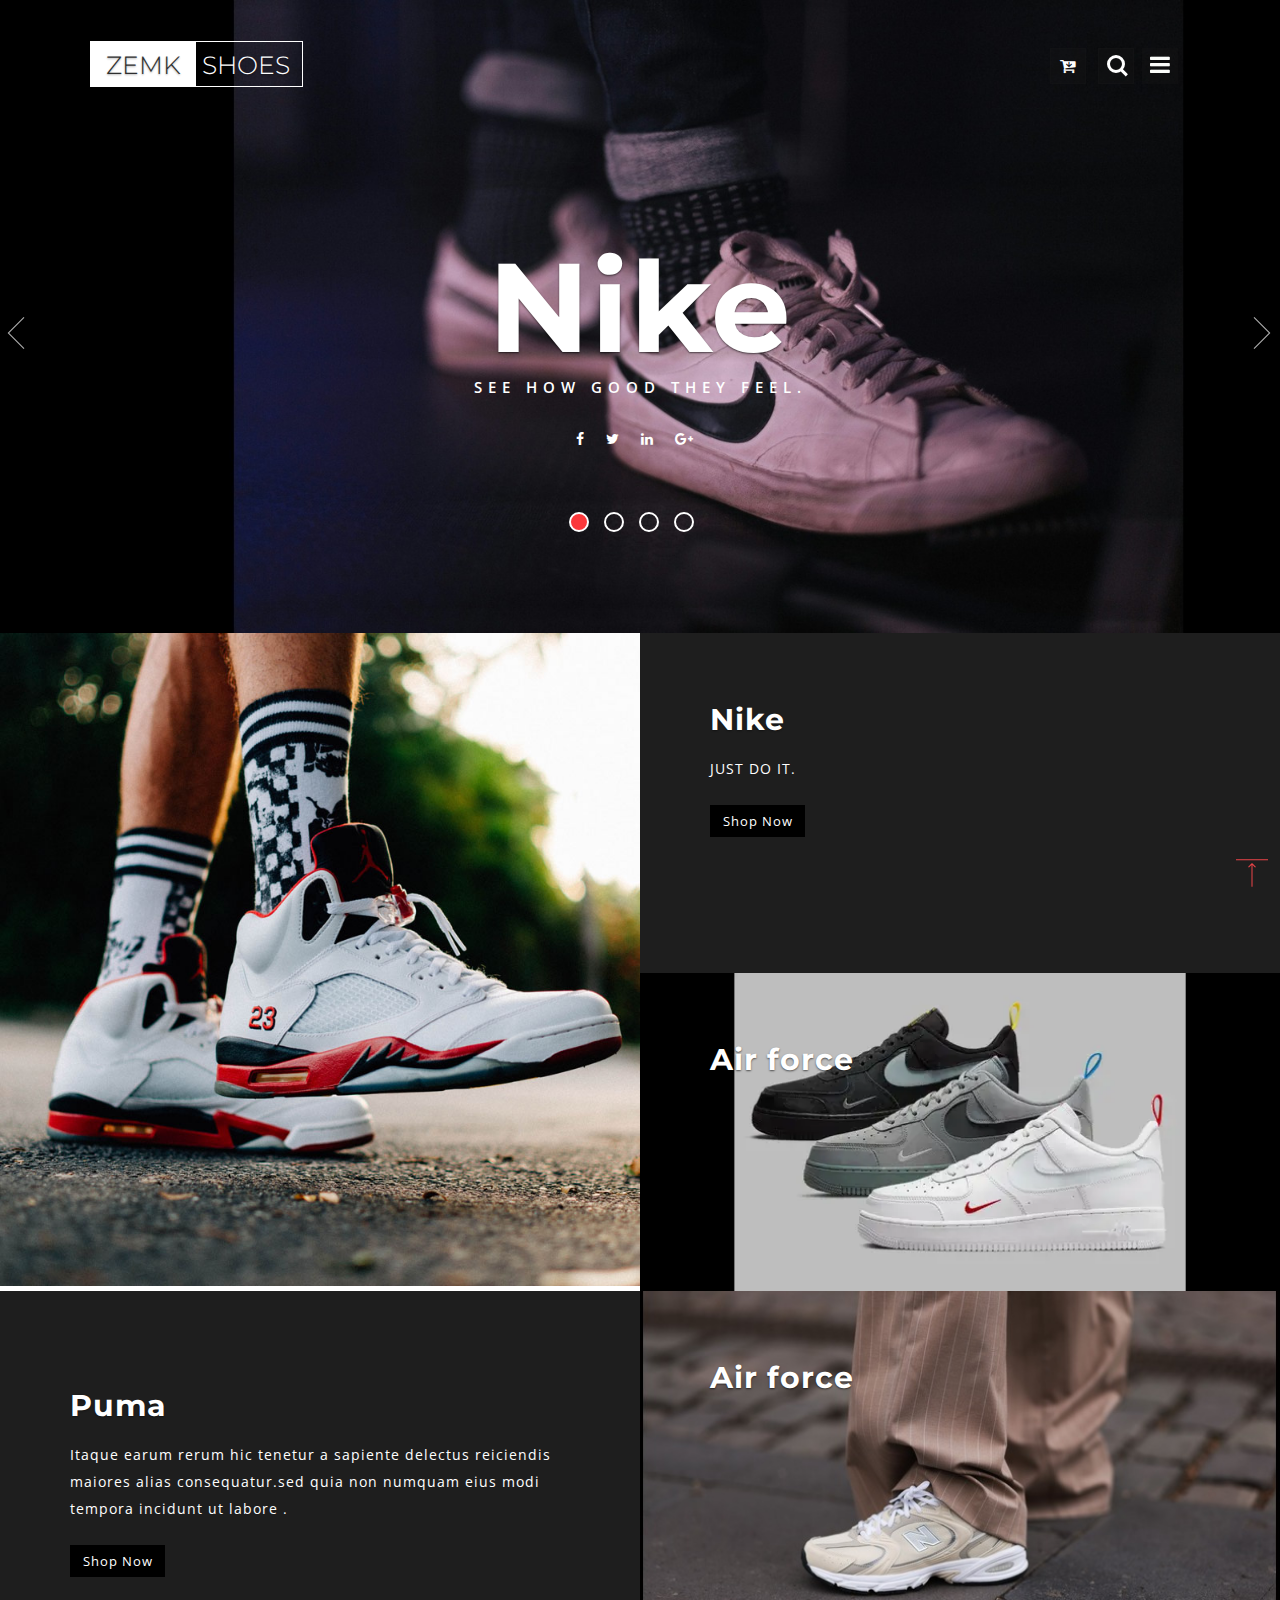
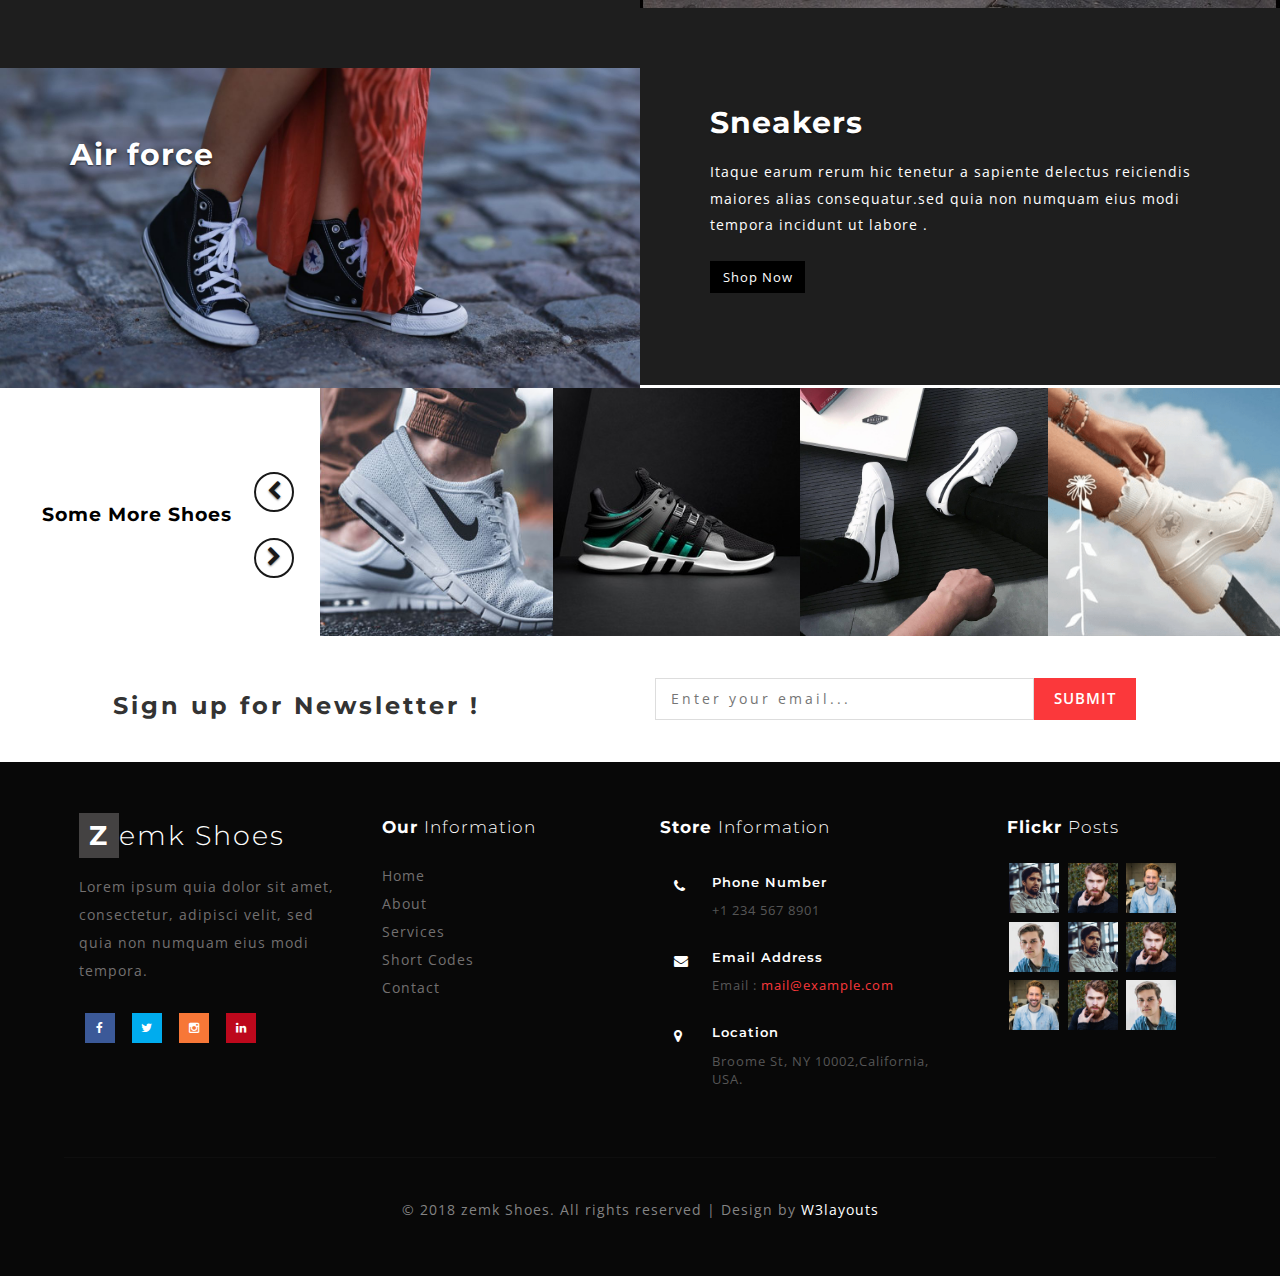
<file: index.html>
<!--
author: W3layouts
author URL: http://w3layouts.com
License: Creative Commons Attribution 3.0 Unported
License URL: http://creativecommons.org/licenses/by/3.0/
-->
<!DOCTYPE html>
<html lang="zxx">

<head>
	<title>Downy Shoes an Ecommerce Category Bootstrap Responsive Website Template | Home :: w3layouts</title>
	<!-- custom-theme -->
	<meta name="viewport" content="width=device-width, initial-scale=1">
	<meta http-equiv="Content-Type" content="text/html; charset=utf-8" />
	<meta name="keywords" content="Downy Shoes Responsive web template, Bootstrap Web Templates, Flat Web Templates, Android Compatible web template, 
Smartphone Compatible web template, free webdesigns for Nokia, Samsung, LG, SonyEricsson, Motorola web design" />
	<script type="application/x-javascript">
		addEventListener("load", function () {
			setTimeout(hideURLbar, 0);
		}, false);

		function hideURLbar() {
			window.scrollTo(0, 1);
		}
	</script>
	<!-- //custom-theme -->
	<link href="css/bootstrap.css" rel="stylesheet" type="text/css" media="all" />
	<link rel="stylesheet" href="css/shop.css" type="text/css" media="screen" property="" />
	<link href="css/style7.css" rel="stylesheet" type="text/css" media="all" />
	<link href="css/style.css" rel="stylesheet" type="text/css" media="all" />
	<!-- font-awesome-icons -->
	<link href="css/font-awesome.css" rel="stylesheet">
	<!-- //font-awesome-icons -->
	<link href="//fonts.googleapis.com/css?family=Montserrat:100i,200,200i,300,300i,400,400i,500,500i,600,600i,700,700i,800"
	    rel="stylesheet">
	<link href="//fonts.googleapis.com/css?family=Open+Sans:300,300i,400,400i,600,600i,700,700i,800" rel="stylesheet">
</head>

<body>
	<!-- banner -->
	<div class="banner_top" id="home">
		<div class="wrapper_top_w3layouts">

			<div class="header_agileits">
				<div class="logo">
					<h1><a class="navbar-brand" href="index.html"><span>Zemk</span> <i>Shoes</i></a></h1>
				</div>
				<div class="overlay overlay-contentpush">
					<button type="button" class="overlay-close"><i class="fa fa-times" aria-hidden="true"></i></button>

					<nav>
						<ul>
							<li><a href="index.html" class="active">Home</a></li>
							<li><a href="about.html">About</a></li>
							<li><a href="404.html">Team</a></li>
							<li><a href="shop.html">Shop Now</a></li>
							<li><a href="contact.html">Contact</a></li>
						</ul>
					</nav>
				</div>
				<div class="mobile-nav-button">
					<button id="trigger-overlay" type="button"><i class="fa fa-bars" aria-hidden="true"></i></button>
				</div>
				<!-- cart details -->
				<div class="top_nav_right">
					<div class="shoecart shoecart2 cart cart box_1">
						<form action="#" method="post" class="last">
							<input type="hidden" name="cmd" value="_cart">
							<input type="hidden" name="display" value="1">
							<button class="top_shoe_cart" type="submit" name="submit" value=""><i class="fa fa-cart-arrow-down" aria-hidden="true"></i></button>
						</form>
					</div>

				</div>
				<!-- //cart details -->
				<!-- search -->
				<div class="search_w3ls_agileinfo">
					<div class="cd-main-header">
						<ul class="cd-header-buttons">
							<li><a class="cd-search-trigger" href="#cd-search"> <span></span></a></li>
						</ul>
					</div>
					<div id="cd-search" class="cd-search">
						<form action="#" method="post">
							<input name="Search" type="search" placeholder="Click enter after typing...">
						</form>
					</div>
				</div>
				<!-- //search -->

				<div class="clearfix"></div>
			</div>
			<!-- /slider -->
			<div class="slider">
				<div class="callbacks_container">
					<ul class="rslides callbacks callbacks1" id="slider4">

						<li>
							<div class="banner-top2">
								<div class="banner-info-wthree">
									<h3>Nike</h3>
									<p>See how good they feel.</p>

								</div>

							</div>
						</li>
						<li>
							<div class="banner-top3">
								<div class="banner-info-wthree">
									<h3>New Balance</h3>
									<p>For All Walks of Life.</p>

								</div>

							</div>
						</li>
						<li>
							<div class="banner-top">
								<div class="banner-info-wthree">
									<h3>Sneakers</h3>
									<p>See how good they feel.</p>

								</div>

							</div>
						</li>
						<li>
							<div class="banner-top1">
								<div class="banner-info-wthree">
									<h3>Adidas</h3>
									<p>For All Walks of Life.</p>

								</div>

							</div>
						</li>
					</ul>
				</div>
				<div class="clearfix"> </div>
			</div>
			<!-- //slider -->
			<ul class="top_icons">
				<li><a href="#"><span class="fa fa-facebook" aria-hidden="true"></span></a></li>
				<li><a href="#"><span class="fa fa-twitter" aria-hidden="true"></span></a></li>
				<li><a href="#"><span class="fa fa-linkedin" aria-hidden="true"></span></a></li>
				<li><a href="#"><span class="fa fa-google-plus" aria-hidden="true"></span></a></li>

			</ul>
		</div>
	</div>
	<!-- //banner -->
	<!-- /girds_bottom-->
	<div class="grids_bottom">
		<div class="style-grids">
			<div class="col-md-6 style-grid style-grid-1">
				<img src="images/b1.jpg" alt="shoe">
			</div>
		</div>
		<div class="col-md-6 style-grid style-grid-2">
			<div class="style-image-1_info">
				<div class="style-grid-2-text_info">
					<h3>Nike </h3>
					<p>JUST DO IT.</p>
					<div class="shop-button">
						<a href="shop.html">Shop Now</a>
					</div>
				</div>
			</div>
			<div class="style-image-2">
				<img src="images/b2.webp" alt="shoe" >
				<div class="style-grid-2-text">
					<h3>Air force</h3>
				</div>
			</div>
		</div>
		<div class="clearfix"></div>
	</div>
	</div>
	<!-- //grids_bottom-->
	<!-- /girds_bottom2-->
	<div class="grids_sec_2">
		<div class="style-grids_main">
			<div class="col-md-6 grids_sec_2_left">
				<div class="grid_sec_info">
					<div class="style-grid-2-text_info">
						<h3>Puma</h3>
						<p>Itaque earum rerum hic tenetur a sapiente delectus reiciendis maiores alias consequatur.sed quia non numquam eius modi
							tempora incidunt ut labore .</p>
						<div class="shop-button">
							<a href="shop.html">Shop Now</a>
						</div>
					</div>
				</div>
				<div class="style-image-2">
					<img src="images/b4.jpg" alt="shoe">
					<div class="style-grid-2-text">
						<h3>Air force</h3>
					</div>
				</div>
			</div>
			<div class="col-md-6 grids_sec_2_left">

				<div class="style-image-2">
					<img src="images/b.jpg" alt="shoe">
					<div class="style-grid-2-text">
						<h3>Air force</h3>
					</div>
				</div>
				<div class="grid_sec_info last">
					<div class="style-grid-2-text_info">
						<h3>Sneakers</h3>
						<p>Itaque earum rerum hic tenetur a sapiente delectus reiciendis maiores alias consequatur.sed quia non numquam eius modi
							tempora incidunt ut labore .</p>
						<div class="shop-button two">
							<a href="shop.html">Shop Now</a>
						</div>
					</div>
				</div>
			</div>
			<div class="clearfix"></div>
		</div>
	</div>
	<!-- //grids_bottom2-->
	<!-- /Properties -->
	<div class="mid_slider_w3lsagile">
		<div class="col-md-3 mid_slider_text">
			<h5>Some More Shoes</h5>
		</div>
		<div class="col-md-9 mid_slider_info">
			<div id="myCarousel" class="carousel slide" data-ride="carousel">
				<!-- Indicators -->
				<ol class="carousel-indicators">
					<li data-target="#myCarousel" data-slide-to="0" class="active"></li>
					<li data-target="#myCarousel" data-slide-to="1" class=""></li>
					<li data-target="#myCarousel" data-slide-to="2" class=""></li>
					<li data-target="#myCarousel" data-slide-to="3" class=""></li>
				</ol>
				<div class="carousel-inner" role="listbox">
					<div class="item active">
						<div class="row">
							<div class="col-md-3 col-sm-3 col-xs-3 slidering">
								<div class="thumbnail"><img src="images/g1.jpg" alt="Image" style="max-width:100%;"></div>
							</div>
							<div class="col-md-3 col-sm-3 col-xs-3 slidering">
								<div class="thumbnail"><img src="images/g2.jpg" alt="Image" style="max-width:100%;"></div>
							</div>
							<div class="col-md-3 col-sm-3 col-xs-3 slidering">
								<div class="thumbnail"><img src="images/g3.jpeg" alt="Image" style="max-width:100%;"></div>
							</div>
							<div class="col-md-3 col-sm-3 col-xs-3 slidering">
								<div class="thumbnail"><img src="images/g4.png" alt="Image" style="max-width:100%; "></div>
							</div>
						</div>
					</div>
					<div class="item">
						<div class="row">
							<div class="col-md-3 col-sm-3 col-xs-3 slidering">
								<div class="thumbnail"><img src="images/g5.jpg" alt="Image" style="max-width:100%;"></div>
							</div>
							<div class="col-md-3 col-sm-3 col-xs-3 slidering">
								<div class="thumbnail"><img src="images/g6.jpg" alt="Image" style="max-width:100%;"></div>
							</div>
							<div class="col-md-3 col-sm-3 col-xs-3 slidering">
								<div class="thumbnail"><img src="images/g2.jpg" alt="Image" style="max-width:100%;"></div>
							</div>
							<div class="col-md-3 col-sm-3 col-xs-3 slidering">
								<div class="thumbnail"><img src="images/g1.jpg" alt="Image" style="max-width:100%;"></div>
							</div>
						</div>
					</div>
					<div class="item">
						<div class="row">
							<div class="col-md-3 col-sm-3 col-xs-3 slidering">
								<div class="thumbnail"><img src="images/g1.jpg" alt="Image" style="max-width:100%;"></div>
							</div>
							<div class="col-md-3 col-sm-3 col-xs-3 slidering">
								<div class="thumbnail"><img src="images/g2.jpg" alt="Image" style="max-width:100%;"></div>
							</div>
							<div class="col-md-3 col-sm-3 col-xs-3 slidering">
								<div class="thumbnail"><img src="images/g3.jpg" alt="Image" style="max-width:100%;"></div>
							</div>
							<div class="col-md-3 col-sm-3 col-xs-3 slidering">
								<div class="thumbnail"><img src="images/g4.png" alt="Image" style="max-width:100%;"></div>
							</div>
						</div>
					</div>
					<div class="item">
						<div class="row">
							<div class="col-md-3 col-sm-3 col-xs-3 slidering">
								<div class="thumbnail"><img src="images/g1.jpg" alt="Image" style="max-width:100%;"></div>
							</div>
							<div class="col-md-3 col-sm-3 col-xs-3 slidering">
								<div class="thumbnail"><img src="images/g2.jpg" alt="Image" style="max-width:100%;"></div>
							</div>
							<div class="col-md-3 col-sm-3 col-xs-3 slidering">
								<div class="thumbnail"><img src="images/g3.jpg" alt="Image" style="max-width:100%;"></div>
							</div>
							<div class="col-md-3 col-sm-3 col-xs-3 slidering">
								<div class="thumbnail"><img src="images/g4.png" alt="Image" style="max-width:100%;"></div>
							</div>
						</div>
					</div>
				</div>
				<a class="left carousel-control" href="#myCarousel" role="button" data-slide="prev">
			<span class="fa fa-chevron-left" aria-hidden="true"></span>
			<span class="sr-only">Previous</span>
		</a>
				<a class="right carousel-control" href="#myCarousel" role="button" data-slide="next">
			<span class="fa fa-chevron-right" aria-hidden="true"></span>
			<span class="sr-only">Next</span>
		</a>
				<!-- The Modal -->

			</div>
		</div>

		<div class="clearfix"> </div>
	</div>
	<!--//banner -->

	<!-- /newsletter-->
	<div class="newsletter_w3layouts_agile">
		<div class="col-sm-6 newsleft">
			<h3>Sign up for Newsletter !</h3>
		</div>
		<div class="col-sm-6 newsright">
			<form action="#" method="post">
				<input type="email" placeholder="Enter your email..." name="email" required="">
				<input type="submit" value="Submit">
			</form>
		</div>

		<div class="clearfix"></div>
	</div>
	<!-- //newsletter-->
	<!-- footer -->
	<div class="footer_agileinfo_w3">
		<div class="footer_inner_info_w3ls_agileits">
			<div class="col-md-3 footer-left">
				<h2><a href="index.html"><span>Z</span>emk Shoes </a></h2>
				<p>Lorem ipsum quia dolor sit amet, consectetur, adipisci velit, sed quia non numquam eius modi tempora.</p>
				<ul class="social-nav model-3d-0 footer-social social two">
					<li>
						<a href="#" class="facebook">
							<div class="front"><i class="fa fa-facebook" aria-hidden="true"></i></div>
							<div class="back"><i class="fa fa-facebook" aria-hidden="true"></i></div>
						</a>
					</li>
					<li>
						<a href="#" class="twitter">
							<div class="front"><i class="fa fa-twitter" aria-hidden="true"></i></div>
							<div class="back"><i class="fa fa-twitter" aria-hidden="true"></i></div>
						</a>
					</li>
					<li>
						<a href="#" class="instagram">
							<div class="front"><i class="fa fa-instagram" aria-hidden="true"></i></div>
							<div class="back"><i class="fa fa-instagram" aria-hidden="true"></i></div>
						</a>
					</li>
					<li>
						<a href="#" class="pinterest">
							<div class="front"><i class="fa fa-linkedin" aria-hidden="true"></i></div>
							<div class="back"><i class="fa fa-linkedin" aria-hidden="true"></i></div>
						</a>
					</li>
				</ul>
			</div>
			<div class="col-md-9 footer-right">
				<div class="sign-grds">
					<div class="col-md-4 sign-gd">
						<h4>Our <span>Information</span> </h4>
						<ul>
							<li><a href="index.html">Home</a></li>
							<li><a href="about.html">About</a></li>
							<li><a href="404.html">Services</a></li>
							<li><a href="404.html">Short Codes</a></li>
							<li><a href="contact.html">Contact</a></li>
						</ul>
					</div>

					<div class="col-md-5 sign-gd-two">
						<h4>Store <span>Information</span></h4>
						<div class="address">
							<div class="address-grid">
								<div class="address-left">
									<i class="fa fa-phone" aria-hidden="true"></i>
								</div>
								<div class="address-right">
									<h6>Phone Number</h6>
									<p>+1 234 567 8901</p>
								</div>
								<div class="clearfix"> </div>
							</div>
							<div class="address-grid">
								<div class="address-left">
									<i class="fa fa-envelope" aria-hidden="true"></i>
								</div>
								<div class="address-right">
									<h6>Email Address</h6>
									<p>Email :<a href="mailto:example@email.com"> mail@example.com</a></p>
								</div>
								<div class="clearfix"> </div>
							</div>
							<div class="address-grid">
								<div class="address-left">
									<i class="fa fa-map-marker" aria-hidden="true"></i>
								</div>
								<div class="address-right">
									<h6>Location</h6>
									<p>Broome St, NY 10002,California, USA.

									</p>
								</div>
								<div class="clearfix"> </div>
							</div>
						</div>
					</div>
					<div class="col-md-3 sign-gd flickr-post">
						<h4>Flickr <span>Posts</span></h4>
						<ul>
							<li><a href="single.html"><img src="images/t1.jpg" alt=" " class="img-responsive" /></a></li>
							<li><a href="single.html"><img src="images/t2.jpg" alt=" " class="img-responsive" /></a></li>
							<li><a href="single.html"><img src="images/t3.jpg" alt=" " class="img-responsive" /></a></li>
							<li><a href="single.html"><img src="images/t4.jpg" alt=" " class="img-responsive" /></a></li>
							<li><a href="single.html"><img src="images/t1.jpg" alt=" " class="img-responsive" /></a></li>
							<li><a href="single.html"><img src="images/t2.jpg" alt=" " class="img-responsive" /></a></li>
							<li><a href="single.html"><img src="images/t3.jpg" alt=" " class="img-responsive" /></a></li>
							<li><a href="single.html"><img src="images/t2.jpg" alt=" " class="img-responsive" /></a></li>
							<li><a href="single.html"><img src="images/t4.jpg" alt=" " class="img-responsive" /></a></li>
						</ul>
					</div>
					<div class="clearfix"></div>
				</div>
			</div>
			<div class="clearfix"></div>

			<p class="copy-right-w3ls-agileits">&copy 2018 zemk Shoes. All rights reserved | Design by <a href="http://w3layouts.com/">W3layouts</a></p>
		</div>
	</div>
	</div>
	<!-- //footer -->
    <a href="#home" id="toTop" class="scroll" style="display: block;"> <span id="toTopHover" style="opacity: 1;"> </span></a>
	<!-- js -->
	<script type="text/javascript" src="js/jquery-2.1.4.min.js"></script>
	<!-- //js -->
	<!-- /nav -->
	<script src="js/modernizr-2.6.2.min.js"></script>
	<script src="js/classie.js"></script>
	<script src="js/demo1.js"></script>
	<!-- //nav -->
	<!-- cart-js -->
	<script src="js/minicart.js"></script>
	<script>
		shoe.render();

		shoe.cart.on('shoe_checkout', function (evt) {
			var items, len, i;

			if (this.subtotal() > 0) {
				items = this.items();

				for (i = 0, len = items.length; i < len; i++) {}
			}
		});
	</script>
	<!-- //cart-js -->
	<!--search-bar-->
	<script src="js/search.js"></script>
	<!--//search-bar-->
	<script src="js/responsiveslides.min.js"></script>
	<script>
		$(function () {
			$("#slider4").responsiveSlides({
				auto: true,
				pager: true,
				nav: true,
				speed: 1000,
				namespace: "callbacks",
				before: function () {
					$('.events').append("<li>before event fired.</li>");
				},
				after: function () {
					$('.events').append("<li>after event fired.</li>");
				}
			});
		});
	</script>
	<!-- js for portfolio lightbox -->
	<!-- start-smoth-scrolling -->
	<script type="text/javascript" src="js/move-top.js"></script>
	<script type="text/javascript" src="js/easing.js"></script>
	<script type="text/javascript">
		jQuery(document).ready(function ($) {
			$(".scroll").click(function (event) {
				event.preventDefault();
				$('html,body').animate({
					scrollTop: $(this.hash).offset().top
				}, 1000);
			});
		});
	</script>
	<!-- //end-smoth-scrolling -->

	<script type="text/javascript" src="js/bootstrap-3.1.1.min.js"></script>


</body>

</html>
</file>
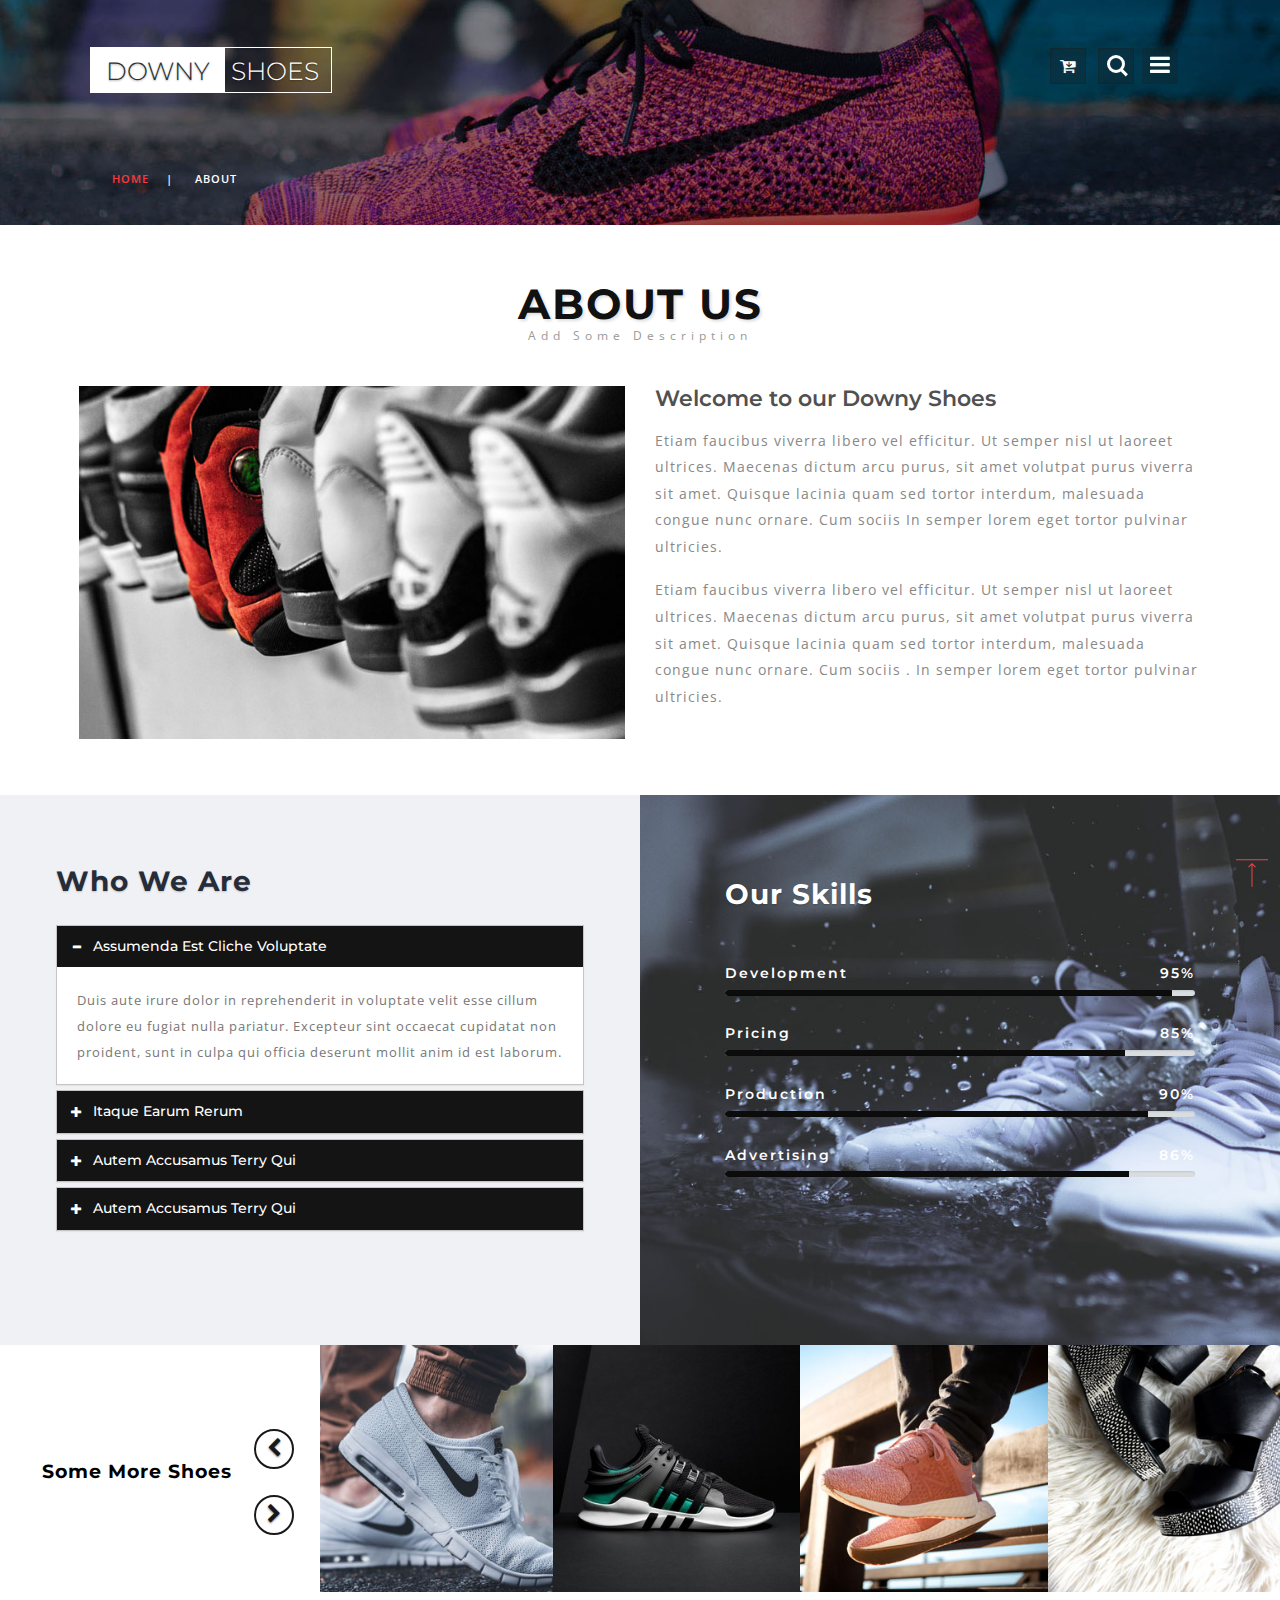
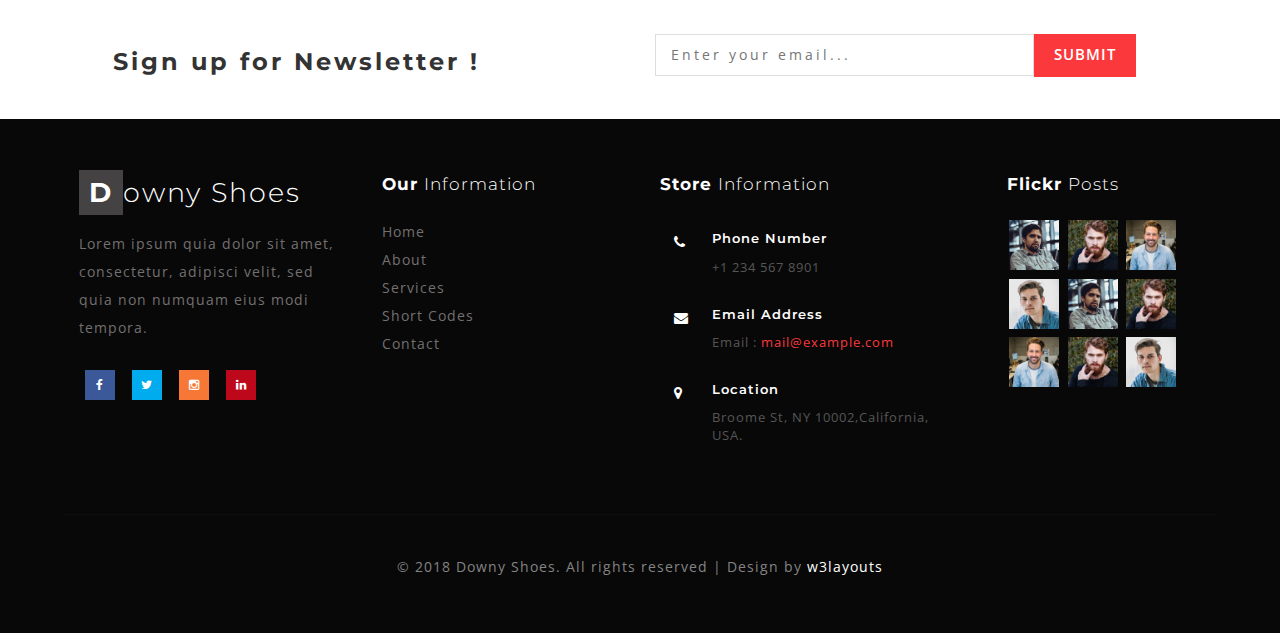
<file: about.html>
<!--
author: W3layouts
author URL: http://w3layouts.com
License: Creative Commons Attribution 3.0 Unported
License URL: http://creativecommons.org/licenses/by/3.0/
-->
<!DOCTYPE html>
<html lang="zxx">

<head>
	<title>Downy Shoes an Ecommerce Category Bootstrap Responsive Website Template | About :: w3layouts</title>
	<meta name="viewport" content="width=device-width, initial-scale=1">
	<meta http-equiv="Content-Type" content="text/html; charset=utf-8" />
	<meta name="keywords" content="Downy Shoes Responsive web template, Bootstrap Web Templates, Flat Web Templates, Android Compatible web template, 
Smartphone Compatible web template, free webdesigns for Nokia, Samsung, LG, SonyEricsson, Motorola web design" />
	<script type="application/x-javascript">
		addEventListener("load", function () {
			setTimeout(hideURLbar, 0);
		}, false);

		function hideURLbar() {
			window.scrollTo(0, 1);
		}
	</script>
	<!-- //custom-theme -->
	<link href="css/bootstrap.css" rel="stylesheet" type="text/css" media="all" />
	<link rel="stylesheet" href="css/about.css" type="text/css" media="screen" property="" />
	<link rel="stylesheet" href="css/shop.css" type="text/css" media="screen" property="" />
	<link href="css/style7.css" rel="stylesheet" type="text/css" media="all" />
	<link href="css/style.css" rel="stylesheet" type="text/css" media="all" />
	<!-- font-awesome-icons -->
	<link href="css/font-awesome.css" rel="stylesheet">
	<!-- //font-awesome-icons -->
	<link href="//fonts.googleapis.com/css?family=Montserrat:100i,200,200i,300,300i,400,400i,500,500i,600,600i,700,700i,800"
	    rel="stylesheet">
	<link href="//fonts.googleapis.com/css?family=Open+Sans:300,300i,400,400i,600,600i,700,700i,800" rel="stylesheet">
</head>

<body>
	<!-- banner -->
<div class="banner_top innerpage" id="home">
		<div class="wrapper_top_w3layouts">
			<div class="header_agileits">
				<div class="logo inner_page_log">
					<h1><a class="navbar-brand" href="index.html"><span>Downy</span> <i>Shoes</i></a></h1>
				</div>
				<div class="overlay overlay-contentpush">
					<button type="button" class="overlay-close"><i class="fa fa-times" aria-hidden="true"></i></button>

					<nav>
						<ul>
							<li><a href="index.html" class="active">Home</a></li>
							<li><a href="about.html">About</a></li>
							<li><a href="404.html">Team</a></li>
							<li><a href="shop.html">Shop Now</a></li>
							<li><a href="contact.html">Contact</a></li>
						</ul>
					</nav>
				</div>
				<div class="mobile-nav-button">
					<button id="trigger-overlay" type="button"><i class="fa fa-bars" aria-hidden="true"></i></button>
				</div>
				<!-- cart details -->
				<div class="top_nav_right">
					<div class="shoecart shoecart2 cart cart box_1">
						<form action="#" method="post" class="last">
							<input type="hidden" name="cmd" value="_cart">
							<input type="hidden" name="display" value="1">
							<button class="top_shoe_cart" type="submit" name="submit" value=""><i class="fa fa-cart-arrow-down" aria-hidden="true"></i></button>
						</form>
					</div>
				</div>
			</div>
		</div>
		<!-- //cart details -->
		<!-- search -->
		<div class="search_w3ls_agileinfo">
			<div class="cd-main-header">
				<ul class="cd-header-buttons">
					<li><a class="cd-search-trigger" href="#cd-search"> <span></span></a></li>
				</ul>
			</div>
			<div id="cd-search" class="cd-search">
				<form action="#" method="post">
					<input name="Search" type="search" placeholder="Click enter after typing...">
				</form>
			</div>
		</div>
		<!-- //search -->
		<div class="clearfix"></div>
		<!-- /banner_inner -->
		<div class="services-breadcrumb_w3ls_agileinfo">
			<div class="inner_breadcrumb_agileits_w3">

				<ul class="short">
					<li><a href="index.html">Home</a><i>|</i></li>
					<li>About</li>
				</ul>
			</div>
		</div>
		<!-- //banner_inner -->
	</div>

	<!-- //banner -->
	<!-- top Products -->
	<div class="ads-grid_shop">
		<div class="shop_inner_inf">
			<h3 class="head">About Us</h3>
			<p class="head_para">Add Some Description</p>
			<div class="inner_section_w3ls">
				<div class="col-md-6 news-left">
					<img src="images/ab.jpg" alt=" " class="img-responsive">
				</div>
				<div class="col-md-6 news-right">
					<h4>Welcome to our Downy Shoes</h4>
					<p class="sub_p">Etiam faucibus viverra libero vel efficitur. Ut semper nisl ut laoreet ultrices. Maecenas dictum arcu purus, sit amet
						volutpat purus viverra sit amet. Quisque lacinia quam sed tortor interdum, malesuada congue nunc ornare. Cum sociis
						In semper lorem eget tortor pulvinar ultricies.
					</p>
					<p>Etiam faucibus viverra libero vel efficitur. Ut semper nisl ut laoreet ultrices. Maecenas dictum arcu purus, sit amet
						volutpat purus viverra sit amet. Quisque lacinia quam sed tortor interdum, malesuada congue nunc ornare. Cum sociis
						. In semper lorem eget tortor pulvinar ultricies.
					</p>
				</div>
				<div class="clearfix"> </div>
			</div>
		</div>

	</div>
	<div class="mid_services">
		<div class="col-md-6 according_inner_grids">
			<h3 class="heading two">Who We Are</h3>
			<div class="according_info">
				<div class="panel-group about_panel" id="accordion" role="tablist" aria-multiselectable="true">
					<div class="panel panel-default">
						<div class="panel-heading" role="tab" id="headingOne">
							<h4 class="panel-title asd">
								<a class="pa_italic" role="button" data-toggle="collapse" data-parent="#accordion" href="#collapseOne" aria-expanded="true"
								    aria-controls="collapseOne">
							  <span class="glyphicon glyphicon-plus" aria-hidden="true"></span><i class="glyphicon glyphicon-minus" aria-hidden="true"></i>assumenda est cliche voluptate
							</a>
							</h4>
						</div>
						<div id="collapseOne" class="panel-collapse collapse in" role="tabpanel" aria-labelledby="headingOne">
							<div class="panel-body panel_text">
								Duis aute irure dolor in reprehenderit in voluptate velit esse cillum dolore eu fugiat nulla pariatur. Excepteur sint occaecat
								cupidatat non proident, sunt in culpa qui officia deserunt mollit anim id est laborum.
							</div>
						</div>
					</div>
					<div class="panel panel-default">
						<div class="panel-heading" role="tab" id="headingTwo">
							<h4 class="panel-title asd">
								<a class="pa_italic collapsed" role="button" data-toggle="collapse" data-parent="#accordion" href="#collapseTwo" aria-expanded="false"
								    aria-controls="collapseTwo">
							  <span class="glyphicon glyphicon-plus" aria-hidden="true"></span><i class="glyphicon glyphicon-minus" aria-hidden="true"></i>Itaque earum rerum
							</a>
							</h4>
						</div>
						<div id="collapseTwo" class="panel-collapse collapse" role="tabpanel" aria-labelledby="headingTwo">
							<div class="panel-body panel_text">
								Duis aute irure dolor in reprehenderit in voluptate velit esse cillum dolore eu fugiat nulla pariatur. Excepteur sint occaecat
								cupidatat non proident, sunt in culpa qui officia deserunt mollit anim id est laborum.
							</div>
						</div>
					</div>
					<div class="panel panel-default">
						<div class="panel-heading" role="tab" id="headingThree">
							<h4 class="panel-title asd">
								<a class="pa_italic collapsed" role="button" data-toggle="collapse" data-parent="#accordion" href="#collapseThree" aria-expanded="false"
								    aria-controls="collapseThree">
							  <span class="glyphicon glyphicon-plus" aria-hidden="true"></span><i class="glyphicon glyphicon-minus" aria-hidden="true"></i>autem accusamus terry qui
							</a>
							</h4>
						</div>
						<div id="collapseThree" class="panel-collapse collapse" role="tabpanel" aria-labelledby="headingThree">
							<div class="panel-body panel_text">
								Duis aute irure dolor in reprehenderit in voluptate velit esse cillum dolore eu fugiat nulla pariatur. Excepteur sint occaecat
								cupidatat non proident, sunt in culpa qui officia deserunt mollit anim id est laborum.
							</div>
						</div>
					</div>
					<div class="panel panel-default">
						<div class="panel-heading" role="tab" id="headingThree">
							<h4 class="panel-title asd">
								<a class="pa_italic collapsed" role="button" data-toggle="collapse" data-parent="#accordion" href="#collapseThree" aria-expanded="false"
								    aria-controls="collapseThree">
							  <span class="glyphicon glyphicon-plus" aria-hidden="true"></span><i class="glyphicon glyphicon-minus" aria-hidden="true"></i>autem accusamus terry qui
							</a>
							</h4>
						</div>
						<div id="collapseThree" class="panel-collapse collapse" role="tabpanel" aria-labelledby="headingThree">
							<div class="panel-body panel_text">
								Duis aute irure dolor in reprehenderit in voluptate velit esse cillum dolore eu fugiat nulla pariatur. Excepteur sint occaecat
								cupidatat non proident, sunt in culpa qui officia deserunt mollit anim id est laborum.
							</div>
						</div>
					</div>
				</div>
			</div>

		</div>
		<div class="col-md-6 mid_services_img">
			<div class="bar-grids">
				<h3 class="heading two three">Our Skills</h3>
				<div class="skill_info">
					<h6>Development<span> 95% </span></h6>
					<div class="progress">
						<div class="progress-bar progress-bar-striped active" style="width: 95%">
						</div>
					</div>
					<h6>Pricing<span> 85% </span></h6>
					<div class="progress">
						<div class="progress-bar progress-bar-striped active" style="width: 85%">
						</div>
					</div>
					<h6>Production <span>90% </span></h6>
					<div class="progress">
						<div class="progress-bar progress-bar-striped active" style="width: 90%">
						</div>
					</div>
					<h6>Advertising <span>86% </span></h6>
					<div class="progress prgs-last">
						<div class="progress-bar progress-bar-striped active" style="width: 86%">
						</div>
					</div>
				</div>
			</div>

		</div>
		<div class="clearfix"> </div>
	</div>
	<!-- /Properties -->
	<div class="mid_slider_w3lsagile">
		<div class="col-md-3 mid_slider_text">
			<h5>Some More Shoes</h5>
		</div>
		<div class="col-md-9 mid_slider_info">
			<div id="myCarousel" class="carousel slide" data-ride="carousel">
				<!-- Indicators -->
				<ol class="carousel-indicators">
					<li data-target="#myCarousel" data-slide-to="0" class="active"></li>
					<li data-target="#myCarousel" data-slide-to="1" class=""></li>
					<li data-target="#myCarousel" data-slide-to="2" class=""></li>
					<li data-target="#myCarousel" data-slide-to="3" class=""></li>
				</ol>
				<div class="carousel-inner" role="listbox">
					<div class="item active">
						<div class="row">
							<div class="col-md-3 col-sm-3 col-xs-3 slidering">
								<div class="thumbnail"><img src="images/g1.jpg" alt="Image" style="max-width:100%;"></div>
							</div>
							<div class="col-md-3 col-sm-3 col-xs-3 slidering">
								<div class="thumbnail"><img src="images/g2.jpg" alt="Image" style="max-width:100%;"></div>
							</div>
							<div class="col-md-3 col-sm-3 col-xs-3 slidering">
								<div class="thumbnail"><img src="images/g3.jpg" alt="Image" style="max-width:100%;"></div>
							</div>
							<div class="col-md-3 col-sm-3 col-xs-3 slidering">
								<div class="thumbnail"><img src="images/g4.jpg" alt="Image" style="max-width:100%;"></div>
							</div>
						</div>
					</div>
					<div class="item">
						<div class="row">
							<div class="col-md-3 col-sm-3 col-xs-3 slidering">
								<div class="thumbnail"><img src="images/g5.jpg" alt="Image" style="max-width:100%;"></div>
							</div>
							<div class="col-md-3 col-sm-3 col-xs-3 slidering">
								<div class="thumbnail"><img src="images/g6.jpg" alt="Image" style="max-width:100%;"></div>
							</div>
							<div class="col-md-3 col-sm-3 col-xs-3 slidering">
								<div class="thumbnail"><img src="images/g2.jpg" alt="Image" style="max-width:100%;"></div>
							</div>
							<div class="col-md-3 col-sm-3 col-xs-3 slidering">
								<div class="thumbnail"><img src="images/g1.jpg" alt="Image" style="max-width:100%;"></div>
							</div>
						</div>
					</div>
					<div class="item">
						<div class="row">
							<div class="col-md-3 col-sm-3 col-xs-3 slidering">
								<div class="thumbnail"><img src="images/g1.jpg" alt="Image" style="max-width:100%;"></div>
							</div>
							<div class="col-md-3 col-sm-3 col-xs-3 slidering">
								<div class="thumbnail"><img src="images/g2.jpg" alt="Image" style="max-width:100%;"></div>
							</div>
							<div class="col-md-3 col-sm-3 col-xs-3 slidering">
								<div class="thumbnail"><img src="images/g3.jpg" alt="Image" style="max-width:100%;"></div>
							</div>
							<div class="col-md-3 col-sm-3 col-xs-3 slidering">
								<div class="thumbnail"><img src="images/g4.jpg" alt="Image" style="max-width:100%;"></div>
							</div>
						</div>
					</div>
					<div class="item">
						<div class="row">
							<div class="col-md-3 col-sm-3 col-xs-3 slidering">
								<div class="thumbnail"><img src="images/g1.jpg" alt="Image" style="max-width:100%;"></div>
							</div>
							<div class="col-md-3 col-sm-3 col-xs-3 slidering">
								<div class="thumbnail"><img src="images/g2.jpg" alt="Image" style="max-width:100%;"></div>
							</div>
							<div class="col-md-3 col-sm-3 col-xs-3 slidering">
								<div class="thumbnail"><img src="images/g3.jpg" alt="Image" style="max-width:100%;"></div>
							</div>
							<div class="col-md-3 col-sm-3 col-xs-3 slidering">
								<div class="thumbnail"><img src="images/g4.jpg" alt="Image" style="max-width:100%;"></div>
							</div>
						</div>
					</div>
				</div>
				<a class="left carousel-control" href="#myCarousel" role="button" data-slide="prev">
			<span class="fa fa-chevron-left" aria-hidden="true"></span>
			<span class="sr-only">Previous</span>
		</a>
				<a class="right carousel-control" href="#myCarousel" role="button" data-slide="next">
			<span class="fa fa-chevron-right" aria-hidden="true"></span>
			<span class="sr-only">Next</span>
		</a>
				<!-- The Modal -->

			</div>
		</div>

		<div class="clearfix"> </div>
	</div>
	<!--//banner -->

	<!-- /newsletter-->
	<div class="newsletter_w3layouts_agile">
		<div class="col-sm-6 newsleft">
			<h3>Sign up for Newsletter !</h3>
		</div>
		<div class="col-sm-6 newsright">
			<form action="#" method="post">
				<input type="email" placeholder="Enter your email..." name="email" required="">
				<input type="submit" value="Submit">
			</form>
		</div>

		<div class="clearfix"></div>
	</div>
	<!-- //newsletter-->

	<!-- footer -->
	<div class="footer_agileinfo_w3">
		<div class="footer_inner_info_w3ls_agileits">
			<div class="col-md-3 footer-left">
				<h2><a href="index.html"><span>D</span>owny Shoes </a></h2>
				<p>Lorem ipsum quia dolor sit amet, consectetur, adipisci velit, sed quia non numquam eius modi tempora.</p>
				<ul class="social-nav model-3d-0 footer-social social two">
					<li>
						<a href="#" class="facebook">
							<div class="front"><i class="fa fa-facebook" aria-hidden="true"></i></div>
							<div class="back"><i class="fa fa-facebook" aria-hidden="true"></i></div>
						</a>
					</li>
					<li>
						<a href="#" class="twitter">
							<div class="front"><i class="fa fa-twitter" aria-hidden="true"></i></div>
							<div class="back"><i class="fa fa-twitter" aria-hidden="true"></i></div>
						</a>
					</li>
					<li>
						<a href="#" class="instagram">
							<div class="front"><i class="fa fa-instagram" aria-hidden="true"></i></div>
							<div class="back"><i class="fa fa-instagram" aria-hidden="true"></i></div>
						</a>
					</li>
					<li>
						<a href="#" class="pinterest">
							<div class="front"><i class="fa fa-linkedin" aria-hidden="true"></i></div>
							<div class="back"><i class="fa fa-linkedin" aria-hidden="true"></i></div>
						</a>
					</li>
				</ul>
			</div>
			<div class="col-md-9 footer-right">
				<div class="sign-grds">
					<div class="col-md-4 sign-gd">
						<h4>Our <span>Information</span> </h4>
						<ul>
							<li><a href="index.html">Home</a></li>
							<li><a href="about.html">About</a></li>
							<li><a href="404.html">Services</a></li>
							<li><a href="404.html">Short Codes</a></li>
							<li><a href="contact.html">Contact</a></li>
						</ul>
					</div>

					<div class="col-md-5 sign-gd-two">
						<h4>Store <span>Information</span></h4>
						<div class="address">
							<div class="address-grid">
								<div class="address-left">
									<i class="fa fa-phone" aria-hidden="true"></i>
								</div>
								<div class="address-right">
									<h6>Phone Number</h6>
									<p>+1 234 567 8901</p>
								</div>
								<div class="clearfix"> </div>
							</div>
							<div class="address-grid">
								<div class="address-left">
									<i class="fa fa-envelope" aria-hidden="true"></i>
								</div>
								<div class="address-right">
									<h6>Email Address</h6>
									<p>Email :<a href="mailto:example@email.com"> mail@example.com</a></p>
								</div>
								<div class="clearfix"> </div>
							</div>
							<div class="address-grid">
								<div class="address-left">
									<i class="fa fa-map-marker" aria-hidden="true"></i>
								</div>
								<div class="address-right">
									<h6>Location</h6>
									<p>Broome St, NY 10002,California, USA.

									</p>
								</div>
								<div class="clearfix"> </div>
							</div>
						</div>
					</div>
					<div class="col-md-3 sign-gd flickr-post">
						<h4>Flickr <span>Posts</span></h4>
						<ul>
							<li><a href="single.html"><img src="images/t1.jpg" alt=" " class="img-responsive" /></a></li>
							<li><a href="single.html"><img src="images/t2.jpg" alt=" " class="img-responsive" /></a></li>
							<li><a href="single.html"><img src="images/t3.jpg" alt=" " class="img-responsive" /></a></li>
							<li><a href="single.html"><img src="images/t4.jpg" alt=" " class="img-responsive" /></a></li>
							<li><a href="single.html"><img src="images/t1.jpg" alt=" " class="img-responsive" /></a></li>
							<li><a href="single.html"><img src="images/t2.jpg" alt=" " class="img-responsive" /></a></li>
							<li><a href="single.html"><img src="images/t3.jpg" alt=" " class="img-responsive" /></a></li>
							<li><a href="single.html"><img src="images/t2.jpg" alt=" " class="img-responsive" /></a></li>
							<li><a href="single.html"><img src="images/t4.jpg" alt=" " class="img-responsive" /></a></li>
						</ul>
					</div>
					<div class="clearfix"></div>
				</div>
			</div>
			<div class="clearfix"></div>

			<p class="copy-right-w3ls-agileits">&copy 2018 Downy Shoes. All rights reserved | Design by <a href="http://w3layouts.com/">w3layouts</a></p>
		</div>
	</div>
	</div>
	<!-- //footer -->
<a href="#home" id="toTop" class="scroll" style="display: block;"> <span id="toTopHover" style="opacity: 1;"> </span></a>
	<!-- js -->
	<script type="text/javascript" src="js/jquery-2.1.4.min.js"></script>
	<!-- //js -->
	<!-- cart-js -->
	<script src="js/minicart.js"></script>
	<script>
		shoe.render();

		shoe.cart.on('shoe_checkout', function (evt) {
			var items, len, i;

			if (this.subtotal() > 0) {
				items = this.items();

				for (i = 0, len = items.length; i < len; i++) {}
			}
		});
	</script>
	<!-- //cart-js -->
	<!-- /nav -->
	<script src="js/modernizr-2.6.2.min.js"></script>
	<script src="js/classie.js"></script>
	<script src="js/demo1.js"></script>
	<!-- //nav -->
	<!-- cart-js -->
	<script src="js/minicart.js"></script>
	<script>
		shoe.render();

		shoe.cart.on('shoe_checkout', function (evt) {
			var items, len, i;

			if (this.subtotal() > 0) {
				items = this.items();

				for (i = 0, len = items.length; i < len; i++) {}
			}
		});
	</script>
	<!-- //cart-js -->
	<!-- script for responsive tabs -->
	<script src="js/easy-responsive-tabs.js"></script>
	<script>
		$(document).ready(function () {
			$('#horizontalTab').easyResponsiveTabs({
				type: 'default', //Types: default, vertical, accordion           
				width: 'auto', //auto or any width like 600px
				fit: true, // 100% fit in a container
				closed: 'accordion', // Start closed if in accordion view
				activate: function (event) { // Callback function if tab is switched
					var $tab = $(this);
					var $info = $('#tabInfo');
					var $name = $('span', $info);
					$name.text($tab.text());
					$info.show();
				}
			});
			$('#verticalTab').easyResponsiveTabs({
				type: 'vertical',
				width: 'auto',
				fit: true
			});
		});
	</script>
	<!--search-bar-->
	<script src="js/search.js"></script>
	<!--//search-bar-->
	<!-- start-smoth-scrolling -->
	<script type="text/javascript" src="js/move-top.js"></script>
	<script type="text/javascript" src="js/easing.js"></script>
	<script type="text/javascript">
		jQuery(document).ready(function ($) {
			$(".scroll").click(function (event) {
				event.preventDefault();
				$('html,body').animate({
					scrollTop: $(this.hash).offset().top
				}, 1000);
			});
		});
	</script>
	<!-- //end-smoth-scrolling -->
	<script type="text/javascript" src="js/bootstrap-3.1.1.min.js"></script>


</body>

</html>
</file>
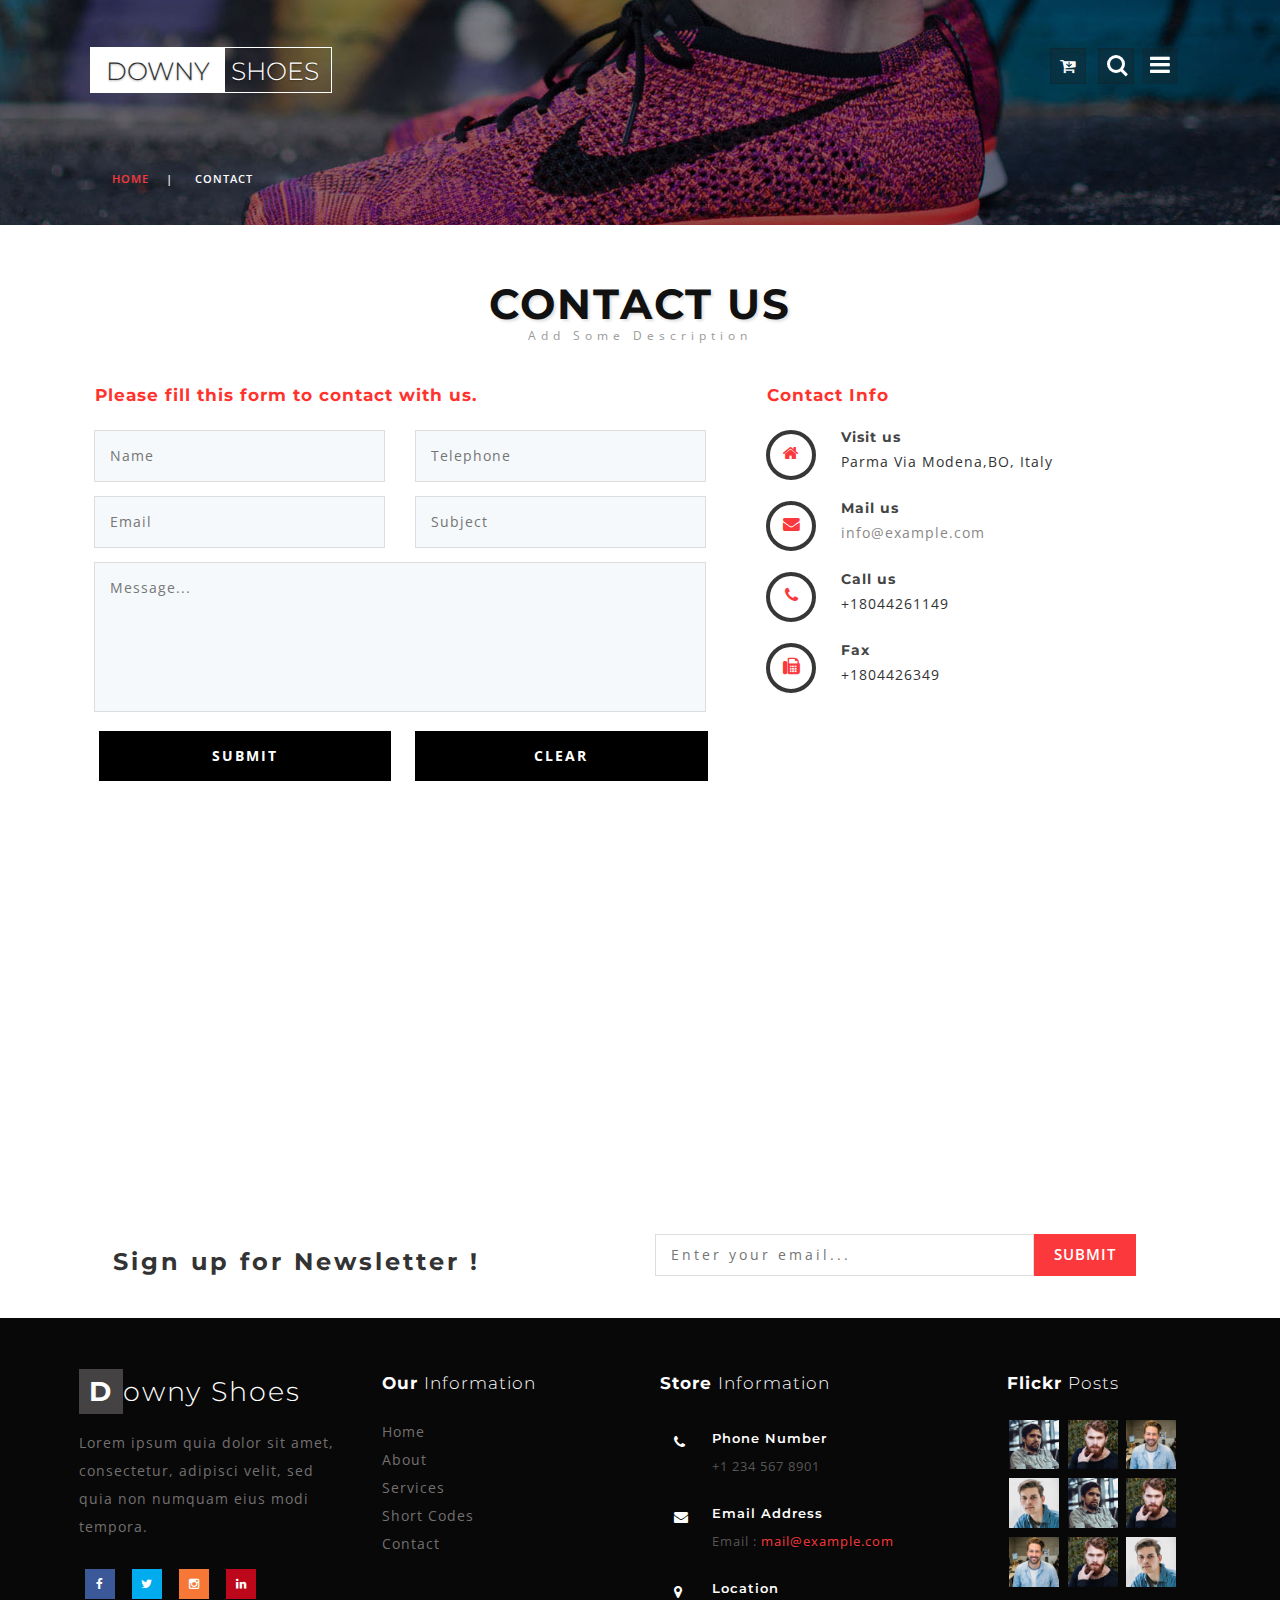
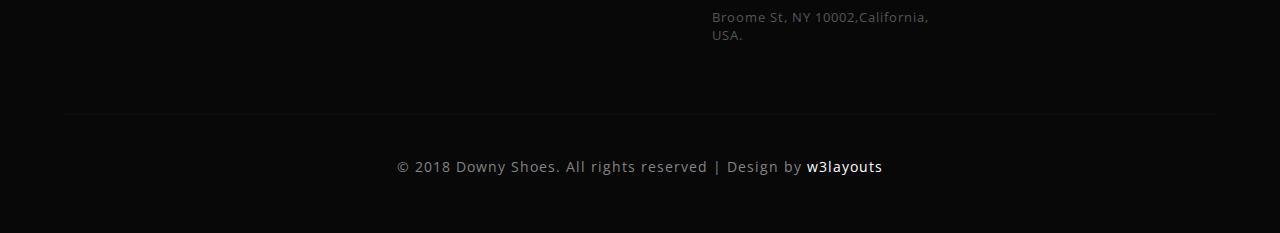
<file: contact.html>
<!--
author: W3layouts
author URL: http://w3layouts.com
License: Creative Commons Attribution 3.0 Unported
License URL: http://creativecommons.org/licenses/by/3.0/
-->
<!DOCTYPE html>
<html lang="zxx">

<head>
	<title>Downy Shoes an Ecommerce Category Bootstrap Responsive Website Template | Contact :: w3layouts</title>
	<meta name="viewport" content="width=device-width, initial-scale=1">
	<meta http-equiv="Content-Type" content="text/html; charset=utf-8" />
	<meta name="keywords" content="Downy Shoes Responsive web template, Bootstrap Web Templates, Flat Web Templates, Android Compatible web template, 
Smartphone Compatible web template, free webdesigns for Nokia, Samsung, LG, SonyEricsson, Motorola web design" />
	<script type="application/x-javascript">
		addEventListener("load", function () {
			setTimeout(hideURLbar, 0);
		}, false);

		function hideURLbar() {
			window.scrollTo(0, 1);
		}
	</script>
	<!-- //custom-theme -->
	<link href="css/bootstrap.css" rel="stylesheet" type="text/css" media="all" />
	<link rel="stylesheet" href="css/shop.css" type="text/css" media="screen" property="" />
	<link href="css/style7.css" rel="stylesheet" type="text/css" media="all" />
	<!-- Owl-carousel-CSS -->
	<link rel="stylesheet" type="text/css" href="css/contact.css">
	<link href="css/style.css" rel="stylesheet" type="text/css" media="all" />
	<!-- font-awesome-icons -->
	<link href="css/font-awesome.css" rel="stylesheet">
	<!-- //font-awesome-icons -->
	<link href="//fonts.googleapis.com/css?family=Montserrat:100i,200,200i,300,300i,400,400i,500,500i,600,600i,700,700i,800"
	    rel="stylesheet">
	<link href="//fonts.googleapis.com/css?family=Open+Sans:300,300i,400,400i,600,600i,700,700i,800" rel="stylesheet">
</head>

<body>
	<!-- banner -->
<div class="banner_top innerpage" id="home">
		<div class="wrapper_top_w3layouts">
			<div class="header_agileits">
				<div class="logo inner_page_log">
					<h1><a class="navbar-brand" href="index.html"><span>Downy</span> <i>Shoes</i></a></h1>
				</div>
				<div class="overlay overlay-contentpush">
					<button type="button" class="overlay-close"><i class="fa fa-times" aria-hidden="true"></i></button>

					<nav>
						<ul>
							<li><a href="index.html" class="active">Home</a></li>
							<li><a href="about.html">About</a></li>
							<li><a href="404.html">Team</a></li>
							<li><a href="shop.html">Shop Now</a></li>
							<li><a href="contact.html">Contact</a></li>
						</ul>
					</nav>
				</div>
				<div class="mobile-nav-button">
					<button id="trigger-overlay" type="button"><i class="fa fa-bars" aria-hidden="true"></i></button>
				</div>
				<!-- cart details -->
				<div class="top_nav_right">
					<div class="shoecart shoecart2 cart cart box_1">
						<form action="#" method="post" class="last">
							<input type="hidden" name="cmd" value="_cart">
							<input type="hidden" name="display" value="1">
							<button class="top_shoe_cart" type="submit" name="submit" value=""><i class="fa fa-cart-arrow-down" aria-hidden="true"></i></button>
						</form>
					</div>
				</div>
			</div>
		</div>
		<!-- //cart details -->
		<!-- search -->
		<div class="search_w3ls_agileinfo">
			<div class="cd-main-header">
				<ul class="cd-header-buttons">
					<li><a class="cd-search-trigger" href="#cd-search"> <span></span></a></li>
				</ul>
			</div>
			<div id="cd-search" class="cd-search">
				<form action="#" method="post">
					<input name="Search" type="search" placeholder="Click enter after typing...">
				</form>
			</div>
		</div>
		<!-- //search -->
		<div class="clearfix"></div>
		<!-- /banner_inner -->
		<div class="services-breadcrumb_w3ls_agileinfo">
			<div class="inner_breadcrumb_agileits_w3">

				<ul class="short">
					<li><a href="index.html">Home</a><i>|</i></li>
					<li>Contact</li>
				</ul>
			</div>
		</div>
		<!-- //banner_inner -->
	</div>

	<!-- //banner -->
	<!-- top Products -->
	<div class="ads-grid_shop">
		<div class="shop_inner_inf">
			<h3 class="head">Contact Us</h3>
			<p class="head_para">Add Some Description</p>
			<div class="inner_section_w3ls">
				<div class="col-md-7 contact_grid_right">
					<h6>Please fill this form to contact with us.</h6>
					<form action="#" method="post">
						<div class="col-md-6 col-sm-6 contact_left_grid">
							<input type="text" name="Name" placeholder="Name" required="">
							<input type="email" name="Email" placeholder="Email" required="">
						</div>
						<div class="col-md-6 col-sm-6 contact_left_grid">
							<input type="text" name="Telephone" placeholder="Telephone" required="">
							<input type="text" name="Subject" placeholder="Subject" required="">
						</div>
						<div class="clearfix"> </div>
						<textarea name="Message" onfocus="this.value = '';" onblur="if (this.value == '') {this.value = 'Message...';}" required="">Message...</textarea>
						<input type="submit" value="Submit">
						<input type="reset" value="Clear">
					</form>
				</div>
				<div class="col-md-5 contact-left">
					<h6>Contact Info</h6>
					<div class="visit">
						<div class="col-md-2 col-sm-2 col-xs-2 contact-icon">
							<span class="fa fa-home" aria-hidden="true"></span>
						</div>
						<div class="col-md-10 col-sm-10 col-xs-10 contact-text">
							<h4>Visit us</h4>
							<p>Parma Via Modena,BO, Italy</p>
						</div>
						<div class="clearfix"></div>
					</div>
					<div class="mail-us">
						<div class="col-md-2 col-sm-2 col-xs-2 contact-icon">
							<span class="fa fa-envelope" aria-hidden="true"></span>
						</div>
						<div class="col-md-10 col-sm-10 col-xs-10 contact-text">
							<h4>Mail us</h4>
							<p><a href="mailto:info@example.com">info@example.com</a></p>
						</div>
						<div class="clearfix"></div>
					</div>
					<div class="call">
						<div class="col-md-2 col-sm-2 col-xs-2 contact-icon">
							<span class="fa fa-phone" aria-hidden="true"></span>
						</div>
						<div class="col-md-10 col-sm-10 col-xs-10 contact-text">
							<h4>Call us</h4>
							<p>+18044261149</p>
						</div>
						<div class="clearfix"></div>
					</div>
					<div class="visit">
						<div class="col-md-2 col-sm-2 col-xs-2 contact-icon">
							<span class="fa fa-fax" aria-hidden="true"></span>
						</div>
						<div class="col-md-10 col-sm-10 col-xs-10 contact-text">
							<h4>Fax</h4>
							<p>+1804426349</p>
						</div>
						<div class="clearfix"></div>
					</div>
				</div>
				<div class="clearfix"> </div>

			</div>

			<div class="clearfix"></div>

		</div>
	</div>
	<div class="contact-map">

		<iframe src="https://www.google.com/maps/embed?pb=!1m18!1m12!1m3!1d100949.24429313939!2d-122.44206553967531!3d37.75102885910819!2m3!1f0!2f0!3f0!3m2!1i1024!2i768!4f13.1!3m3!1m2!1s0x80859a6d00690021%3A0x4a501367f076adff!2sSan+Francisco%2C+CA%2C+USA!5e0!3m2!1sen!2sin!4v1472190196783"
		    class="map" style="border:0" allowfullscreen=""></iframe>
	</div>

	<!-- /newsletter-->
	<div class="newsletter_w3layouts_agile">
		<div class="col-sm-6 newsleft">
			<h3>Sign up for Newsletter !</h3>
		</div>
		<div class="col-sm-6 newsright">
			<form action="#" method="post">
				<input type="email" placeholder="Enter your email..." name="email" required="">
				<input type="submit" value="Submit">
			</form>
		</div>

		<div class="clearfix"></div>
	</div>
	<!-- //newsletter-->
	<!-- footer -->
	<div class="footer_agileinfo_w3">
		<div class="footer_inner_info_w3ls_agileits">
			<div class="col-md-3 footer-left">
				<h2><a href="index.html"><span>D</span>owny Shoes </a></h2>
				<p>Lorem ipsum quia dolor sit amet, consectetur, adipisci velit, sed quia non numquam eius modi tempora.</p>
				<ul class="social-nav model-3d-0 footer-social social two">
					<li>
						<a href="#" class="facebook">
							<div class="front"><i class="fa fa-facebook" aria-hidden="true"></i></div>
							<div class="back"><i class="fa fa-facebook" aria-hidden="true"></i></div>
						</a>
					</li>
					<li>
						<a href="#" class="twitter">
							<div class="front"><i class="fa fa-twitter" aria-hidden="true"></i></div>
							<div class="back"><i class="fa fa-twitter" aria-hidden="true"></i></div>
						</a>
					</li>
					<li>
						<a href="#" class="instagram">
							<div class="front"><i class="fa fa-instagram" aria-hidden="true"></i></div>
							<div class="back"><i class="fa fa-instagram" aria-hidden="true"></i></div>
						</a>
					</li>
					<li>
						<a href="#" class="pinterest">
							<div class="front"><i class="fa fa-linkedin" aria-hidden="true"></i></div>
							<div class="back"><i class="fa fa-linkedin" aria-hidden="true"></i></div>
						</a>
					</li>
				</ul>
			</div>
			<div class="col-md-9 footer-right">
				<div class="sign-grds">
					<div class="col-md-4 sign-gd">
						<h4>Our <span>Information</span> </h4>
						<ul>
							<li><a href="index.html">Home</a></li>
							<li><a href="about.html">About</a></li>
							<li><a href="404.html">Services</a></li>
							<li><a href="404.html">Short Codes</a></li>
							<li><a href="contact.html">Contact</a></li>
						</ul>
					</div>

					<div class="col-md-5 sign-gd-two">
						<h4>Store <span>Information</span></h4>
						<div class="address">
							<div class="address-grid">
								<div class="address-left">
									<i class="fa fa-phone" aria-hidden="true"></i>
								</div>
								<div class="address-right">
									<h6>Phone Number</h6>
									<p>+1 234 567 8901</p>
								</div>
								<div class="clearfix"> </div>
							</div>
							<div class="address-grid">
								<div class="address-left">
									<i class="fa fa-envelope" aria-hidden="true"></i>
								</div>
								<div class="address-right">
									<h6>Email Address</h6>
									<p>Email :<a href="mailto:example@email.com"> mail@example.com</a></p>
								</div>
								<div class="clearfix"> </div>
							</div>
							<div class="address-grid">
								<div class="address-left">
									<i class="fa fa-map-marker" aria-hidden="true"></i>
								</div>
								<div class="address-right">
									<h6>Location</h6>
									<p>Broome St, NY 10002,California, USA.

									</p>
								</div>
								<div class="clearfix"> </div>
							</div>
						</div>
					</div>
					<div class="col-md-3 sign-gd flickr-post">
						<h4>Flickr <span>Posts</span></h4>
						<ul>
							<li><a href="single.html"><img src="images/t1.jpg" alt=" " class="img-responsive" /></a></li>
							<li><a href="single.html"><img src="images/t2.jpg" alt=" " class="img-responsive" /></a></li>
							<li><a href="single.html"><img src="images/t3.jpg" alt=" " class="img-responsive" /></a></li>
							<li><a href="single.html"><img src="images/t4.jpg" alt=" " class="img-responsive" /></a></li>
							<li><a href="single.html"><img src="images/t1.jpg" alt=" " class="img-responsive" /></a></li>
							<li><a href="single.html"><img src="images/t2.jpg" alt=" " class="img-responsive" /></a></li>
							<li><a href="single.html"><img src="images/t3.jpg" alt=" " class="img-responsive" /></a></li>
							<li><a href="single.html"><img src="images/t2.jpg" alt=" " class="img-responsive" /></a></li>
							<li><a href="single.html"><img src="images/t4.jpg" alt=" " class="img-responsive" /></a></li>
						</ul>
					</div>
					<div class="clearfix"></div>
				</div>
			</div>
			<div class="clearfix"></div>

			<p class="copy-right-w3ls-agileits">&copy 2018 Downy Shoes. All rights reserved | Design by <a href="http://w3layouts.com/">w3layouts</a></p>
		</div>
	</div>
	</div>
	<!-- //footer -->

	<!-- js -->
	<script type="text/javascript" src="js/jquery-2.1.4.min.js"></script>
	<!-- //js -->
	<!-- cart-js -->
	<script src="js/minicart.js"></script>
	<script>
		shoe.render();

		shoe.cart.on('shoe_checkout', function (evt) {
			var items, len, i;

			if (this.subtotal() > 0) {
				items = this.items();

				for (i = 0, len = items.length; i < len; i++) {}
			}
		});
	</script>
	<!-- //cart-js -->
	<!-- /nav -->
	<script src="js/modernizr-2.6.2.min.js"></script>
	<script src="js/classie.js"></script>
	<script src="js/demo1.js"></script>
	<!-- //nav -->
	<!-- script for responsive tabs -->
	<script src="js/easy-responsive-tabs.js"></script>
	<script>
		$(document).ready(function () {
			$('#horizontalTab').easyResponsiveTabs({
				type: 'default', //Types: default, vertical, accordion           
				width: 'auto', //auto or any width like 600px
				fit: true, // 100% fit in a container
				closed: 'accordion', // Start closed if in accordion view
				activate: function (event) { // Callback function if tab is switched
					var $tab = $(this);
					var $info = $('#tabInfo');
					var $name = $('span', $info);
					$name.text($tab.text());
					$info.show();
				}
			});
			$('#verticalTab').easyResponsiveTabs({
				type: 'vertical',
				width: 'auto',
				fit: true
			});
		});
	</script>
	<!--search-bar-->
	<script src="js/search.js"></script>
	<!--//search-bar-->
	<!-- start-smoth-scrolling -->
	<script type="text/javascript" src="js/move-top.js"></script>
	<script type="text/javascript" src="js/easing.js"></script>
	<script type="text/javascript">
		jQuery(document).ready(function ($) {
			$(".scroll").click(function (event) {
				event.preventDefault();
				$('html,body').animate({
					scrollTop: $(this.hash).offset().top
				}, 1000);
			});
		});
	</script>
	<!-- //end-smoth-scrolling -->
	<script type="text/javascript" src="js/bootstrap-3.1.1.min.js"></script>


</body>

</html>
</file>
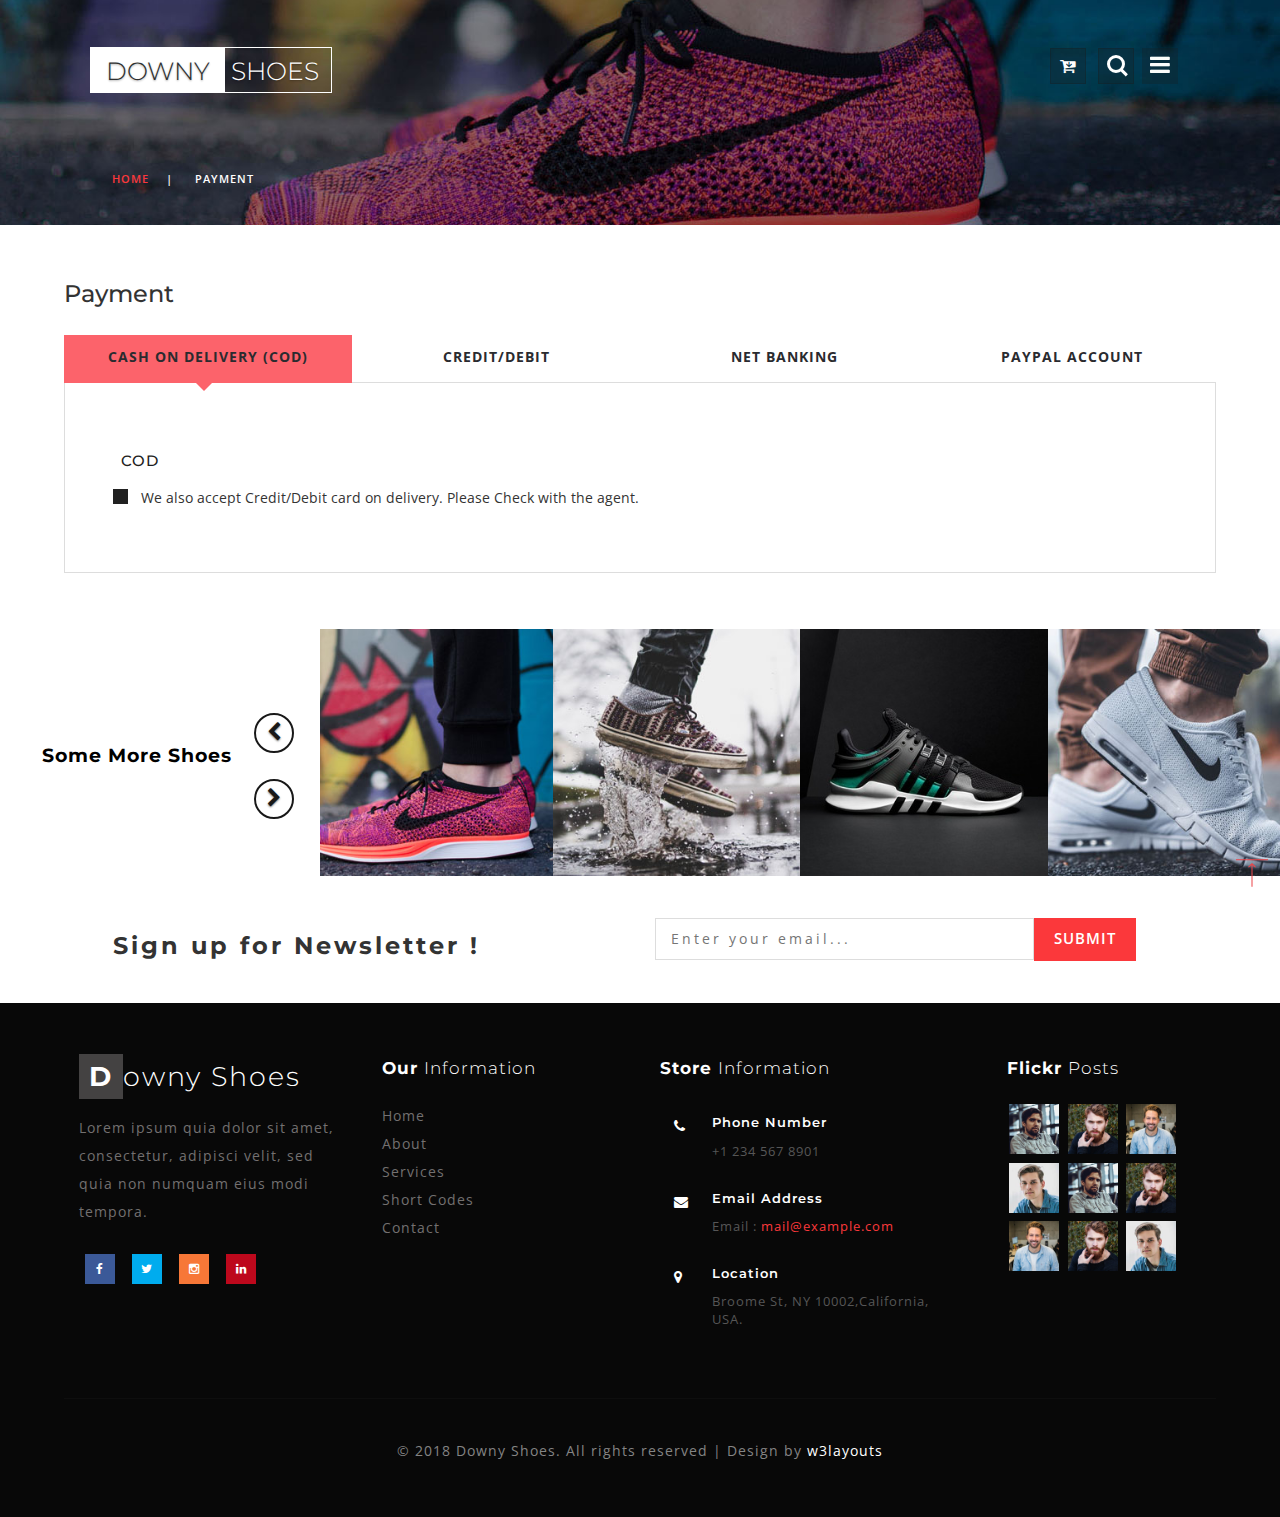
<file: payment.html>
<!--
author: W3layouts
author URL: http://w3layouts.com
License: Creative Commons Attribution 3.0 Unported
License URL: http://creativecommons.org/licenses/by/3.0/
-->
<!DOCTYPE html>
<html lang="zxx">

<head>
	<title>Downy Shoes an Ecommerce Category Bootstrap Responsive Website Template | Paymennt :: w3layouts</title>
	<meta name="viewport" content="width=device-width, initial-scale=1">
	<meta http-equiv="Content-Type" content="text/html; charset=utf-8" />
	<meta name="keywords" content="Downy Shoes Responsive web template, Bootstrap Web Templates, Flat Web Templates, Android Compatible web template, 
Smartphone Compatible web template, free webdesigns for Nokia, Samsung, LG, SonyEricsson, Motorola web design" />
	<script type="application/x-javascript">
		addEventListener("load", function () {
			setTimeout(hideURLbar, 0);
		}, false);

		function hideURLbar() {
			window.scrollTo(0, 1);
		}
	</script>
	<!-- //custom-theme -->
	<link href="css/bootstrap.css" rel="stylesheet" type="text/css" media="all" />
	<link rel="stylesheet" href="css/shop.css" type="text/css" media="screen" property="" />
	<link href="css/style7.css" rel="stylesheet" type="text/css" media="all" />
	<!-- Owl-carousel-CSS -->
	<link href="css/easy-responsive-tabs.css" rel='stylesheet' type='text/css' />

	<link rel="stylesheet" type="text/css" href="css/checkout.css">
	<link href="css/style.css" rel="stylesheet" type="text/css" media="all" />
	<!-- font-awesome-icons -->
	<link href="css/font-awesome.css" rel="stylesheet">
	<!-- //font-awesome-icons -->
	<link href="//fonts.googleapis.com/css?family=Montserrat:100i,200,200i,300,300i,400,400i,500,500i,600,600i,700,700i,800"
	    rel="stylesheet">
	<link href="//fonts.googleapis.com/css?family=Open+Sans:300,300i,400,400i,600,600i,700,700i,800" rel="stylesheet">
</head>

<body>
	<!-- banner -->
<div class="banner_top innerpage" id="home">
		<div class="wrapper_top_w3layouts">
			<div class="header_agileits">
				<div class="logo inner_page_log">
					<h1><a class="navbar-brand" href="index.html"><span>Downy</span> <i>Shoes</i></a></h1>
				</div>
				<div class="overlay overlay-contentpush">
					<button type="button" class="overlay-close"><i class="fa fa-times" aria-hidden="true"></i></button>

					<nav>
						<ul>
							<li><a href="index.html" class="active">Home</a></li>
							<li><a href="about.html">About</a></li>
							<li><a href="404.html">Team</a></li>
							<li><a href="shop.html">Shop Now</a></li>
							<li><a href="contact.html">Contact</a></li>
						</ul>
					</nav>
				</div>
				<div class="mobile-nav-button">
					<button id="trigger-overlay" type="button"><i class="fa fa-bars" aria-hidden="true"></i></button>
				</div>
				<!-- cart details -->
				<div class="top_nav_right">
					<div class="shoecart shoecart2 cart cart box_1">
						<form action="#" method="post" class="last">
							<input type="hidden" name="cmd" value="_cart">
							<input type="hidden" name="display" value="1">
							<button class="top_shoe_cart" type="submit" name="submit" value=""><i class="fa fa-cart-arrow-down" aria-hidden="true"></i></button>
						</form>
					</div>
				</div>
			</div>
		</div>
		<!-- //cart details -->
		<!-- search -->
		<div class="search_w3ls_agileinfo">
			<div class="cd-main-header">
				<ul class="cd-header-buttons">
					<li><a class="cd-search-trigger" href="#cd-search"> <span></span></a></li>
				</ul>
			</div>
			<div id="cd-search" class="cd-search">
				<form action="#" method="post">
					<input name="Search" type="search" placeholder="Click enter after typing...">
				</form>
			</div>
		</div>
		<!-- //search -->
		<div class="clearfix"></div>
		<!-- /banner_inner -->
		<div class="services-breadcrumb_w3ls_agileinfo">
			<div class="inner_breadcrumb_agileits_w3">

				<ul class="short">
					<li><a href="index.html">Home</a><i>|</i></li>
					<li>Payment</li>
				</ul>
			</div>
		</div>
		<!-- //banner_inner -->
	</div>

	<!-- //banner -->
	<!-- top Products -->
	<div class="ads-grid_shop">
		<div class="shop_inner_inf">
			<div class="privacy about">
				<h3>Pay<span>ment</span></h3>
				<!--/tabs-->
				<div class="responsive_tabs">
					<div id="horizontalTab">
						<ul class="resp-tabs-list">
							<li>Cash on delivery (COD)</li>
							<li>Credit/Debit</li>
							<li>Net Banking</li>
							<li>Paypal Account</li>
						</ul>
						<div class="resp-tabs-container">
							<!--/tab_one-->
							<div class="tab1">
								<div class="pay_info">
									<div class="vertical_post check_box_agile">
										<h5>COD</h5>
										<div class="checkbox">
											<div class="check_box_one cashon_delivery">
												<label class="anim">
																<input type="checkbox" class="checkbox">
																 <span> We also accept Credit/Debit card on delivery. Please Check with the agent.</span> 
															</label>
											</div>

										</div>
									</div>
								</div>

							</div>
							<!--//tab_one-->
							<div class="tab2">
								<div class="pay_info">
									<form action="#" method="post" class="creditly-card-form agileinfo_form">
										<section class="creditly-wrapper wthree, w3_agileits_wrapper">
											<div class="credit-card-wrapper">
												<div class="first-row form-group">
													<div class="controls">
														<label class="control-label">Name on Card</label>
														<input class="billing-address-name form-control" type="text" name="name" placeholder="John Smith">
													</div>
													<div class="w3_agileits_card_number_grids">
														<div class="w3_agileits_card_number_grid_left">
															<div class="controls">
																<label class="control-label">Card Number</label>
																<input class="number credit-card-number form-control" type="text" name="number" inputmode="numeric" autocomplete="cc-number"
																    autocompletetype="cc-number" x-autocompletetype="cc-number" placeholder="&#149;&#149;&#149;&#149; &#149;&#149;&#149;&#149; &#149;&#149;&#149;&#149; &#149;&#149;&#149;&#149;">
															</div>
														</div>
														<div class="w3_agileits_card_number_grid_right">
															<div class="controls">
																<label class="control-label">CVV</label>
																<input class="security-code form-control" Â· inputmode="numeric" type="text" name="security-code" placeholder="&#149;&#149;&#149;">
															</div>
														</div>
														<div class="clear"> </div>
													</div>
													<div class="controls">
														<label class="control-label">Expiration Date</label>
														<input class="expiration-month-and-year form-control" type="text" name="expiration-month-and-year" placeholder="MM / YY">
													</div>
												</div>
												<button class="submit"><span>Make a payment </span></button>
											</div>
										</section>
									</form>

								</div>
							</div>
							<div class="tab3">

								<div class="pay_info">
									<div class="vertical_post">
										<form action="#" method="post">
											<h5>Select From Popular Banks</h5>
											<div class="swit-radio">
												<div class="check_box_one">
													<div class="radio_one"> <label><input type="radio" name="radio" checked=""><i></i>Syndicate Bank</label> </div>
												</div>
												<div class="check_box_one">
													<div class="radio_one"> <label><input type="radio" name="radio"><i></i>Bank of Baroda</label> </div>
												</div>
												<div class="check_box_one">
													<div class="radio_one"> <label><input type="radio" name="radio"><i></i>Canara Bank</label> </div>
												</div>
												<div class="check_box_one">
													<div class="radio_one"> <label><input type="radio" name="radio"><i></i>ICICI Bank</label> </div>
												</div>
												<div class="check_box_one">
													<div class="radio_one"> <label><input type="radio" name="radio"><i></i>State Bank Of India</label> </div>
												</div>
												<div class="clearfix"></div>
											</div>
											<h5>Or SELECT OTHER BANK</h5>
											<div class="section_room_pay">
												<select class="year"><option value="">=== Other Banks ===</option><option value="ALB-NA">Allahabad Bank NetBanking</option><option value="ADB-NA">Andhra Bank</option><option value="BBK-NA">Bank of Bahrain and Kuwait NetBanking</option><option value="BBC-NA">Bank of Baroda Corporate NetBanking</option><option value="BBR-NA">Bank of Baroda Retail NetBanking</option><option value="BOI-NA">Bank of India NetBanking</option><option value="BOM-NA">Bank of Maharashtra NetBanking</option><option value="CSB-NA">Catholic Syrian Bank NetBanking</option><option value="CBI-NA">Central Bank of India</option><option value="CUB-NA">City Union Bank NetBanking</option><option value="CRP-NA">Corporation Bank</option><option value="DBK-NA">Deutsche Bank NetBanking</option><option value="DCB-NA">Development Credit Bank</option><option value="DC2-NA">Development Credit Bank - Corporate</option><option value="DLB-NA">Dhanlaxmi Bank NetBanking</option><option value="FBK-NA">Federal Bank NetBanking</option><option value="IDS-NA">Indusind Bank NetBanking</option><option value="IOB-NA">Indian Overseas Bank</option><option value="ING-NA">ING Vysya Bank (now Kotak)</option><option value="JKB-NA">Jammu and Kashmir NetBanking</option><option value="JSB-NA">Janata Sahakari Bank Limited</option><option value="KBL-NA">Karnataka Bank NetBanking</option><option value="KVB-NA">Karur Vysya Bank NetBanking</option><option value="LVR-NA">Lakshmi Vilas Bank NetBanking</option><option value="OBC-NA">Oriental Bank of Commerce NetBanking</option><option value="CPN-NA">PNB Corporate NetBanking</option><option value="PNB-NA">PNB NetBanking</option><option value="RSD-DIRECT">Rajasthan State Co-operative Bank-Debit Card</option><option value="RBS-NA">RBS (The Royal Bank of Scotland)</option><option value="SWB-NA">Saraswat Bank NetBanking</option><option value="SBJ-NA">SB Bikaner and Jaipur NetBanking</option><option value="SBH-NA">SB Hyderabad NetBanking</option><option value="SBM-NA">SB Mysore NetBanking</option><option value="SBT-NA">SB Travancore NetBanking</option><option value="SVC-NA">Shamrao Vitthal Co-operative Bank</option><option value="SIB-NA">South Indian Bank NetBanking</option><option value="SBP-NA">State Bank of Patiala NetBanking</option><option value="SYD-NA">Syndicate Bank NetBanking</option><option value="TNC-NA">Tamil Nadu State Co-operative Bank NetBanking</option><option value="UCO-NA">UCO Bank NetBanking</option><option value="UBI-NA">Union Bank NetBanking</option><option value="UNI-NA">United Bank of India NetBanking</option><option value="VJB-NA">Vijaya Bank NetBanking</option></select>
											</div>
											<input type="submit" value="PAY NOW">
										</form>
									</div>
								</div>
							</div>
							<div class="tab4">
								<div class="pay_info">
									<div class="col-md-6 tab-grid">
										<img class="pp-img" src="images/paypal.png" alt="Image Alternative text" title="Image Title">
										<p>Important: You will be redirected to PayPal's website to securely complete your payment.</p><a class="btn btn-primary">Checkout via Paypal</a>
									</div>
									<div class="col-md-6">
										<form class="cc-form">
											<div class="clearfix">
												<div class="form-group form-group-cc-number">
													<label>Card Number</label>
													<input class="form-control" placeholder="xxxx xxxx xxxx xxxx" type="text"><span class="cc-card-icon"></span>
												</div>
												<div class="form-group form-group-cc-cvc">
													<label>CVV</label>
													<input class="form-control" placeholder="xxxx" type="text">
												</div>
											</div>
											<div class="clearfix">
												<div class="form-group form-group-cc-name">
													<label>Card Holder Name</label>
													<input class="form-control" type="text">
												</div>
												<div class="form-group form-group-cc-date">
													<label>Valid Thru</label>
													<input class="form-control" placeholder="mm/yy" type="text">
												</div>
											</div>
											<div class="checkbox checkbox-small">
												<label>
                                        <input class="i-check" type="checkbox" checked="">Add to My Cards</label>
											</div>
											<input class="btn btn-primary submit" type="submit" value="Proceed Payment">
										</form>
									</div>
									<div class="clearfix"></div>
								</div>
							</div>
						</div>
					</div>
				</div>
				<!--//tabs-->
			</div>

		</div>
		<!-- //payment -->

		<div class="clearfix"></div>
	</div>
	<!-- //top products -->
	<div class="mid_slider_w3lsagile">
		<div class="col-md-3 mid_slider_text">
			<h5>Some More Shoes</h5>
		</div>
		<div class="col-md-9 mid_slider_info">
			<div id="myCarousel" class="carousel slide" data-ride="carousel">
				<!-- Indicators -->
				<ol class="carousel-indicators">
					<li data-target="#myCarousel" data-slide-to="0" class=""></li>
					<li data-target="#myCarousel" data-slide-to="1" class="active"></li>
					<li data-target="#myCarousel" data-slide-to="2" class=""></li>
					<li data-target="#myCarousel" data-slide-to="3" class=""></li>
				</ol>
				<div class="carousel-inner" role="listbox">
					<div class="item">
						<div class="row">
							<div class="col-md-3 col-sm-3 col-xs-3 slidering">
								<div class="thumbnail"><img src="images/g1.jpg" alt="Image" style="max-width:100%;"></div>
							</div>
							<div class="col-md-3 col-sm-3 col-xs-3 slidering">
								<div class="thumbnail"><img src="images/g2.jpg" alt="Image" style="max-width:100%;"></div>
							</div>
							<div class="col-md-3 col-sm-3 col-xs-3 slidering">
								<div class="thumbnail"><img src="images/g3.jpg" alt="Image" style="max-width:100%;"></div>
							</div>
							<div class="col-md-3 col-sm-3 col-xs-3 slidering">
								<div class="thumbnail"><img src="images/g4.jpg" alt="Image" style="max-width:100%;"></div>
							</div>
						</div>
					</div>
					<div class="item active">
						<div class="row">
							<div class="col-md-3 col-sm-3 col-xs-3 slidering">
								<div class="thumbnail"><img src="images/g5.jpg" alt="Image" style="max-width:100%;"></div>
							</div>
							<div class="col-md-3 col-sm-3 col-xs-3 slidering">
								<div class="thumbnail"><img src="images/g6.jpg" alt="Image" style="max-width:100%;"></div>
							</div>
							<div class="col-md-3 col-sm-3 col-xs-3 slidering">
								<div class="thumbnail"><img src="images/g2.jpg" alt="Image" style="max-width:100%;"></div>
							</div>
							<div class="col-md-3 col-sm-3 col-xs-3 slidering">
								<div class="thumbnail"><img src="images/g1.jpg" alt="Image" style="max-width:100%;"></div>
							</div>
						</div>
					</div>
					<div class="item">
						<div class="row">
							<div class="col-md-3 col-sm-3 col-xs-3 slidering">
								<div class="thumbnail"><img src="images/g1.jpg" alt="Image" style="max-width:100%;"></div>
							</div>
							<div class="col-md-3 col-sm-3 col-xs-3 slidering">
								<div class="thumbnail"><img src="images/g2.jpg" alt="Image" style="max-width:100%;"></div>
							</div>
							<div class="col-md-3 col-sm-3 col-xs-3 slidering">
								<div class="thumbnail"><img src="images/g3.jpg" alt="Image" style="max-width:100%;"></div>
							</div>
							<div class="col-md-3 col-sm-3 col-xs-3 slidering">
								<div class="thumbnail"><img src="images/g4.jpg" alt="Image" style="max-width:100%;"></div>
							</div>
						</div>
					</div>
					<div class="item">
						<div class="row">
							<div class="col-md-3 col-sm-3 col-xs-3 slidering">
								<div class="thumbnail"><img src="images/g1.jpg" alt="Image" style="max-width:100%;"></div>
							</div>
							<div class="col-md-3 col-sm-3 col-xs-3 slidering">
								<div class="thumbnail"><img src="images/g2.jpg" alt="Image" style="max-width:100%;"></div>
							</div>
							<div class="col-md-3 col-sm-3 col-xs-3 slidering">
								<div class="thumbnail"><img src="images/g3.jpg" alt="Image" style="max-width:100%;"></div>
							</div>
							<div class="col-md-3 col-sm-3 col-xs-3 slidering">
								<div class="thumbnail"><img src="images/g4.jpg" alt="Image" style="max-width:100%;"></div>
							</div>
						</div>
					</div>
				</div>
				<a class="left carousel-control" href="#myCarousel" role="button" data-slide="prev">
			<span class="fa fa-chevron-left" aria-hidden="true"></span>
			<span class="sr-only">Previous</span>
		</a>
				<a class="right carousel-control" href="#myCarousel" role="button" data-slide="next">
			<span class="fa fa-chevron-right" aria-hidden="true"></span>
			<span class="sr-only">Next</span>
		</a>
				<!-- The Modal -->

			</div>
		</div>

		<div class="clearfix"> </div>
	</div>
	<!-- /newsletter-->
	<div class="newsletter_w3layouts_agile">
		<div class="col-sm-6 newsleft">
			<h3>Sign up for Newsletter !</h3>
		</div>
		<div class="col-sm-6 newsright">
			<form action="#" method="post">
				<input type="email" placeholder="Enter your email..." name="email" required="">
				<input type="submit" value="Submit">
			</form>
		</div>

		<div class="clearfix"></div>
	</div>
	<!-- //newsletter-->
	<!-- footer -->
	<div class="footer_agileinfo_w3">
		<div class="footer_inner_info_w3ls_agileits">
			<div class="col-md-3 footer-left">
				<h2><a href="index.html"><span>D</span>owny Shoes </a></h2>
				<p>Lorem ipsum quia dolor sit amet, consectetur, adipisci velit, sed quia non numquam eius modi tempora.</p>
				<ul class="social-nav model-3d-0 footer-social social two">
					<li>
						<a href="#" class="facebook">
							<div class="front"><i class="fa fa-facebook" aria-hidden="true"></i></div>
							<div class="back"><i class="fa fa-facebook" aria-hidden="true"></i></div>
						</a>
					</li>
					<li>
						<a href="#" class="twitter">
							<div class="front"><i class="fa fa-twitter" aria-hidden="true"></i></div>
							<div class="back"><i class="fa fa-twitter" aria-hidden="true"></i></div>
						</a>
					</li>
					<li>
						<a href="#" class="instagram">
							<div class="front"><i class="fa fa-instagram" aria-hidden="true"></i></div>
							<div class="back"><i class="fa fa-instagram" aria-hidden="true"></i></div>
						</a>
					</li>
					<li>
						<a href="#" class="pinterest">
							<div class="front"><i class="fa fa-linkedin" aria-hidden="true"></i></div>
							<div class="back"><i class="fa fa-linkedin" aria-hidden="true"></i></div>
						</a>
					</li>
				</ul>
			</div>
			<div class="col-md-9 footer-right">
				<div class="sign-grds">
					<div class="col-md-4 sign-gd">
						<h4>Our <span>Information</span> </h4>
						<ul>
							<li><a href="index.html">Home</a></li>
							<li><a href="about.html">About</a></li>
							<li><a href="404.html">Services</a></li>
							<li><a href="404.html">Short Codes</a></li>
							<li><a href="contact.html">Contact</a></li>
						</ul>
					</div>

					<div class="col-md-5 sign-gd-two">
						<h4>Store <span>Information</span></h4>
						<div class="address">
							<div class="address-grid">
								<div class="address-left">
									<i class="fa fa-phone" aria-hidden="true"></i>
								</div>
								<div class="address-right">
									<h6>Phone Number</h6>
									<p>+1 234 567 8901</p>
								</div>
								<div class="clearfix"> </div>
							</div>
							<div class="address-grid">
								<div class="address-left">
									<i class="fa fa-envelope" aria-hidden="true"></i>
								</div>
								<div class="address-right">
									<h6>Email Address</h6>
									<p>Email :<a href="mailto:example@email.com"> mail@example.com</a></p>
								</div>
								<div class="clearfix"> </div>
							</div>
							<div class="address-grid">
								<div class="address-left">
									<i class="fa fa-map-marker" aria-hidden="true"></i>
								</div>
								<div class="address-right">
									<h6>Location</h6>
									<p>Broome St, NY 10002,California, USA.

									</p>
								</div>
								<div class="clearfix"> </div>
							</div>
						</div>
					</div>
					<div class="col-md-3 sign-gd flickr-post">
						<h4>Flickr <span>Posts</span></h4>
						<ul>
							<li><a href="single.html"><img src="images/t1.jpg" alt=" " class="img-responsive" /></a></li>
							<li><a href="single.html"><img src="images/t2.jpg" alt=" " class="img-responsive" /></a></li>
							<li><a href="single.html"><img src="images/t3.jpg" alt=" " class="img-responsive" /></a></li>
							<li><a href="single.html"><img src="images/t4.jpg" alt=" " class="img-responsive" /></a></li>
							<li><a href="single.html"><img src="images/t1.jpg" alt=" " class="img-responsive" /></a></li>
							<li><a href="single.html"><img src="images/t2.jpg" alt=" " class="img-responsive" /></a></li>
							<li><a href="single.html"><img src="images/t3.jpg" alt=" " class="img-responsive" /></a></li>
							<li><a href="single.html"><img src="images/t2.jpg" alt=" " class="img-responsive" /></a></li>
							<li><a href="single.html"><img src="images/t4.jpg" alt=" " class="img-responsive" /></a></li>
						</ul>
					</div>
					<div class="clearfix"></div>
				</div>
			</div>
			<div class="clearfix"></div>

			<p class="copy-right-w3ls-agileits">&copy 2018 Downy Shoes. All rights reserved | Design by <a href="http://w3layouts.com/">w3layouts</a></p>
		</div>
	</div>
	</div>
	<!-- //footer -->
   <a href="#home" id="toTop" class="scroll" style="display: block;"> <span id="toTopHover" style="opacity: 1;"> </span></a>
	<!-- js -->
	<script type="text/javascript" src="js/jquery-2.1.4.min.js"></script>
	<!-- //js -->
	<!-- cart-js -->
	<script src="js/minicart.js"></script>
	<script>
		shoe.render();

		shoe.cart.on('shoe_checkout', function (evt) {
			var items, len, i;

			if (this.subtotal() > 0) {
				items = this.items();

				for (i = 0, len = items.length; i < len; i++) {}
			}
		});
	</script>
	<!-- //cart-js -->
	<!-- /nav -->
	<script src="js/modernizr-2.6.2.min.js"></script>
	<script src="js/classie.js"></script>
	<script src="js/demo1.js"></script>
	<!-- //nav -->
	<!--search-bar-->
	<script src="js/search.js"></script>
	<!--//search-bar-->
	<!-- easy-responsive-tabs -->
	<script src="js/easy-responsive-tabs.js"></script>
	<script>
		$(document).ready(function () {
			$('#horizontalTab').easyResponsiveTabs({
				type: 'default', //Types: default, vertical, accordion           
				width: 'auto', //auto or any width like 600px
				fit: true, // 100% fit in a container
				closed: 'accordion', // Start closed if in accordion view
				activate: function (event) { // Callback function if tab is switched
					var $tab = $(this);
					var $info = $('#tabInfo');
					var $name = $('span', $info);
					$name.text($tab.text());
					$info.show();
				}
			});
			$('#verticalTab').easyResponsiveTabs({
				type: 'vertical',
				width: 'auto',
				fit: true
			});
		});
	</script>

	<!-- credit-card -->
	<script type="text/javascript" src="js/creditly.js"></script>
	<link rel="stylesheet" href="css/creditly.css" type="text/css" media="all" />

	<script type="text/javascript">
		$(function () {
			var creditly = Creditly.initialize(
				'.creditly-wrapper .expiration-month-and-year',
				'.creditly-wrapper .credit-card-number',
				'.creditly-wrapper .security-code',
				'.creditly-wrapper .card-type');

			$(".creditly-card-form .submit").click(function (e) {
				e.preventDefault();
				var output = creditly.validate();
				if (output) {
					// Your validated credit card output
					console.log(output);
				}
			});
		});
	</script>
	<!-- //credit-card -->


	<!-- start-smoth-scrolling -->
	<script type="text/javascript" src="js/move-top.js"></script>
	<script type="text/javascript" src="js/easing.js"></script>
	<script type="text/javascript">
		jQuery(document).ready(function ($) {
			$(".scroll").click(function (event) {
				event.preventDefault();
				$('html,body').animate({
					scrollTop: $(this.hash).offset().top
				}, 1000);
			});
		});
	</script>
	<!-- //end-smoth-scrolling -->
	<script type="text/javascript" src="js/bootstrap-3.1.1.min.js"></script>


</body>

</html>
</file>
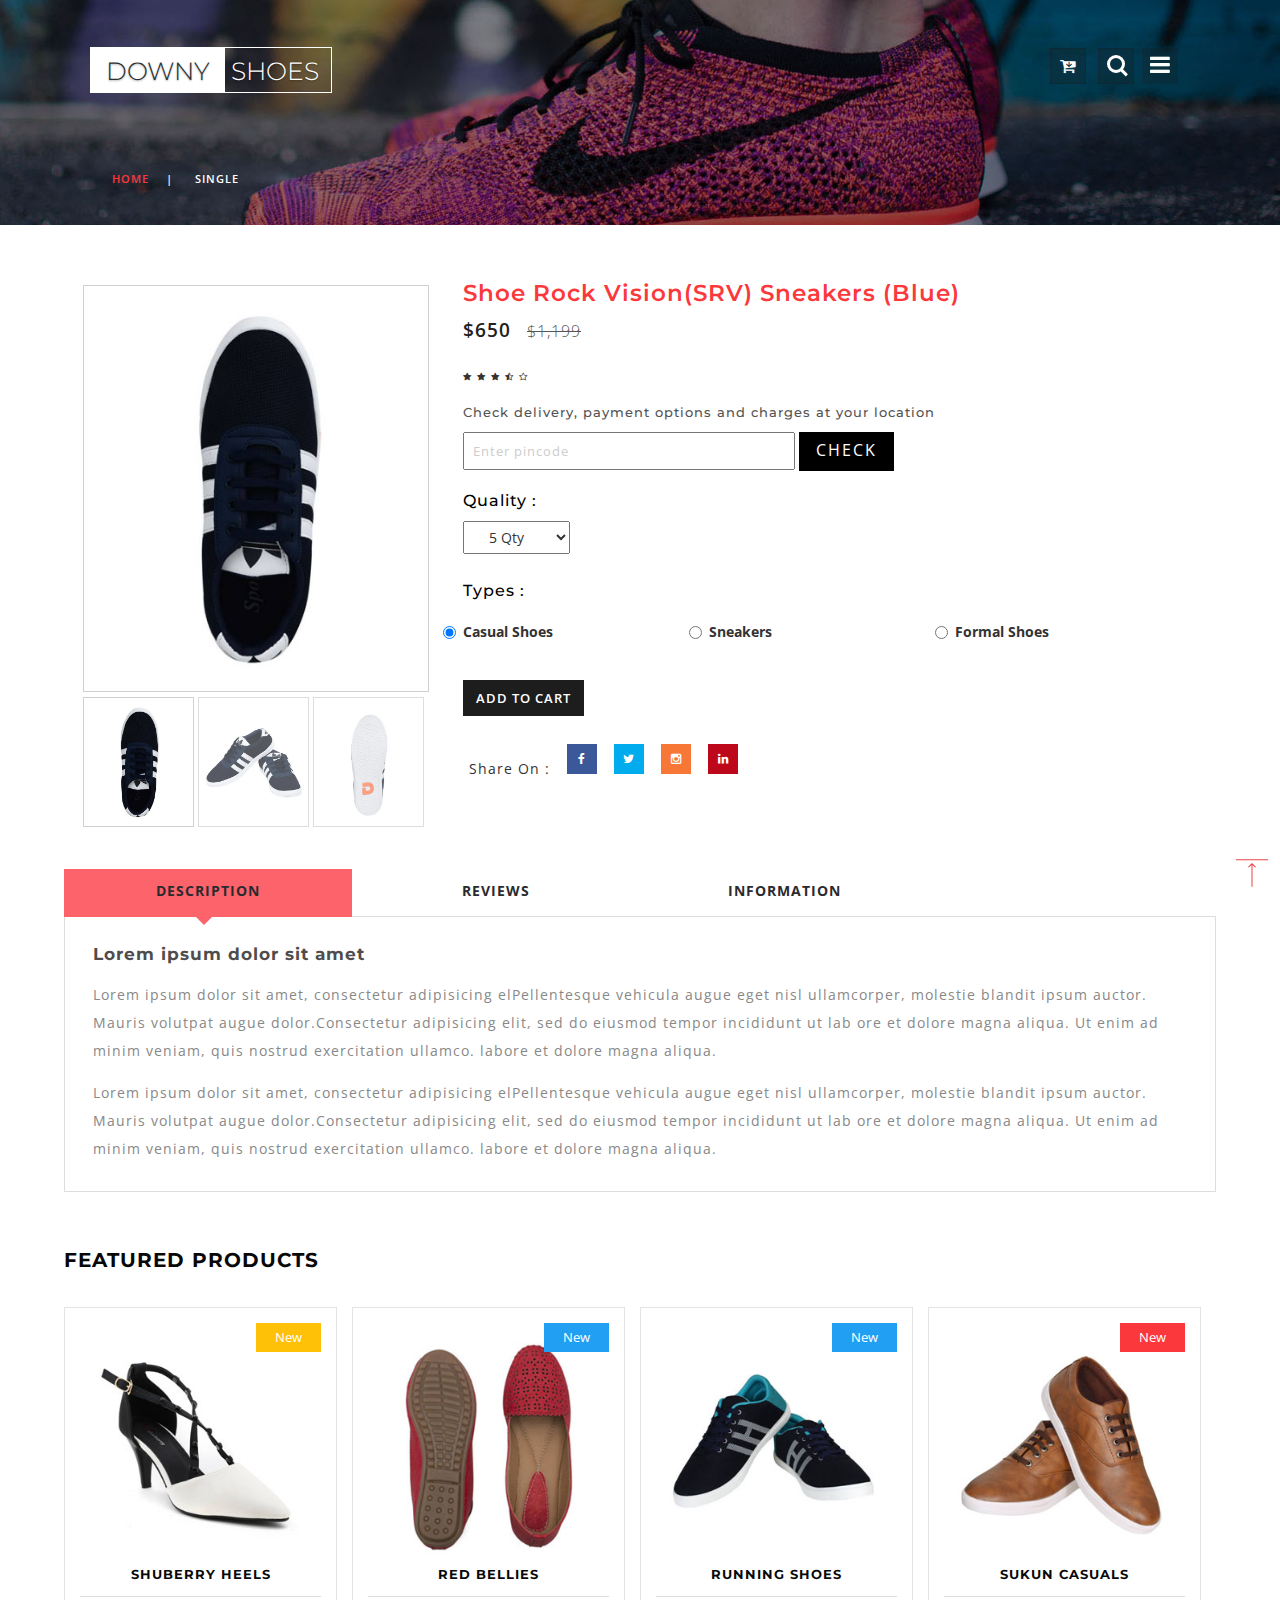
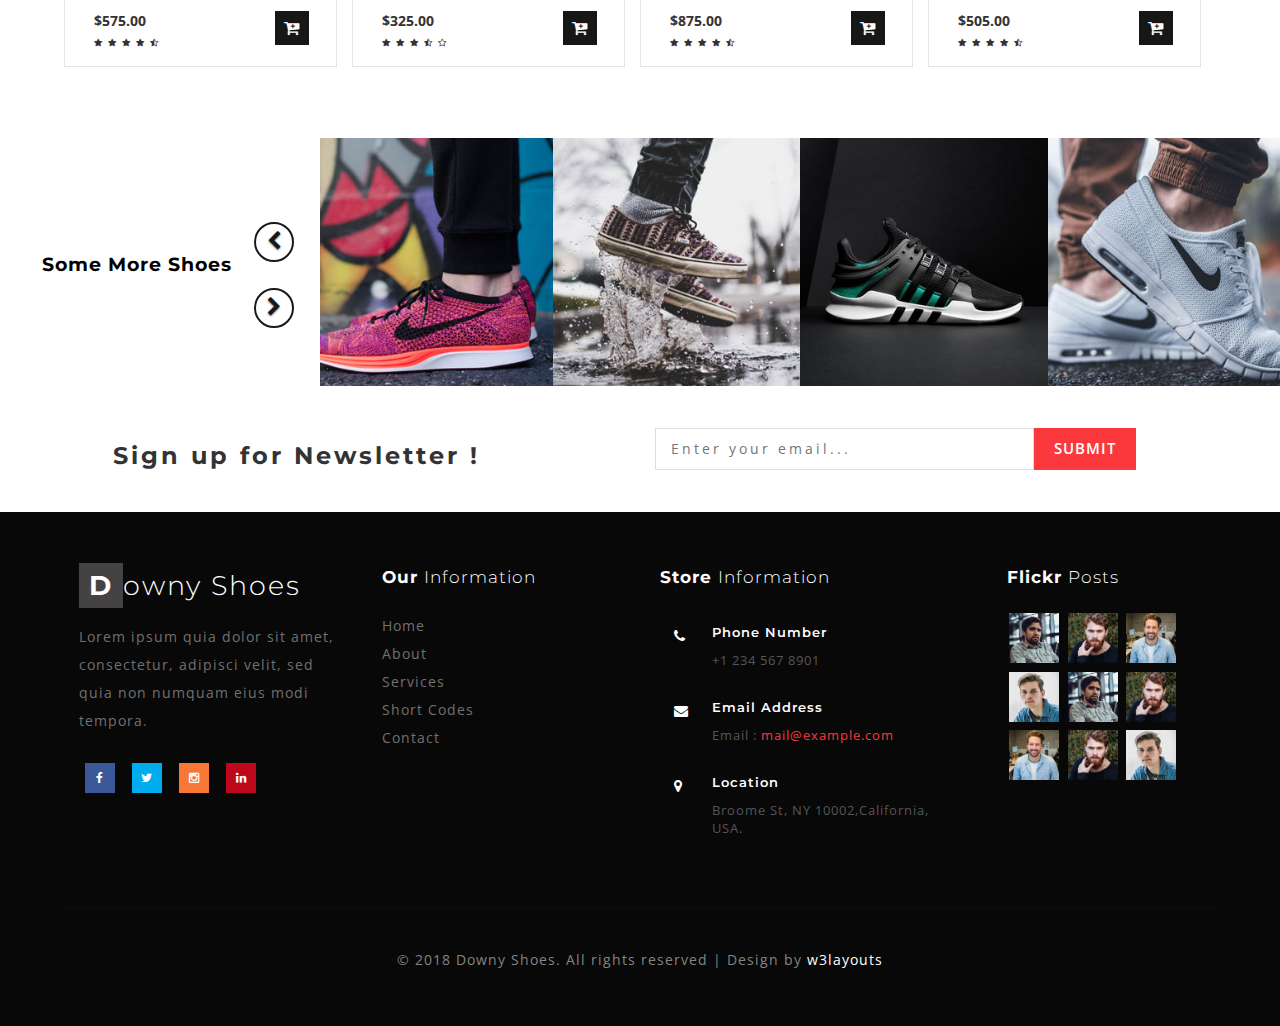
<file: single.html>
<!--
author: W3layouts
author URL: http://w3layouts.com
License: Creative Commons Attribution 3.0 Unported
License URL: http://creativecommons.org/licenses/by/3.0/
-->
<!DOCTYPE html>
<html lang="zxx">

<head>
	<title>Downy Shoes an Ecommerce Category Bootstrap Responsive Website Template | Single :: w3layouts</title>
	<meta name="viewport" content="width=device-width, initial-scale=1">
	<meta http-equiv="Content-Type" content="text/html; charset=utf-8" />
	<meta name="keywords" content="Downy Shoes Responsive web template, Bootstrap Web Templates, Flat Web Templates, Android Compatible web template, 
Smartphone Compatible web template, free webdesigns for Nokia, Samsung, LG, SonyEricsson, Motorola web design" />
	<script type="application/x-javascript">
		addEventListener("load", function () {
			setTimeout(hideURLbar, 0);
		}, false);

		function hideURLbar() {
			window.scrollTo(0, 1);
		}
	</script>
	<!-- //custom-theme -->
	<link href="css/bootstrap.css" rel="stylesheet" type="text/css" media="all" />
	<link rel="stylesheet" href="css/shop.css" type="text/css" media="screen" property="" />
	<link href="css/style7.css" rel="stylesheet" type="text/css" media="all" />
	<link rel="stylesheet" href="css/flexslider.css" type="text/css" media="screen" />
	<link href="css/easy-responsive-tabs.css" rel='stylesheet' type='text/css' />
	<!-- Owl-carousel-CSS -->
	<link rel="stylesheet" type="text/css" href="css/jquery-ui1.css">
	<link href="css/style.css" rel="stylesheet" type="text/css" media="all" />
	<!-- font-awesome-icons -->
	<link href="css/font-awesome.css" rel="stylesheet">
	<!-- //font-awesome-icons -->
	<link href="//fonts.googleapis.com/css?family=Montserrat:100i,200,200i,300,300i,400,400i,500,500i,600,600i,700,700i,800"
	    rel="stylesheet">
	<link href="//fonts.googleapis.com/css?family=Open+Sans:300,300i,400,400i,600,600i,700,700i,800" rel="stylesheet">
</head>

<body>
	<!-- banner -->
	<div class="banner_top innerpage" id="home">
		<div class="wrapper_top_w3layouts">
			<div class="header_agileits">
				<div class="logo inner_page_log">
					<h1><a class="navbar-brand" href="index.html"><span>Downy</span> <i>Shoes</i></a></h1>
				</div>
				<div class="overlay overlay-contentpush">
					<button type="button" class="overlay-close"><i class="fa fa-times" aria-hidden="true"></i></button>

					<nav>
						<ul>
							<li><a href="index.html" class="active">Home</a></li>
							<li><a href="about.html">About</a></li>
							<li><a href="404.html">Team</a></li>
							<li><a href="shop.html">Shop Now</a></li>
							<li><a href="contact.html">Contact</a></li>
						</ul>
					</nav>
				</div>
				<div class="mobile-nav-button">
					<button id="trigger-overlay" type="button"><i class="fa fa-bars" aria-hidden="true"></i></button>
				</div>
				<!-- cart details -->
				<div class="top_nav_right">
					<div class="shoecart shoecart2 cart cart box_1">
						<form action="#" method="post" class="last">
							<input type="hidden" name="cmd" value="_cart">
							<input type="hidden" name="display" value="1">
							<button class="top_shoe_cart" type="submit" name="submit" value=""><i class="fa fa-cart-arrow-down" aria-hidden="true"></i></button>
						</form>
					</div>
				</div>
			</div>
		</div>
		<!-- //cart details -->
		<!-- search -->
		<div class="search_w3ls_agileinfo">
			<div class="cd-main-header">
				<ul class="cd-header-buttons">
					<li><a class="cd-search-trigger" href="#cd-search"> <span></span></a></li>
				</ul>
			</div>
			<div id="cd-search" class="cd-search">
				<form action="#" method="post">
					<input name="Search" type="search" placeholder="Click enter after typing...">
				</form>
			</div>
		</div>
		<!-- //search -->
		<div class="clearfix"></div>
		<!-- /banner_inner -->
		<div class="services-breadcrumb_w3ls_agileinfo">
			<div class="inner_breadcrumb_agileits_w3">

				<ul class="short">
					<li><a href="index.html">Home</a><i>|</i></li>
					<li>Single</li>
				</ul>
			</div>
		</div>
		<!-- //banner_inner -->
	</div>

	<!-- //banner -->
	<!-- top Products -->
	<div class="ads-grid_shop">
		<div class="shop_inner_inf">
			<div class="col-md-4 single-right-left ">
				<div class="grid images_3_of_2">
					<div class="flexslider">

						<ul class="slides">
							<li data-thumb="images/d2.jpg">
								<div class="thumb-image"> <img src="images/d2.jpg" data-imagezoom="true" class="img-responsive"> </div>
							</li>
							<li data-thumb="images/d1.jpg">
								<div class="thumb-image"> <img src="images/d1.jpg" data-imagezoom="true" class="img-responsive"> </div>
							</li>
							<li data-thumb="images/d3.jpg">
								<div class="thumb-image"> <img src="images/d3.jpg" data-imagezoom="true" class="img-responsive"> </div>
							</li>
						</ul>
						<div class="clearfix"></div>
					</div>
				</div>
			</div>
			<div class="col-md-8 single-right-left simpleCart_shelfItem">
				<h3>Shoe Rock Vision(SRV) Sneakers (Blue)</h3>
				<p><span class="item_price">$650</span>
					<del>$1,199</del>
				</p>
				<div class="rating1">
					<ul class="stars">
						<li><a href="#"><i class="fa fa-star" aria-hidden="true"></i></a></li>
						<li><a href="#"><i class="fa fa-star" aria-hidden="true"></i></a></li>
						<li><a href="#"><i class="fa fa-star" aria-hidden="true"></i></a></li>
						<li><a href="#"><i class="fa fa-star-half-o" aria-hidden="true"></i></a></li>
						<li><a href="#"><i class="fa fa-star-o" aria-hidden="true"></i></a></li>
					</ul>
				</div>
				<div class="description">
					<h5>Check delivery, payment options and charges at your location</h5>
					<form action="#" method="post">
						<input type="text" value="Enter pincode" onfocus="this.value = '';" onblur="if (this.value == '') {this.value = 'Enter pincode';}"
						    required="">
						<input type="submit" value="Check">
					</form>
				</div>
				<div class="color-quality">
					<div class="color-quality-right">
						<h5>Quality :</h5>
						<select id="country1" onchange="change_country(this.value)" class="frm-field required sect">
								<option value="null">5 Qty</option>
								<option value="null">6 Qty</option> 
								<option value="null">7 Qty</option>					
								<option value="null">10 Qty</option>								
							</select>
					</div>
				</div>
				<div class="occasional">
					<h5>Types :</h5>
					<div class="colr ert">
						<label class="radio"><input type="radio" name="radio" checked=""><i></i>Casual Shoes</label>
					</div>
					<div class="colr">
						<label class="radio"><input type="radio" name="radio"><i></i>Sneakers </label>
					</div>
					<div class="colr">
						<label class="radio"><input type="radio" name="radio"><i></i>Formal Shoes</label>
					</div>
					<div class="clearfix"> </div>
				</div>
				<div class="occasion-cart">
					<div class="shoe single-item single_page_b">
						<form action="#" method="post">
							<input type="hidden" name="cmd" value="_cart">
							<input type="hidden" name="add" value="1">
							<input type="hidden" name="shoe_item" value="Chikku Loafers">
							<input type="hidden" name="amount" value="405.00">
							<input type="submit" name="submit" value="Add to cart" class="button add">

							<a href="#" data-toggle="modal" data-target="#myModal1"></a>
						</form>

					</div>

				</div>
				<ul class="social-nav model-3d-0 footer-social social single_page">
					<li class="share">Share On : </li>
					<li>
						<a href="#" class="facebook">
							<div class="front"><i class="fa fa-facebook" aria-hidden="true"></i></div>
							<div class="back"><i class="fa fa-facebook" aria-hidden="true"></i></div>
						</a>
					</li>
					<li>
						<a href="#" class="twitter">
							<div class="front"><i class="fa fa-twitter" aria-hidden="true"></i></div>
							<div class="back"><i class="fa fa-twitter" aria-hidden="true"></i></div>
						</a>
					</li>
					<li>
						<a href="#" class="instagram">
							<div class="front"><i class="fa fa-instagram" aria-hidden="true"></i></div>
							<div class="back"><i class="fa fa-instagram" aria-hidden="true"></i></div>
						</a>
					</li>
					<li>
						<a href="#" class="pinterest">
							<div class="front"><i class="fa fa-linkedin" aria-hidden="true"></i></div>
							<div class="back"><i class="fa fa-linkedin" aria-hidden="true"></i></div>
						</a>
					</li>
				</ul>

			</div>
			<div class="clearfix"> </div>
			<!--/tabs-->
			<div class="responsive_tabs">
				<div id="horizontalTab">
					<ul class="resp-tabs-list">
						<li>Description</li>
						<li>Reviews</li>
						<li>Information</li>
					</ul>
					<div class="resp-tabs-container">
						<!--/tab_one-->
						<div class="tab1">

							<div class="single_page">
								<h6>Lorem ipsum dolor sit amet</h6>
								<p>Lorem ipsum dolor sit amet, consectetur adipisicing elPellentesque vehicula augue eget nisl ullamcorper, molestie
									blandit ipsum auctor. Mauris volutpat augue dolor.Consectetur adipisicing elit, sed do eiusmod tempor incididunt
									ut lab ore et dolore magna aliqua. Ut enim ad minim veniam, quis nostrud exercitation ullamco. labore et dolore
									magna aliqua.</p>
								<p class="para">Lorem ipsum dolor sit amet, consectetur adipisicing elPellentesque vehicula augue eget nisl ullamcorper, molestie
									blandit ipsum auctor. Mauris volutpat augue dolor.Consectetur adipisicing elit, sed do eiusmod tempor incididunt
									ut lab ore et dolore magna aliqua. Ut enim ad minim veniam, quis nostrud exercitation ullamco. labore et dolore
									magna aliqua.</p>
							</div>
						</div>
						<!--//tab_one-->
						<div class="tab2">

							<div class="single_page">
								<div class="bootstrap-tab-text-grids">
									<div class="bootstrap-tab-text-grid">
										<div class="bootstrap-tab-text-grid-left">
											<img src="images/t1.jpg" alt=" " class="img-responsive">
										</div>
										<div class="bootstrap-tab-text-grid-right">
											<ul>
												<li><a href="#">Admin</a></li>
												<li><a href="#"><i class="fa fa-reply-all" aria-hidden="true"></i> Reply</a></li>
											</ul>
											<p>Lorem ipsum dolor sit amet, consectetur adipisicing elPellentesque vehicula augue eget.Ut enim ad minima veniam,
												quis nostrum exercitationem ullam corporis suscipit laboriosam, nisi ut aliquid ex ea commodi consequatur? Quis
												autem vel eum iure reprehenderit.</p>
										</div>
										<div class="clearfix"> </div>
									</div>
									<div class="add-review">
										<h4>add a review</h4>
										<form action="#" method="post">
											<input type="text" name="Name" required="Name">
											<input type="email" name="Email" required="Email">
											<textarea name="Message" required=""></textarea>
											<input type="submit" value="SEND">
										</form>
									</div>
								</div>

							</div>
						</div>
						<div class="tab3">

							<div class="single_page">
								<h6>Shoe Rock Vision(SRV) Sneakers (Blue)</h6>
								<p>Lorem ipsum dolor sit amet, consectetur adipisicing elPellentesque vehicula augue eget nisl ullamcorper, molestie
									blandit ipsum auctor. Mauris volutpat augue dolor.Consectetur adipisicing elit, sed do eiusmod tempor incididunt
									ut lab ore et dolore magna aliqua. Ut enim ad minim veniam, quis nostrud exercitation ullamco. labore et dolore
									magna aliqua.</p>
								<p class="para">Lorem ipsum dolor sit amet, consectetur adipisicing elPellentesque vehicula augue eget nisl ullamcorper, molestie
									blandit ipsum auctor. Mauris volutpat augue dolor.Consectetur adipisicing elit, sed do eiusmod tempor incididunt
									ut lab ore et dolore magna aliqua. Ut enim ad minim veniam, quis nostrud exercitation ullamco. labore et dolore
									magna aliqua.</p>
							</div>
						</div>
					</div>
				</div>
			</div>
			<!--//tabs-->
			<!-- /new_arrivals -->
			<div class="new_arrivals">
				<h3>Featured Products</h3>
				<!-- /womens -->
				<div class="col-md-3 product-men women_two">
					<div class="product-shoe-info shoe">
						<div class="men-pro-item">
							<div class="men-thumb-item">
								<img src="images/s4.jpg" alt="">
								<div class="men-cart-pro">
									<div class="inner-men-cart-pro">
										<a href="single.html" class="link-product-add-cart">Quick View</a>
									</div>
								</div>
								<span class="product-new-top">New</span>
							</div>
							<div class="item-info-product">
								<h4>
									<a href="single.html">Shuberry Heels </a>
								</h4>
								<div class="info-product-price">
									<div class="grid_meta">
										<div class="product_price">
											<div class="grid-price ">
												<span class="money ">$575.00</span>
											</div>
										</div>
										<ul class="stars">
											<li><a href="#"><i class="fa fa-star" aria-hidden="true"></i></a></li>
											<li><a href="#"><i class="fa fa-star" aria-hidden="true"></i></a></li>
											<li><a href="#"><i class="fa fa-star" aria-hidden="true"></i></a></li>
											<li><a href="#"><i class="fa fa-star" aria-hidden="true"></i></a></li>
											<li><a href="#"><i class="fa fa-star-half-o" aria-hidden="true"></i></a></li>
										</ul>
									</div>
									<div class="shoe single-item hvr-outline-out">
										<form action="#" method="post">
											<input type="hidden" name="cmd" value="_cart">
											<input type="hidden" name="add" value="1">
											<input type="hidden" name="shoe_item" value="Shuberry Heels">
											<input type="hidden" name="amount" value="575.00">
											<button type="submit" class="shoe-cart pshoe-cart"><i class="fa fa-cart-plus" aria-hidden="true"></i></button>

											<a href="#" data-toggle="modal" data-target="#myModal1"></a>
										</form>

									</div>
								</div>
								<div class="clearfix"></div>
							</div>
						</div>
					</div>
				</div>
				<div class="col-md-3 product-men women_two">
					<div class="product-shoe-info shoe">
						<div class="men-pro-item">
							<div class="men-thumb-item">
								<img src="images/s5.jpg" alt="">
								<div class="men-cart-pro">
									<div class="inner-men-cart-pro">
										<a href="single.html" class="link-product-add-cart">Quick View</a>
									</div>
								</div>
								<span class="product-new-top">New</span>
							</div>
							<div class="item-info-product">
								<h4>
									<a href="single.html">Red Bellies </a>
								</h4>
								<div class="info-product-price">
									<div class="grid_meta">
										<div class="product_price">
											<div class="grid-price ">
												<span class="money ">$325.00</span>
											</div>
										</div>
										<ul class="stars">
											<li><a href="#"><i class="fa fa-star" aria-hidden="true"></i></a></li>
											<li><a href="#"><i class="fa fa-star" aria-hidden="true"></i></a></li>
											<li><a href="#"><i class="fa fa-star" aria-hidden="true"></i></a></li>
											<li><a href="#"><i class="fa fa-star-half-o" aria-hidden="true"></i></a></li>
											<li><a href="#"><i class="fa fa-star-o" aria-hidden="true"></i></a></li>
										</ul>
									</div>
									<div class="shoe single-item hvr-outline-out">
										<form action="#" method="post">
											<input type="hidden" name="cmd" value="_cart">
											<input type="hidden" name="add" value="1">
											<input type="hidden" name="shoe_item" value="Red Bellies">
											<input type="hidden" name="amount" value="325.00">
											<button type="submit" class="shoe-cart pshoe-cart"><i class="fa fa-cart-plus" aria-hidden="true"></i></button>

											<a href="#" data-toggle="modal" data-target="#myModal1"></a>
										</form>

									</div>
								</div>
								<div class="clearfix"></div>
							</div>
						</div>
					</div>
				</div>
				<div class="col-md-3 product-men women_two">
					<div class="product-shoe-info shoe">
						<div class="men-pro-item">
							<div class="men-thumb-item">
								<img src="images/s7.jpg" alt="">
								<div class="men-cart-pro">
									<div class="inner-men-cart-pro">
										<a href="single.html" class="link-product-add-cart">Quick View</a>
									</div>
								</div>
								<span class="product-new-top">New</span>
							</div>
							<div class="item-info-product">
								<h4>
									<a href="single.html">Running Shoes</a>
								</h4>
								<div class="info-product-price">
									<div class="grid_meta">
										<div class="product_price">
											<div class="grid-price ">
												<span class="money ">$875.00</span>
											</div>
										</div>
										<ul class="stars">
											<li><a href="#"><i class="fa fa-star" aria-hidden="true"></i></a></li>
											<li><a href="#"><i class="fa fa-star" aria-hidden="true"></i></a></li>
											<li><a href="#"><i class="fa fa-star" aria-hidden="true"></i></a></li>
											<li><a href="#"><i class="fa fa-star" aria-hidden="true"></i></a></li>
											<li><a href="#"><i class="fa fa-star-half-o" aria-hidden="true"></i></a></li>
										</ul>
									</div>
									<div class="shoe single-item hvr-outline-out">
										<form action="#" method="post">
											<input type="hidden" name="cmd" value="_cart">
											<input type="hidden" name="add" value="1">
											<input type="hidden" name="shoe_item" value="Running Shoes">
											<input type="hidden" name="amount" value="875.00">
											<button type="submit" class="shoe-cart pshoe-cart"><i class="fa fa-cart-plus" aria-hidden="true"></i></button>

											<a href="#" data-toggle="modal" data-target="#myModal1"></a>
										</form>

									</div>
								</div>
								<div class="clearfix"></div>
							</div>
						</div>
					</div>
				</div>
				<div class="col-md-3 product-men women_two">
					<div class="product-shoe-info shoe">
						<div class="men-pro-item">
							<div class="men-thumb-item">
								<img src="images/s8.jpg" alt="">
								<div class="men-cart-pro">
									<div class="inner-men-cart-pro">
										<a href="single.html" class="link-product-add-cart">Quick View</a>
									</div>
								</div>
								<span class="product-new-top">New</span>
							</div>
							<div class="item-info-product">
								<h4>
									<a href="single.html">Sukun Casuals</a>
								</h4>
								<div class="info-product-price">
									<div class="grid_meta">
										<div class="product_price">
											<div class="grid-price ">
												<span class="money ">$505.00</span>
											</div>
										</div>
										<ul class="stars">
											<li><a href="#"><i class="fa fa-star" aria-hidden="true"></i></a></li>
											<li><a href="#"><i class="fa fa-star" aria-hidden="true"></i></a></li>
											<li><a href="#"><i class="fa fa-star" aria-hidden="true"></i></a></li>
											<li><a href="#"><i class="fa fa-star" aria-hidden="true"></i></a></li>
											<li><a href="#"><i class="fa fa-star-half-o" aria-hidden="true"></i></a></li>
										</ul>
									</div>
									<div class="shoe single-item hvr-outline-out">
										<form action="#" method="post">
											<input type="hidden" name="cmd" value="_cart">
											<input type="hidden" name="add" value="1">
											<input type="hidden" name="shoe_item" value="Sukun Casuals">
											<input type="hidden" name="amount" value="505.00">
											<button type="submit" class="shoe-cart pshoe-cart"><i class="fa fa-cart-plus" aria-hidden="true"></i></button>

											<a href="#" data-toggle="modal" data-target="#myModal1"></a>
										</form>

									</div>
								</div>
								<div class="clearfix"></div>
							</div>
						</div>
					</div>
				</div>

				<!-- //womens -->
				<div class="clearfix"></div>
			</div>
			<!--//new_arrivals-->


		</div>
	</div>
	<!-- //top products -->
	<div class="mid_slider_w3lsagile">
		<div class="col-md-3 mid_slider_text">
			<h5>Some More Shoes</h5>
		</div>
		<div class="col-md-9 mid_slider_info">
			<div id="myCarousel" class="carousel slide" data-ride="carousel">
				<!-- Indicators -->
				<ol class="carousel-indicators">
					<li data-target="#myCarousel" data-slide-to="0" class=""></li>
					<li data-target="#myCarousel" data-slide-to="1" class="active"></li>
					<li data-target="#myCarousel" data-slide-to="2" class=""></li>
					<li data-target="#myCarousel" data-slide-to="3" class=""></li>
				</ol>
				<div class="carousel-inner" role="listbox">
					<div class="item">
						<div class="row">
							<div class="col-md-3 col-sm-3 col-xs-3 slidering">
								<div class="thumbnail"><img src="images/g1.jpg" alt="Image" style="max-width:100%;"></div>
							</div>
							<div class="col-md-3 col-sm-3 col-xs-3 slidering">
								<div class="thumbnail"><img src="images/g2.jpg" alt="Image" style="max-width:100%;"></div>
							</div>
							<div class="col-md-3 col-sm-3 col-xs-3 slidering">
								<div class="thumbnail"><img src="images/g3.jpg" alt="Image" style="max-width:100%;"></div>
							</div>
							<div class="col-md-3 col-sm-3 col-xs-3 slidering">
								<div class="thumbnail"><img src="images/g4.jpg" alt="Image" style="max-width:100%;"></div>
							</div>
						</div>
					</div>
					<div class="item active">
						<div class="row">
							<div class="col-md-3 col-sm-3 col-xs-3 slidering">
								<div class="thumbnail"><img src="images/g5.jpg" alt="Image" style="max-width:100%;"></div>
							</div>
							<div class="col-md-3 col-sm-3 col-xs-3 slidering">
								<div class="thumbnail"><img src="images/g6.jpg" alt="Image" style="max-width:100%;"></div>
							</div>
							<div class="col-md-3 col-sm-3 col-xs-3 slidering">
								<div class="thumbnail"><img src="images/g2.jpg" alt="Image" style="max-width:100%;"></div>
							</div>
							<div class="col-md-3 col-sm-3 col-xs-3 slidering">
								<div class="thumbnail"><img src="images/g1.jpg" alt="Image" style="max-width:100%;"></div>
							</div>
						</div>
					</div>
					<div class="item">
						<div class="row">
							<div class="col-md-3 col-sm-3 col-xs-3 slidering">
								<div class="thumbnail"><img src="images/g1.jpg" alt="Image" style="max-width:100%;"></div>
							</div>
							<div class="col-md-3 col-sm-3 col-xs-3 slidering">
								<div class="thumbnail"><img src="images/g2.jpg" alt="Image" style="max-width:100%;"></div>
							</div>
							<div class="col-md-3 col-sm-3 col-xs-3 slidering">
								<div class="thumbnail"><img src="images/g3.jpg" alt="Image" style="max-width:100%;"></div>
							</div>
							<div class="col-md-3 col-sm-3 col-xs-3 slidering">
								<div class="thumbnail"><img src="images/g4.jpg" alt="Image" style="max-width:100%;"></div>
							</div>
						</div>
					</div>
					<div class="item">
						<div class="row">
							<div class="col-md-3 col-sm-3 col-xs-3 slidering">
								<div class="thumbnail"><img src="images/g1.jpg" alt="Image" style="max-width:100%;"></div>
							</div>
							<div class="col-md-3 col-sm-3 col-xs-3 slidering">
								<div class="thumbnail"><img src="images/g2.jpg" alt="Image" style="max-width:100%;"></div>
							</div>
							<div class="col-md-3 col-sm-3 col-xs-3 slidering">
								<div class="thumbnail"><img src="images/g3.jpg" alt="Image" style="max-width:100%;"></div>
							</div>
							<div class="col-md-3 col-sm-3 col-xs-3 slidering">
								<div class="thumbnail"><img src="images/g4.jpg" alt="Image" style="max-width:100%;"></div>
							</div>
						</div>
					</div>
				</div>
				<a class="left carousel-control" href="#myCarousel" role="button" data-slide="prev">
			<span class="fa fa-chevron-left" aria-hidden="true"></span>
			<span class="sr-only">Previous</span>
		</a>
				<a class="right carousel-control" href="#myCarousel" role="button" data-slide="next">
			<span class="fa fa-chevron-right" aria-hidden="true"></span>
			<span class="sr-only">Next</span>
		</a>
				<!-- The Modal -->

			</div>
		</div>

		<div class="clearfix"> </div>
	</div>
	<!-- /newsletter-->
	<div class="newsletter_w3layouts_agile">
		<div class="col-sm-6 newsleft">
			<h3>Sign up for Newsletter !</h3>
		</div>
		<div class="col-sm-6 newsright">
			<form action="#" method="post">
				<input type="email" placeholder="Enter your email..." name="email" required="">
				<input type="submit" value="Submit">
			</form>
		</div>

		<div class="clearfix"></div>
	</div>
	<!-- //newsletter-->
	<!-- footer -->
	<div class="footer_agileinfo_w3">
		<div class="footer_inner_info_w3ls_agileits">
			<div class="col-md-3 footer-left">
				<h2><a href="index.html"><span>D</span>owny Shoes </a></h2>
				<p>Lorem ipsum quia dolor sit amet, consectetur, adipisci velit, sed quia non numquam eius modi tempora.</p>
				<ul class="social-nav model-3d-0 footer-social social two">
					<li>
						<a href="#" class="facebook">
							<div class="front"><i class="fa fa-facebook" aria-hidden="true"></i></div>
							<div class="back"><i class="fa fa-facebook" aria-hidden="true"></i></div>
						</a>
					</li>
					<li>
						<a href="#" class="twitter">
							<div class="front"><i class="fa fa-twitter" aria-hidden="true"></i></div>
							<div class="back"><i class="fa fa-twitter" aria-hidden="true"></i></div>
						</a>
					</li>
					<li>
						<a href="#" class="instagram">
							<div class="front"><i class="fa fa-instagram" aria-hidden="true"></i></div>
							<div class="back"><i class="fa fa-instagram" aria-hidden="true"></i></div>
						</a>
					</li>
					<li>
						<a href="#" class="pinterest">
							<div class="front"><i class="fa fa-linkedin" aria-hidden="true"></i></div>
							<div class="back"><i class="fa fa-linkedin" aria-hidden="true"></i></div>
						</a>
					</li>
				</ul>
			</div>
			<div class="col-md-9 footer-right">
				<div class="sign-grds">
					<div class="col-md-4 sign-gd">
						<h4>Our <span>Information</span> </h4>
						<ul>
							<li><a href="index.html">Home</a></li>
							<li><a href="about.html">About</a></li>
							<li><a href="404.html">Services</a></li>
							<li><a href="404.html">Short Codes</a></li>
							<li><a href="contact.html">Contact</a></li>
						</ul>
					</div>

					<div class="col-md-5 sign-gd-two">
						<h4>Store <span>Information</span></h4>
						<div class="address">
							<div class="address-grid">
								<div class="address-left">
									<i class="fa fa-phone" aria-hidden="true"></i>
								</div>
								<div class="address-right">
									<h6>Phone Number</h6>
									<p>+1 234 567 8901</p>
								</div>
								<div class="clearfix"> </div>
							</div>
							<div class="address-grid">
								<div class="address-left">
									<i class="fa fa-envelope" aria-hidden="true"></i>
								</div>
								<div class="address-right">
									<h6>Email Address</h6>
									<p>Email :<a href="mailto:example@email.com"> mail@example.com</a></p>
								</div>
								<div class="clearfix"> </div>
							</div>
							<div class="address-grid">
								<div class="address-left">
									<i class="fa fa-map-marker" aria-hidden="true"></i>
								</div>
								<div class="address-right">
									<h6>Location</h6>
									<p>Broome St, NY 10002,California, USA.

									</p>
								</div>
								<div class="clearfix"> </div>
							</div>
						</div>
					</div>
					<div class="col-md-3 sign-gd flickr-post">
						<h4>Flickr <span>Posts</span></h4>
						<ul>
							<li><a href="single.html"><img src="images/t1.jpg" alt=" " class="img-responsive" /></a></li>
							<li><a href="single.html"><img src="images/t2.jpg" alt=" " class="img-responsive" /></a></li>
							<li><a href="single.html"><img src="images/t3.jpg" alt=" " class="img-responsive" /></a></li>
							<li><a href="single.html"><img src="images/t4.jpg" alt=" " class="img-responsive" /></a></li>
							<li><a href="single.html"><img src="images/t1.jpg" alt=" " class="img-responsive" /></a></li>
							<li><a href="single.html"><img src="images/t2.jpg" alt=" " class="img-responsive" /></a></li>
							<li><a href="single.html"><img src="images/t3.jpg" alt=" " class="img-responsive" /></a></li>
							<li><a href="single.html"><img src="images/t2.jpg" alt=" " class="img-responsive" /></a></li>
							<li><a href="single.html"><img src="images/t4.jpg" alt=" " class="img-responsive" /></a></li>
						</ul>
					</div>
					<div class="clearfix"></div>
				</div>
			</div>
			<div class="clearfix"></div>

			<p class="copy-right-w3ls-agileits">&copy 2018 Downy Shoes. All rights reserved | Design by <a href="http://w3layouts.com/">w3layouts</a></p>
		</div>
	</div>
	</div>
	<!-- //footer -->
    <a href="#home" id="toTop" class="scroll" style="display: block;"> <span id="toTopHover" style="opacity: 1;"> </span></a>
	<!-- js -->
	<script type="text/javascript" src="js/jquery-2.1.4.min.js"></script>
	<!-- //js -->
	<!-- cart-js -->
	<script src="js/minicart.js"></script>
	<script>
		shoe.render();

		shoe.cart.on('shoe_checkout', function (evt) {
			var items, len, i;

			if (this.subtotal() > 0) {
				items = this.items();

				for (i = 0, len = items.length; i < len; i++) {}
			}
		});
	</script>
	<!-- //cart-js -->
	<!-- /nav -->
	<script src="js/modernizr-2.6.2.min.js"></script>
	<script src="js/classie.js"></script>
	<script src="js/demo1.js"></script>
	<!-- //nav -->
	<!-- single -->
	<script src="js/imagezoom.js"></script>
	<!-- single -->
	<!-- script for responsive tabs -->
	<script src="js/easy-responsive-tabs.js"></script>
	<script>
		$(document).ready(function () {
			$('#horizontalTab').easyResponsiveTabs({
				type: 'default', //Types: default, vertical, accordion           
				width: 'auto', //auto or any width like 600px
				fit: true, // 100% fit in a container
				closed: 'accordion', // Start closed if in accordion view
				activate: function (event) { // Callback function if tab is switched
					var $tab = $(this);
					var $info = $('#tabInfo');
					var $name = $('span', $info);
					$name.text($tab.text());
					$info.show();
				}
			});
			$('#verticalTab').easyResponsiveTabs({
				type: 'vertical',
				width: 'auto',
				fit: true
			});
		});
	</script>
	<!-- FlexSlider -->
	<script src="js/jquery.flexslider.js"></script>
	<script>
		// Can also be used with $(document).ready()
		$(window).load(function () {
			$('.flexslider').flexslider({
				animation: "slide",
				controlNav: "thumbnails"
			});
		});
	</script>
	<!-- //FlexSlider-->

	<!--search-bar-->
	<script src="js/search.js"></script>
	<!--//search-bar-->
	<!-- start-smoth-scrolling -->
	<script type="text/javascript" src="js/move-top.js"></script>
	<script type="text/javascript" src="js/easing.js"></script>
	<script type="text/javascript">
		jQuery(document).ready(function ($) {
			$(".scroll").click(function (event) {
				event.preventDefault();
				$('html,body').animate({
					scrollTop: $(this.hash).offset().top
				}, 1000);
			});
		});
	</script>
	<!-- //end-smoth-scrolling -->
	<script type="text/javascript" src="js/bootstrap-3.1.1.min.js"></script>


</body>

</html>
</file>
<file: css/shop.css>
/*-- Shopping-Cart-PopUp --*/

div#my-cart-modal {
	background-color: rgba(0,0,0,0.50);
}

div#my-cart-modal .modal-dialog {
	width: 50%;
	margin: 100px auto 0;
}

div#my-cart-modal .modal-content {
	background-color: #F5F5F5;
	box-shadow: none!important;
	border: none!important;
	border-radius: 0;
	padding: 30px;
}

div#my-cart-modal .modal-header {
	padding: 0 15px 15px;
	border-bottom: 3px solid #333;
}

div#my-cart-modal h4#myModalLabel {
	font-size: 20px;
	color: #c41228;
}

div#my-cart-modal .modal-body {
	padding: 0;
}

div#my-cart-modal .table {
	margin: 0;
}

div#my-cart-modal .table > thead > tr > th, .table > tbody > tr > th, .table > tfoot > tr > th, .table > thead > tr > td, .table > tbody > tr > td, .table > tfoot > tr > td {
	padding: 10px;
	vertical-align: middle;
	border: none;
}

div#my-cart-modal .table > tbody > tr {
	border-top: 1px solid #CCC;
}

div#my-cart-modal .table > tbody > tr:nth-child(1) {
	border: none;
}

div#my-cart-modal .btn-danger {
	color: #000;
	background-color: #FFF;
	border-color: #000;
}

div#my-cart-modal .btn-danger:hover {
	color: #fff;
	background-color: #c9302c;
	border-color: #c9302c;
}

div#my-cart-modal strong {
	font-family: 'Montserrat', sans-serif;
	color: #000;
	font-size: 15px;
}

div#my-cart-modal .modal-footer {
	border-top: 3px solid #000;
}

div#my-cart-modal button.btn.btn-default, div#my-cart-modal button.btn.btn-primary {
	padding: 8px 0;
	width: 15%;
	font-family: 'Montserrat', sans-serif;
	font-size: 14px;
	border: none;
	border-radius: 0;
	outline: none;
	background-color: #333;
	color: #FFF;
}

div#my-cart-modal button.btn.btn-default:hover {
	background-color: #c41228;
}

div#my-cart-modal button.btn.btn-primary a {
	color: #FFF;
}

div#my-cart-modal button.btn.btn-primary:hover {
	background-color: #c41228;
}

div#my-cart-modal .alert-danger {
	color: #FFF;
	text-align: center;
	background-color: #c41228;
	font-family: 'Montserrat', sans-serif;
	font-size: 15px;
	margin: 20px;
	border: none;
	border-radius: 0;
}

div#my-cart-modal .close {
	font-size: 25px;
	opacity: 1;
}

div#my-cart-modal .close:hover, .close:focus {
	opacity: 1;
	color: #c41228;
}

/*-- //Shopping-Cart-PopUp --*/
/*-- cart-button --*/ 
/*-- cart-css --*/ 
#staplesbmincart form {
    position: relative;
    padding: 1em;
    background: #fbfbfb;
	-webkit-border-radius: 4px;
	-moz-border-radius: 4px;
	-o-border-radius: 4px;
	-ms-border-radius: 4px;
    border-radius: 4px;
    color: #333;
	-webkit-box-shadow: 0px 0px 5px 2px #9a9a9a;
	-moz-box-shadow: 0px 0px 5px 2px #9a9a9a;
	-o-box-shadow: 0px 0px 5px 2px #9a9a9a;
	-ms-box-shadow: 0px 0px 5px 2px #9a9a9a;
    box-shadow: 0px 0px 5px 2px #9a9a9a;
}
#staplesbmincart form  ul {
    overflow-y: scroll;
    max-height: 300px;
}
#staplesbmincart {
    display: none;
    position: fixed;
    left: 68%;
    top:16.9%;
	width: 420px;
} 
.sbmincart-showing #staplesbmincart {
    display: block;
    z-index: 9999; 
    -webkit-animation: zoomIn .3s ease;
	-moz-animation: zoomIn .3s ease;
	-o-animation: zoomIn .3s ease;
	-ms-animation: zoomIn .3s ease;
	animation: zoomIn .3s ease;
}
#staplesbmincart form.sbmincart-empty {    font-size: 16px;    font-weight: bold;}
#staplesbmincart ul {    clear: both;    float: left;    width: 100%;    margin: 5px 0 20px;    padding: 1em;    list-style-type: none;    background: #fff;    border: 1px solid #ccc;    border-radius: 4px;    box-shadow: 1px 1px 3px rgba(0, 0, 0, 0.2);}
#staplesbmincart .sbmincart-empty ul {    display: none;}
#staplesbmincart .sbmincart-closer {
    float: right;
    margin:-3px -10px 0;
    padding: 0 10px;
    background: 0;
    border: 0;
    font-size: 25px;
    cursor: pointer;
    font-weight: bold;
    outline: none;
}
#staplesbmincart .sbmincart-item {
    clear: left;
    padding: 7px 0;
    min-height: 35px;
	font-size: 1em;
}
#staplesbmincart .sbmincart-item + .sbmincart-item {    border-top: 1px solid #f2f2f2;}
#staplesbmincart .sbmincart-item a {    color: #333;    text-decoration: none;}
#staplesbmincart .sbmincart-details-name {    float: left;    width: 62%;}
#staplesbmincart .sbmincart-details-quantity {    float: left;    width: 15%;}
#staplesbmincart .sbmincart-details-remove {    float: left;    width: 7%;}
#staplesbmincart .sbmincart-details-price {    float: left;    width: 16%;    text-align: right;}
#staplesbmincart .sbmincart-attributes {
    margin: 0;
    padding: 0;
    background: transparent;
    border: 0;
    border-radius: 0;
    box-shadow: none;
    color: #999;
    font-size: 12px;
    line-height: 22px;
    overflow: inherit;
    height: inherit;
}
#staplesbmincart .sbmincart-attributes li {    display: inline;}
#staplesbmincart .sbmincart-attributes li:after {    content: ",";}
#staplesbmincart .sbmincart-attributes li:last-child:after {    content: "";}
#staplesbmincart .sbmincart-quantity {    width: 30px;    height: 18px;    padding: 2px 4px;    border: 1px solid #ccc;    border-radius: 4px;    box-shadow: inset 0 1px 1px rgba(0, 0, 0, 0.075);    font-size: 13px;    text-align: right;    transition: border linear 0.2s, box-shadow linear 0.2s;    -webkit-transition: border linear 0.2s, box-shadow linear 0.2s;    -moz-transition: border linear 0.2s, box-shadow linear 0.2s;}
#staplesbmincart .sbmincart-quantity:hover {    border-color: #0078C1;}
#staplesbmincart .sbmincart-quantity:focus {    border-color: #0078C1;    outline: 0;    box-shadow: inset 0 1px 1px rgba(0, 0, 0, 0.075), 0 0 3px rgba(0, 120, 193, 0.4);}
#staplesbmincart .sbmincart-remove {    width: 18px;    height: 19px;    margin: 2px 0 0;    padding: 0;    background: #b7b7b7;    border: 1px solid #a3a3a3;    border-radius: 3px;    color: #fff;    font-size: 13px;    opacity: 0.70;    cursor: pointer;}
#staplesbmincart .sbmincart-remove:hover {    opacity: 1;}
#staplesbmincart .sbmincart-footer {
    clear: left;
    text-align: center;
	margin-right: 1.5em;
    position: relative;
}
p.sbmincart-empty-text {
    color: #f44336;
    font-weight: 500;
}
#staplesbmincart .sbmincart-subtotal {
    bottom: 3px;
    padding-left: 0;
    font-size: 14px;
    font-weight: bold;
    display: block;
    text-align: left;
    letter-spacing: 1px;
}
#staplesbmincart .sbmincart-submit {
    margin-right: 6px;
    padding: 0;
    border: none;
    color: #ff5063;
    background: none;
    outline: none;
    font-size: 0.87em;
    font-weight: 700;
    position: absolute;
    text-transform: uppercase;
    right: 0;
    top: 0;
} 
/* Let's get this party started */
#staplesbmincart form  ul::-webkit-scrollbar {
    width: 5px;
} 
/* Track */
#staplesbmincart form  ul::-webkit-scrollbar-track { 
	-webkit-box-shadow: inset 0 0 6px #999; 
	-moz-box-shadow: inset 0 0 6px #999;
	-o-box-shadow: inset 0 0 6px #999;
	-ms-box-shadow: inset 0 0 6px #999; 
	box-shadow: inset 0 0 6px #999; 
	-webkit-border-radius: 10px;
	-moz-border-radius: 10px;
	-o-border-radius: 10px;
	-ms-border-radius: 10px;
	border-radius: 10px;
} 
/* Handle */
#staplesbmincart form  ul::-webkit-scrollbar-thumb {
    -webkit-border-radius: 10px;
	-moz-border-radius: 10px;
	-o-border-radius: 10px;
	-ms-border-radius: 10px;
    border-radius: 10px;
    background: #3c43a4; 
	-moz-box-shadow: inset 0 0 6px #3c43a4;
	-o-box-shadow: inset 0 0 6px #3c43a4; 
	-ms-box-shadow: inset 0 0 6px #3c43a4; 
    -webkit-box-shadow: inset 0 0 6px #3c43a4;
	box-shadow: inset 0 0 6px #3c43a4; 	
} 
/*-- //cart-css --*/ 
/*-- cart-button --*/ 
.back form {
    margin-top: 0.5em;
}
.shoe-cart {
    font-size: 1em;
    color: #fff;
    margin: 0;
    text-decoration: none;
    text-transform: capitalize;
    border: none;
    background: none;
    outline: none;
    -webkit-transition: .5s all;
    -moz-transition: .5s all;
    transition: .5s all;
    padding:5px 7px;
} 
.shoe-cart:hover,.back a:hover {
	-webkit-box-shadow: 0 0 9px 2px rgba(224, 224, 224, 0.5);
	-moz-box-shadow: 0 0 9px 2px rgba(224, 224, 224, 0.5);
	-o-box-shadow: 0 0 9px 2px rgba(224, 224, 224, 0.5);
	-ms-box-shadow: 0 0 9px 2px rgba(224, 224, 224, 0.5);
    box-shadow: 0 0 9px 2px rgba(224, 224, 224, 0.5);
}
.back a {
    font-size: 1em;
    color: #fff;
    padding: 4px 7px;
    display: inline-block;
}
.men-pro-item {
    position: relative;
}
.product-men {
    padding-left: 0;
}
/*-- Model-Slider --*/
/*-- effect on products --*/
.img-deals img {
    width: 100%;
    border: 1px solid #ddd;
}
.men-cart-pro {
	bottom: 0;
	left: 0;
	margin: auto;
	opacity: 0;
	overflow: hidden;
	position: absolute;
	right: 0;
	text-align: center;
	top: 0;
	transition: all 0.5s ease-out 0s;
	visibility: hidden;
}

.product-men:nth-child(2) .product-new-top,.product-men:nth-child(6) .product-new-top,.product-men:nth-child(7) .product-new-top  {
	background: #FFC107;
}

.product-men:nth-child(4) .product-new-top,.product-men:nth-child(8) .product-new-top,.product-new-top,.product-men:nth-child(3) .product-new-top  {
	background: #219ff3;
}

.product-new-top {
    background: #fb383b;
    color: #fff;
    right: 0;
    position: absolute;
    top: 0;
    width: 80px;
    font-size: 13px;
    height: 29px;
    text-align: center;
    line-height: 2.3;
}
span.money {
    font-size: 1em;
    font-weight: 700;
}
.inner-men-cart-pro {
	height: 100%;
	position: relative;
	width: 100%;
	transition: all 0.5s ease-out 0s;
}

.inner-men-cart-pro ul {
	left: 0;
	margin: -60px 0 0;
	padding: 0;
	position: absolute;
	top: 45%;
	width: 100%;
	transition: all 0.5s ease-out 0s;
}

.link-product-add-cart {
    background: #0c0c0c;
    color: #fff;
    display: inline-block;
    height: 37px;
    line-height: 37px;
    text-transform: uppercase;
    transition: all 0.5s ease-out 0s;
    font-size: 0.9em;
}

.inner-men-cart-pro>ul>li {
	display: inline-block;
}

.inner-men-cart-pro ul li a {
	color: #fff;
	transition: all 0.5s ease-out 0s;
	display: block;
	width: 40px;
	height: 40px;
	text-align: center;
}

.men-thumb-item:hover {
	cursor: pointer;
}

.men-thumb-item:hover::before {
	opacity: 1;
	visibility: visible;
}

.men-thumb-item:hover .men-cart-pro {
	opacity: 1;
	visibility: visible;
}

.men-thumb-item:hover .inner-men-cart-pro ul {
	margin: 20px 0 0;
}

.inner-men-cart-pro ul li a:hover {
	background: #ffc229 none repeat scroll 0 0;
}

.inner-men-cart-pro .link-product-add-cart {
    width: 51%;
    top: 0px;
    left: 25%;
	margin: 0 auto;
	position: absolute;
	transition: all 0.5s ease-out 0s;
}

.men-thumb-item:hover .inner-men-cart-pro .link-product-add-cart {
    top: 49%;
}

.link-product-add-cart:hover {
    background: #fb383b;
	color: #fff;
}

ul.stars i {
	font-size: 9px;
}
ul.stars li {
  list-style:none;
  display:inline-block;
}
ul.stars li a {
	color:#333;
}
ul.stars li a:hover {
	color:#fb383b;
}
.product-shoe-info {
    padding: 15px;
    border: 1px solid #e4e4e4;
}
/*-- //effect on products --*/


/*-- product left --*/

.ads-list {
	width: 33.333%;
	float: left;
}

.select-box {
	background: rgba(255, 76, 76, 0.66);
	padding: 30px 30px;
	margin: 40px 0;
	border-radius: 6px;
	-webkit-border-radius: 6px;
	-moz-border-radius: 6px;
	-ms-border-radius: 6px;
	-o-border-radius: 6px;
}

.ads-list label {
	display: block;
	font-size: 14px;
	font-weight: 400;
	color: #000;
	margin-bottom: 6px;
}

.ads-list select {
	width: 70%;
	outline: none;
	color: #000;
	font-size: 15px;
	border: 1px solid #eee;
	padding: 7px 8px;
}

.btn-group.bootstrap-select.show-tick button {
	padding: 8px 10px;
}

.bootstrap-select:not([class*="col-"]):not([class*="form-control"]):not(.input-group-btn) {
	width: 260px;
}

#custom-search-input {
	padding: 3px;
	border: solid 1px #D1E0EE;
	border-radius: 0;
	-webkit-border-radius: 0px;
	-moz-border-radius: 0px;
	-ms-border-radius: 0px;
	-o-border-radius: 0px;
	background-color: #fff;
	width: 80%;
	color: #000;
}

#custom-search-input input {
	border: 0;
	box-shadow: none;
}

#custom-search-input button {
	margin: 2px 0 0 0;
	background: none;
	box-shadow: none;
	border: 0;
	color: #666666;
	padding: 0 8px 0 10px;
	border-left: solid 1px #ccc;
}

#custom-search-input button:hover {
	border: 0;
	box-shadow: none;
	border-left: solid 1px #ccc;
}

#custom-search-input .glyphicon-search {
	font-size: 23px;
}

.input-lg {
	height: 29px;
	padding: 0px 10px;
	font-size: 15px;
	line-height: 1.3333333;
	border-radius: 0;
	-webkit-border-radius: 0px;
	-moz-border-radius: 0px;
	-ms-border-radius: 0px;
	-o-border-radius: 0px;
}

#custom-search-input .glyphicon-search {
	font-size: 16px;
}

.btn-default {
	border-color: #D1E0EE;
}

.btn {
	display: inline-block;
}

.search-hotel input[type="search"] {
    background: #f5f5f5;
    border: none;
    width: 81%;
    outline: none;
    padding: 11px 10px 10px 10px;
    font-size: 13px;
    color: #c4c4c4;
    letter-spacing: 1px;
}

.search-hotel form input[type="submit"] {
    background: url(../images/search.png) no-repeat 7px 6px #151414;
    width: 44px;
    height: 39px;
    border: none;
    padding: 0;
    margin-top: 0;
}

.search-grid-left {
	padding: 15px;
	background: #f5f4f0;
}
h3.agileits-sear-head {
    color: #181c27;
    margin-bottom: 20px;
    font-size: 1.1em;
    font-weight: 600;
}
.search-hotel {
	padding: 15px 0;
	border-bottom: 1px solid #e5e3db;
}


/*-- Slider range --*/

ul.dropdown-menu6,
ul.dropdown-menu5 {
	margin: 0;
	position: relative;
}

ul.dropdown-menu6 li {
	list-style: none;
}

ul.dropdown-menu6 li p {
	width: 100%;
}

span.amount {
	color: #ffffff;
	font-size: 16px;
}

input#amount,
input#amount1 {
	font-size: 13px;
	outline: none;
	background: none;
	word-spacing: 1em;
	color: #000 !important;
	position: absolute;
	left: 0%;
	top: -27px;
	margin-top: -10px;
}

.range,
.w3-brand-select,
.w3ls-featured-ads {
    padding: 20px 20px;
    border: 1px solid #e4e4e4;
}

.side-bar {
    padding: 20px 15px;
    border: 1px solid #e4e4e4;
}
.shop_left img,.shop_right img  {
    width: 100%;
}
.shop_left,.shop_right {
    padding: 0;
	margin-bottom: 1.3em; 
    position: relative;
}
.shop_left.shp,.shop_right.shp {
    margin-bottom: 0;
    margin-top:1.2em;
}
.shop_left h6,.shop_right h6{
    font-size: 20px;
    margin-top: 15px;
    color: #fff;
    letter-spacing: 1px;
    font-weight: 700;
    position: absolute;
    top: 38%;
    left: 12%;
}
/*-- //Slider range --*/
.product-men.women_two {
    margin: 1.1em 0;
}

/*-- check input --*/

.left-side ul li {
	display: inline-block;
	width: 100%;
	margin-bottom: 6px;
}

input.checked {
	display: inline-block;
	margin: 0;
	cursor: pointer;
}

.left-side ul li span {
	font-size: 13px;
	color: #000;
	letter-spacing: 1px;
	margin-left: 3px;
	vertical-align: top;
}

.left-side {
	margin-top: 18px;
}


/*-- //check input --*/

/*-- customer --*/

.customer-rev ul li i {
    color: #f58b8d;
    font-size: 0.8em
}

.customer-rev ul li {
	list-style: none;
}

.customer-rev ul li a span {
	color: #000;
	font-weight: normal;
	font-size: 14px;
	margin-left: 8px;
}


/*-- //customer --*/


/*-- special deals --*/

.img-deal1 {
	padding: 0 .5em;
	margin-top: 10px;
}

.img-deal1 h3 {
    color: #080808;
    font-size: 13px;
    margin-bottom: 10px;
    font-weight: 700;
}

.img-deal1 a {
    font-size: 14px;
    color: #6d6c6c;
}

.special-sec1:nth-child(3),
.special-sec1:nth-child(5) {
	margin: 15px 0;
}

.wrapper_top_shop {
    padding: 15px;
    border: 1px solid #e4e4e4;
}
/*-- //special deals --*/

/*-- nuts --*/
.men-thumb-item {
    text-align: center;
    position: relative;
}
.item-info-product {
	text-align: center;
}

.item-info-product h4 a {
    color: #080808;
    font-size: 15px;
    letter-spacing: 1px;
    text-transform: uppercase;
    font-weight: 700;
}

.info-product-price {
	margin: 12px 0;
}

span.item_price {
	font-size: 18px;
	color: #d60404;
}

.info-product-price del {
	font-weight: 300;
	margin-left: 13px;
	font-size: 15px;
}

.product-sec1.product-sec2 {
	background: url(../images/bg1.jpg)no-repeat 0px 0px;
	background-attachment: fixed;
	background-size: cover;
	-webkit-background-size: cover;
	-o-background-size: cover;
	-moz-background-size: cover;
	-ms-background-size: cover;
	position: relative;
}

.effect-bg {
	margin-top: 40px;
}

.effect-bg h3 {
	color: #fff;
	font-size: 47px;
	letter-spacing: 3px;
	font-weight: 600;
}

.effect-bg h6 {
	font-size: 18px;
	letter-spacing: 2px;
	margin: 18px 0;
	color: #fff;
}

.effect-bg p {
	color: #000;
}
.product-men img {
    width: 100%;
}
.grid_meta {
    float: left;
    width: 80%;
	text-align: left;
}
.info-product-price {
	margin: 12px 0;
	padding: 1em;
	border-top: 1px solid #ddd;
}
button.shoe-cart {
    font-size: 1.2em;
    color: #fff;
    border:none;
    text-align: center;
    border-left:none!important;
    background: none;
	background: #171717;
    width: 34px;
    height: 34px;
}
button.shoe-cart:hover {
	    background: #fb383b;
}
/*-- single-page --*/
.single-right-left h3 {
    text-transform: capitalize;
    font-size: 23px;
    color: #fb383b;
    margin: 0;
    letter-spacing: 1px;
    font-weight: 600;
}
.single-right-left p{
    color: #000;
    font-size: 20px;
    margin: .5em 0 1em;
}
.single-right-left del {
    color: #555;
    margin-left: 10px;
    font-weight: 300;
    font-size: 0.8em;
}
.description{
	margin:1.5em 0;
}
.description h5 {
    color: #545454;
    font-size: 0.9em;
	margin-bottom:12px;
	letter-spacing: 1px;
}
.description p{
color: #545454;
	line-height:1.8em;
	margin:0.5em 0 0;
	font-size:0.9em;
}
.occasional{
	margin:2em 0;
}
.color-quality-right h5,.occasional h5 {
color: #000;
    font-size: 16px;
    margin: 0 0 12px;
    letter-spacing: 1px;
}
.color-quality-right select {
    padding: 5px 21px;
}
.colr {
    width: 33.333%;
    float: left;
}
.description input[type="text"]{
	padding:8px 8px;
	color:#ccc;
	font-size:13px;
	width:45%;
	outline:none;	
	letter-spacing:1px;
}
.description input[type="submit"]{
    color: #fff;
    font-size: 16px;
    background: #000000;
    border: none;
    outline: none;
    padding: 7px 17px 9px;
    letter-spacing: 2px;
    text-transform: uppercase;
}
.description input[type="submit"]:hover{
    background: #fb383b;
}
.occasion-cart a{
    padding: 8px 20px;
    text-decoration: none;
    color: #fff;
    font-size: 15px;
    letter-spacing: 1px;
}
.bootstrap-tab {
    margin: 5em 0 0;
}
.bootstrap-tab-text p{
	font-size:14px;
	color:#999;
	line-height:1.8em;
}
.bootstrap-tab-text h5,.add-review h4{
    text-transform: uppercase;
    font-size: 1em;
    color: #212121;
    margin: 2em 0 1em 0;
    font-weight: 600;
    letter-spacing: 1px;
}
.bootstrap-tab-text p span{
	display:block;
	margin:2em 0 0;
}
.bootstrap-tab-text-grid-left{
	float:left;
	width:14%;
}
.bootstrap-tab-text-grid-right{
	float:right;
	width:83%;
}
.bootstrap-tab-text-grid-right ul li{
	display:inline-block;
}
.bootstrap-tab-text-grid-right ul li:nth-child(2){
	float:right;
}
.bootstrap-tab-text-grid-right ul li a{
    font-size: 1em;
    color: #fb383b;
    text-transform: uppercase;
    text-decoration: none;
    font-weight: 600;
}
.bootstrap-tab-text-grid-right ul li a:hover{
	color: #212121;
}
.bootstrap-tab-text-grid-right ul li a i{
	left:-1em;
}
.bootstrap-tab-text-grids{
	margin:3em 0 0 0em;
}
.bootstrap-tab-text-grid-right p{
	margin:2em 0 0;
    color: #545454;
    font-size: 0.9em;
    line-height:2sem;
}
.bootstrap-tab-text-grid:nth-child(2){
	margin:3em 0 0;
}
.add-review form{
	margin:2em 0 0;
}
.add-review input[type="text"],.add-review input[type="email"],.add-review textarea{
    outline: none;
    padding: 10px;
    border: 1px solid #D2D2D2;
    width: 49%;
    font-size: 15px;
    color: #888;
}
.add-review input[type="email"]{
    margin-left: 1.55%;
}
.add-review textarea{
    width: 100% !important;
    min-height: 120px;
    margin: 1em 0;
    resize: none;
}
.add-review input[type="text"]:nth-child(3){
	width:100%;
	margin:1em 0;
}
.add-review input[type="submit"]{
    outline: none;
    padding: 14px 0;
    background: #fb383b;
    border: none;
    width: 20%;
    font-size: 1em;
    color: #fff;
    font-weight: 700;
    letter-spacing: 2px;
}
.add-review input[type="submit"]:hover{
    background: #000;
}
.nav .open > a, .nav .open > a:hover, .nav .open > a:focus {
    background-color: #fb383b;
	color:#fff;
}
.product-men.single {
    margin: 0;
}
.w3_agile_latest_arrivals {
    margin: 4em auto 0;
}
.responsive_tabs_agileits {
    margin-top: 3em;
}
.shoe.single-item {
    float: right;
}
.single_page h6 {
    font-size: 1.2em;
    font-weight: 700;
    letter-spacing: 1px;
    color: #4e4c4c;
    margin-bottom: 1em;
}
.single_page p {
	line-height: 2em;
    color: #888;
}
p.para {
    margin-top: 1em;
}
span.item_price {
    font-size: 19px;
    color: #212020;
    font-weight: 600;
}
input.button.add {
    font-size: 13px;
    color: #fff;
    background: #1d1d1d;
    text-decoration: none;
    position: relative;
    border: none;
    border-radius: 0;
    text-transform: uppercase;
    padding: .7em 1em;
    outline: none;
    letter-spacing: 1px;
    font-weight: 600;
}
.responsive_tabs {
    margin-top: 2em;
}
.new_arrivals h3 {
    font-size: 1.4em;
    color: #080808;
    font-size: 1.4em;
    letter-spacing: 1px;
    text-transform: uppercase;
    font-weight: 700;
    margin: 3em 0 1em 0;
}
    .shoe.single-item.single_page_b {
        float: left;
        margin-bottom: 2em;
        width: 100%;
    }
/*-- /Responsive --*/
@media(max-width:1280px){
	.item-info-product h4 a {
		font-size: 13px;
	}
	.shoe.single-item {
		float: right;
		width: 15%;
	}
	.inner-men-cart-pro .link-product-add-cart {
		width: 70%;
		top: 0px;
		left: 16%;
		margin: 0 auto;
		font-size: 0.9em;
		height: 37px;
	}
	.product-new-top {
		right: 0;
		top: 0;
		width: 65px;
		font-size: 13px;
		height: 29px;
		line-height: 2.3;
	}
	.img-deals {
		padding-left: 0;
	}
	#staplesbmincart {
		left: 52%;
		top: 16.9%;
		width: 420px;
	}
}

@media(max-width:991px){
	.single-right-left.simpleCart_shelfItem {
		margin-top: 2em;
	}
	.single-right-left {
		width: 80%;
	}
	.responsive_tabs {
		margin-top: 3em;
	}

}
@media(max-width:800px){
	.single_page h6 {
		font-size: 1.2em;
		margin: 1em 0;
	}
	.bootstrap-tab-text-grid-right p {
       margin: 1em 0 0;
	}
	.product-shoe-info {
		padding: 15px;
		width: 47%;
		margin: 0.5em;
		float: left;
	}
	#staplesbmincart {
		left: 52%;
		top: 16.9%;
		width: 343px;
	}
}
@media(max-width:600px){
	.colr {
		width: 47.333%;
		float: left;
	}
	.new_arrivals h3 {
        font-size: 1.2em;
	}
	 .imagezoom-cursor ,.imagezoom-view{
		display: none;
	}
}
/*-- //Responsive --*/
</file>
<file: css/style7.css>
/* Overlay style */

.overlay {
	position: fixed;
	width: 50%;
	height: 100%;
	top: 0;
	left: 0;
	z-index: 99999;
}


/* Overlay closing cross */

.overlay .overlay-close {
    width: 40px;
    height: 40px;
    position: absolute;
    right: 20px;
    top: 20px;
    overflow: hidden;
    background: none;
    color: #100f0f;
    border: 1px solid #dcddde;
}

button#trigger-overlay {
    outline: none;
    border: none;
    background: none;
    text-align: center;
    color: #fbfdfb;
    font-size: 1.65em;
    padding: 0 8px;
}


/* Menu style */

.overlay nav {
	text-align: center;
	position: relative;
	top: 20%;
	height: 0%;
	-webkit-transform: translateY(-50%);
	transform: translateY(-50%);
}

.overlay ul {
	list-style: none;
	padding: 0;
	margin: 0 auto;
	display: inline-block;
	height: 100%;
	position: relative;
}

.overlay ul li {
	display: block;
	-webkit-backface-visibility: hidden;
	backface-visibility: hidden;
	line-height: 2.5em;
}

.overlay ul li a {
    font-size: 1em;
    font-weight: 600;
    display: block;
    color: #000000;
    -webkit-transition: color 0.2s;
    transition: color 0.2s;
    letter-spacing: 1px;
    padding: 0.5em 0;
}

.overlay ul li a:hover,
.overlay ul li a:focus {
    color: #fb383b;
}


/* Effects */

html,
body {
	overflow-x: hidden;
}

.container.overlay-open {
	/* Effects *
	-webkit-transform: translateX(50%);
	transform: translateX(50%);
	/* Effects */
}

.container::after {
	content: '';
	opacity: 0;
	visibility: hidden;
	position: absolute;
	top: 0;
	left: 0;
	width: 100%;
	height: 100%;
	background:#fff;
	-webkit-transition: opacity 0.5s, visibility 0s 0.5s;
	transition: opacity 0.5s, visibility 0s 0.5s;
}

.container.overlay-open::after {
	visibility: visible;
	opacity: 1;
	-webkit-transition: opacity 0.5s;
	transition: opacity 0.5s;
}

.overlay-contentpush {
	background:#ffffffc9;
	visibility: hidden;
	-webkit-backface-visibility: hidden;
	backface-visibility: hidden;
	-webkit-transform: translateX(-100%);
	transform: translateX(-100%);
	-webkit-transition: -webkit-transform 0.5s, visibility 0s 0.5s;
	transition: transform 0.5s, visibility 0s 0.5s;
}

.overlay-contentpush.open {
	visibility: visible;
	-webkit-transform: translateX(0%);
	transform: translateX(0%);
	-webkit-transition: -webkit-transform 0.5s;
	transition: transform 0.5s;
}

@media screen and (max-height: 30.5em) {
	.overlay nav {
		height: 70%;
		font-size: 34px;
	}
	.overlay ul li {
		min-height: 34px;
	}
}

@media (max-width:600px) {
	.overlay ul li a {
		font-size: 15px;
	}
	.overlay ul li {
		line-height: 2em;
	}
}
</file>
<file: css/style.css>
/*--
Author: W3layouts
Author URL: http://w3layouts.com
License: Creative Commons Attribution 3.0 Unported
License URL: http://creativecommons.org/licenses/by/3.0/
--*/

body {
    margin: 0;
    padding: 0;
    background: #fff;
    font-family: 'Open Sans', sans-serif;
}

h1,
h2,
h3,
h4,
h5,
h6 {
    margin: 0;
    font-family: 'Montserrat', sans-serif;
}

p {
    margin: 0;
    letter-spacing: 1px;
}

ul {
    margin: 0;
    padding: 0;
}

p,
ul,
ol {
    font-size: 14px;
    letter-spacing: 1px;
}

.background-video {
    position: fixed;
    background-size: cover;
    -webkit-background-size: cover;
    -moz-background-size: cover;
    -o-background-size: cover;
    width: 100%;
    height: 100%;
}

input[type="submit"],
a,
.nbs-flexisel-nav-left,
.nbs-flexisel-nav-right {
    transition: .5s ease-in;
    -webkit-transition: .5s ease-in;
    -moz-transition: .5s ease-in;
    -o-transition: .5s ease-in;
    -ms-transition: .5s ease-in;
}

a:hover {
    text-decoration: none;
}

a:focus {
    outline: none;
    text-decoration: none;
}

/*-- banner --*/
.wrapper_top_w3layouts {
    position: relative;
}
.logo {
    position: absolute;
    z-index: 99;
    left:7%;
    top: 6.5%;
}
.logo.inner_page_log {
    position: absolute;
    z-index: 99;
    left: 7%;
    margin-top: 47px;
}
.navbar-brand {
    font-size: 0.7em;
    color: #fff;
    text-decoration: none;
    border:1px solid #fff;
    text-transform: uppercase;
    font-weight: 300;
    display: block;
    padding: 0;
    height: 46px;
    text-shadow: 0 1px 2px rgba(0, 0, 0, 0.31);
}
.navbar-brand span {
    padding: 0.496em .6em;
    display: inline-block;
    background: #fff;
    color: #2e2f2f;
}
.navbar-brand i {
    padding: 0.5em 0.5em 0.5em 0em;
    font-style: normal;
    display: inline-block;
}
a.navbar-brand:hover {
    color: #fff;
}
 ul.top_icons {
    position: absolute;
    z-index: 9;
    left: 45%;
    margin-top: 3em;
    bottom: 29%;
}
ul.top_icons li{
	display:inline-block;
	margin-right:16px;
}
ul.top_icons li a {
    color: #fff;
    font-size:14px;
}
ul.top_icons li a:hover {
    color: #fb383b;
}
.top_nav_right {
    width: 17%;
    margin-top: 47px;
    position: absolute;
    z-index: 99;
    right: -2%;
}
/*-- menu --*/
.mobile-nav-button {
    position: fixed;
    margin: 47px 0 0 0;
    right: 8%;
    top: 0;
    z-index: 9999;
    cursor: pointer;
    width: 36px;
    height: 36px;
    background: rgba(27, 25, 25, 0.27);
}

.mobile-menu ul li {
    list-style: none;
    margin-bottom: 2em;
    display: block;
}

.mobile-menu ul li a {
    width: 100%;
    margin: 0 auto;
    display: block;
    text-align: center;
    text-decoration: none;
    color: #fff;
    font-size: 1em;
    font-weight: bold;
    overflow: hidden;
    position: relative;
    padding: 1em 0;
    text-transform: uppercase;
    letter-spacing: 3px;
}

.open>ul.dropdown-menu.agile_short_dropdown {
    display: block;
    transform: none !important;
    min-width: 65%;
    border: none;
    box-shadow: none;
    border-radius: 0;
    left: 18%;
}

.open>ul.dropdown-menu.agile_short_dropdown li {
    margin: 0 !important;
}

ul.dropdown-menu.agile_short_dropdown>li>a:hover {
    background: none;
}

.mobile-menu ul li a:after {
    content: '';
    background: #7aba1e;
    width: 100%;
    height: 100%;
    position: absolute;
    right: -100%;
    top: 0;
    z-index: -1;
    transition: 0.4s ease;
}

.mobile-menu ul li a:hover,
.mobile-menu ul li.active a {
    color: #fff;
}

.mobile-menu ul li a:hover:after,
.mobile-menu ul li.active a:after {
    right: 0;
}

li.dropdown.act a.w3_icons_act {
    background: #0e0e0e;
    color: #fff;
}

.mobile-menu img {
    position: absolute;
    width: 150px;
    display: block;
    left: 50%;
    top: 3rem;
    transform: translatex(-50%);
    -webkit-transform: translatex(-50%);
    -moz-transform: translatex(-50%);
    -o-transform: translatex(-50%);
    -ms-transform: translatex(-50%);
    padding: 0;
    text-align: center;
}

.mobile-menu--open {
    opacity: 1;
    right: 0%;
}

.dropdown.active.open a ul.dropdown-menu.agile_short_dropdown li a.w3_icon_1:after {
    background: none !important;
}

/*-- //menu --*/
/*-- /search --*/

.cd-header-buttons {
    position: fixed;
    display: inline-block;
    top: 47px;
    right: 196px;
    z-index: 99;
}
.cd-header-buttons li {
	display: inline-block;
}

.cd-search-trigger,
.cd-nav-trigger {
	position: relative;
	display: block;
	width: 36px;
    height:36px;
	overflow: hidden;
	white-space: nowrap;
	color: transparent;
	z-index: 3;
	background:rgba(27, 25, 25, 0.27);
	border: 1px solid rgba(27, 25, 25, 0.27);
}

.cd-search-trigger::before,
.cd-search-trigger::after {
	/* search icon */
	content: '';
	position: absolute;
	-webkit-transition: opacity 0.3s;
	-moz-transition: opacity 0.3s;
	transition: opacity 0.3s;
	/* Force Hardware Acceleration in WebKit */
	-webkit-transform: translateZ(0);
	-moz-transform: translateZ(0);
	-ms-transform: translateZ(0);
	-o-transform: translateZ(0);
	transform: translateZ(0);
	-webkit-backface-visibility: hidden;
	backface-visibility: hidden;
}

.cd-search-trigger::before {
    top: 6px;
    left: 8px;
    width: 18px;
    height: 18px;
    -webkit-border-radius: 50%;
    -moz-border-radius: 50%;
    border-radius: 50%;
    border: 3px solid #fff;
}

.cd-search-trigger::after {
    height: 3px;
    width: 8px;
    background: #fff;
    bottom: 9px;
    right: 5px;
	-webkit-transform: rotate(45deg);
	-moz-transform: rotate(45deg);
	-ms-transform: rotate(45deg);
	-o-transform: rotate(45deg);
	transform: rotate(45deg);
}

.cd-search-trigger span {
	/* container for the X icon */
	position: absolute;
	height: 100%;
	width: 100%;
	top: 0;
	left: 0;
}

.cd-search-trigger span::before,
.cd-search-trigger span::after {
	/* close icon */
	content: '';
	position: absolute;
	display: inline-block;
	height: 3px;
	width: 22px;
	top: 50%;
	margin-top: -2px;
	left: 50%;
	margin-left: -11px;
	background: #fff;
	opacity: 0;
	/* Force Hardware Acceleration in WebKit */
	-webkit-transform: translateZ(0);
	-moz-transform: translateZ(0);
	-ms-transform: translateZ(0);
	-o-transform: translateZ(0);
	transform: translateZ(0);
	-webkit-backface-visibility: hidden;
	backface-visibility: hidden;
	-webkit-transition: opacity 0.3s, -webkit-transform 0.3s;
	-moz-transition: opacity 0.3s, -moz-transform 0.3s;
	transition: opacity 0.3s, transform 0.3s;
}

.cd-search-trigger span::before {
	-webkit-transform: rotate(45deg);
	-moz-transform: rotate(45deg);
	-ms-transform: rotate(45deg);
	-o-transform: rotate(45deg);
	transform: rotate(45deg);
}

.cd-search-trigger span::after {
	-webkit-transform: rotate(-45deg);
	-moz-transform: rotate(-45deg);
	-ms-transform: rotate(-45deg);
	-o-transform: rotate(-45deg);
	transform: rotate(-45deg);
}

.cd-search-trigger.search-is-visible::before,
.cd-search-trigger.search-is-visible::after {
	/* hide search icon */
	-moz-opacity: 0;
	opacity: 0;
}

.cd-search-trigger.search-is-visible span::before,
.cd-search-trigger.search-is-visible span::after {
	/* show close icon */
	-moz-opacity: 1;
	opacity: 1;
}

.cd-search-trigger.search-is-visible span::before {
	-webkit-transform: rotate(135deg);
	-moz-transform: rotate(135deg);
	-ms-transform: rotate(135deg);
	-o-transform: rotate(135deg);
	transform: rotate(135deg);
}

.cd-search-trigger.search-is-visible span::after {
	-webkit-transform: rotate(45deg);
	-moz-transform: rotate(45deg);
	-ms-transform: rotate(45deg);
	-o-transform: rotate(45deg);
	transform: rotate(45deg);
}

.cd-search {
	position: absolute;
	width: 100%;
	top: 14%;
	left: 0;
	z-index: 3;
	opacity: 0;
	visibility: hidden;
	-webkit-transition: opacity .3s 0s, visibility 0s .3s;
	-moz-transition: opacity .3s 0s, visibility 0s .3s;
	transition: opacity .3s 0s, visibility 0s .3s;
}

.cd-search input {
	border-radius: 0;
	border: none;
	background: rgba(0, 0, 0, 0.75);
	width: 100%;
	-webkit-appearance: none;
	-moz-appearance: none;
	-ms-appearance: none;
	-o-appearance: none;
	appearance: none;
	font-size: 1em;
    padding: 2em 3em;
	color: #fff;
	letter-spacing: 3px;
    
}

.cd-search input::-webkit-input-placeholder {
	color: #fff !important;
}

.cd-search input::-moz-placeholder {
	color: #fff !important;
}

.cd-search input:-moz-placeholder {
	color: #fff !important;
}

.cd-search input:-ms-input-placeholder {
	color: #fff !important;
}

.cd-search input:focus {
	outline: none;
}

.cd-search.is-visible {
	-moz-opacity: 1;
	opacity: 1;
	visibility: visible;
	-webkit-transition: opacity .3s 0s, visibility 0s 0s;
	-moz-transition: opacity .3s 0s, visibility 0s 0s;
	transition: opacity .3s 0s, visibility 0s 0s;
}


/*-- //search --*/

/*-- banner-top --*/

.banner-top {
	background: url(../images/banner1.jpg) no-repeat 0px 0px;
	background-size: cover;
	-webkit-background-size: cover;
	-moz-background-size: cover;
	-o-background-size: cover;
	-moz-background-size: cover;
	min-height:750px;
}

.banner-top1 {
	background: url(../images/banner2.jpg) no-repeat 0px 0px;
	background-size: cover;
	-webkit-background-size: cover;
	-moz-background-size: cover;
	-o-background-size: cover;
	-moz-background-size: cover;
	min-height:750px;
}

.banner-top2 {
	background: url(../images/banner3.jpeg) no-repeat 0px 0px;
	background-size: cover;
	-webkit-background-size: cover;
	-moz-background-size: cover;
	-o-background-size: cover;
	-moz-background-size: cover;
	min-height:750px;
    
}

.banner-top3 {
	background: url(../images/banner4.webp) no-repeat 0px 0px;
	background-size: cover;
	-webkit-background-size: cover;
	-moz-background-size: cover;
	-o-background-size: cover;
	-moz-background-size: cover;
	min-height:750px;
}

.banner-info-wthree   {
    text-align: center;
    padding: 17em 0em 0 0em;
}
.banner-info-wthree   h3 {
	font-size:13em;
	color: #fff;
	font-weight:700;
	letter-spacing: 1px;
    text-shadow: 0 1px 2px rgba(0, 0, 0, .6);
}

.banner-info-wthree    p {
    font-size: 1.2em;
    color: #fff;
    margin: 0em 0;
    letter-spacing: 6px;
    font-weight: 600;
    text-transform: uppercase;
  
}
/*-- //banner-top --*/


/*--slider--*/

#slider2,
#slider3 {
	box-shadow: none;
	-moz-box-shadow: none;
	-webkit-box-shadow: none;
	margin: 0 auto;
}

.rslides_tabs li:first-child {
	margin-left: 0;
}

.rslides_tabs .rslides_here a {
	background: rgba(255, 255, 255, .1);
	color: #fff;
	font-weight: bold;
}

.events {
	list-style: none;
}

.callbacks_container {
	position: relative;
	float: left;
	width: 100%;
}

.callbacks {
	position: relative;
	list-style: none;
	overflow: hidden;
	width: 100%;
	padding: 0;
	margin: 0;
}

.callbacks li {
	position: absolute;
	width: 100%;
}

.callbacks img {
	position: relative;
	z-index: 1;
	height: auto;
	border: 0;
}

.callbacks .caption {
	display: block;
	position: absolute;
	z-index: 2;
	font-size: 20px;
	text-shadow: none;
	color: #fff;
	left: 0;
	right: 0;
	padding: 10px 20px;
	margin: 0;
	max-width: none;
	top: 10%;
	text-align: center;
}

.callbacks_nav {
	position: absolute;
	-webkit-tap-highlight-color: rgba(0, 0, 0, 0);
	top: 50%;
	left: 40px;
	opacity: 0.7;
	z-index: 3;
	text-indent: -9999px;
	overflow: hidden;
	text-decoration: none;
	height: 34px;
	width: 34px;
	background: url(../images/left.png) no-repeat 0px 0px;
}

.callbacks_nav.next {
	left: auto;
	background: url(../images/right.png) no-repeat 0px 0px;
	right: 0;
}

.callbacks_nav.prev {
	left: auto;
	background: url(../images/left.png) no-repeat 0px 0px;
	left: 0px;
}

#slider3-pager a {
	display: inline-block;
}

#slider3-pager span {
	float: left;
}

#slider3-pager span {
	width: 100px;
	height: 15px;
	background: #fff;
	display: inline-block;
	border-radius: 30em;
	opacity: 0.6;
}

#slider3-pager .rslides_here a {
	background: #FFF;
	border-radius: 30em;
	opacity: 1;
}

#slider3-pager a {
	padding: 0;
}

#slider3-pager li {
	display: inline-block;
}

.rslides {
	position: relative;
	list-style: none;
	overflow: hidden;
	width: 100%;
	padding: 0;
}

.rslides li {
	-webkit-backface-visibility: hidden;
	position: absolute;
	display: none;
	width: 100%;
	left: 0;
	top: 0;
}

.rslides li {
	position: relative;
	display:inline-block;
	float: left;
}

.rslides img {
	height: auto;
	border: 0;
}

.callbacks_tabs {
    list-style: none;
    position: absolute;
    bottom: 10%;
    left: 44%;
    padding: 0;
    margin: 0;
    display: block;
    z-index: 99;
}

.slider-top span {
	font-weight: 600;
}

.callbacks_tabs li {
	display:inline-block;
	margin:0px 3px;
}


/*----*/

.callbacks_tabs a {
	visibility: hidden;
}

.callbacks_tabs a:after {
	content: "\f111";
	font-size: 0;
	font-family: FontAwesome;
	visibility: visible;
	display: block;
    height: 20px;
    width: 20px;
    display: inline-block;
    background: none;
    border-radius: 50%;
    -webkit-border-radius: 50%;
    -o-border-radius: 50%;
    -moz-border-radius: 50%;
    -ms-border-radius: 50%;
    border:2px solid #fff;
}

.callbacks_here a:after {
	background: #fb383b;
}
/*-- //slider --*/
/*--/ grids_bottom --*/

.style-grid {
	padding: 0;
	position: relative;
}

.style-grid-1 img {
	height: 792px;
}

.style-grid-1-text, .style-grid-2-text {
    position: absolute;
    top: 0;
    left: 0;
    text-align: left;
    width: 100%;
    height: 100%;
    padding: 5em;
}

.style-grid-1-text h3, .style-grid-2-text h3 {
    font-size: 30px;
    text-align: left;
    color: #FFF;
    margin-bottom: 20px;
    font-weight: 700;
    letter-spacing: 1px;
    text-shadow: 0 1px 2px rgba(0, 0, 0, .6);
}

.style-grid-1-text p {
	color: #FFF;
	line-height: 30px;
}

.style-image-1 {
	position: relative;
}

.style-image-2 {
	position: relative;
}

.style-grid-2-text p {
	color: #FFF;
	font-size: 14px;
	line-height: 30px;
	padding-right: 100px;
}

.style-grid.style-grid-1 {
    float: left;
    width: 50%;
}
.style-grid.style-grid-2 {
    float: right;
    width: 50%;
}
.style-grid.style-grid-1 img,.style-grid.style-grid-2 img  {
    width: 100%;
}
.style-image-1_info {
    padding: 50px;
    height: 436px;
}

.style-image-1_info {
    padding: 7em 5em;
    height: 321px;
    background: #000000e1;
}
.style-grid-2-text_info h3 {
    font-size: 30px;
    text-align: left;
    color: #FFF;
    margin-bottom: 20px;
    font-weight: 700;
    letter-spacing: 1px;
    text-shadow: 0 1px 2px rgba(0, 0, 0, 0.41);
}
.style-grid-2-text_info p {
    color: #fff;
    font-size: 1em;
    letter-spacing: 1px;
    line-height: 1.9em;
	margin:1em 0 2em 0;
}
.shop-button a {
    background: #000;
    color: #fff;
    padding: 0.6em 1em;
    font-size: 0.9em;
    letter-spacing: 1px;
}
.shop-button a:hover,.shop-button.two a:hover {
    background: #fff;
    color: #000;
}
/*-- //grids_bottom --*/
/*-- /grids_bottom_sec --*/
.grids_sec_2_left {
    padding: 0;
    float: left;
    width: 50%;
}
.grids_sec_2_right {
    padding: 0;
    float: right;
}
.grids_sec_2_right img,.grids_sec_2_left img{
	width:100%;
}
.style-grids_main {
    width: 100%;
}
/*-- //grids_bottom_sec --*/

.grid_sec_info {
    padding: 7em 5em;
    background: #000000e1;
}
.grid_sec_info.last {
    background: #000000e1;
}
.shop-button.two a {
    background: #000000;
}
button.top_shoe_cart {
    font-size: 1.2em;
    color: #fff;
    border: none;
    text-align: center;
    background: none;
    width: 36px;
    height: 36px;
    background: rgba(27, 25, 25, 0.27);
    border: 1px solid rgba(27, 25, 25, 0.27);
}
.shop_inner_inf {
    width: 90%;
    margin: 0 auto;
}

/*-item_slider-*/

.carousel {
	margin-bottom: 0;
	padding: 0px;
}


/* The controlsy */

.carousel-control {
	left: -66px;
	height: 40px;
	width: 40px;
	background: none;
	border: 2px solid #000;
	border-radius: 50%;
	margin-top:84px;
	color: #000;
	box-shadow: none;
	background-image: none!important;
	opacity: 0.9;
	line-height: 34px;
}

.carousel-control.right {
    left: -66px;
    top: 66px;
}

/* The indicators */

.carousel-indicators {
	right: 50%;
	top: auto;
	bottom: -10px;
	margin-right: -19px;
}

.thumbnail img {
	width: 100%;
}
.mid_slider_info {
    margin: 0 auto;
    padding: 0;
}
.slidering {
    padding: 0;
}
.thumbnail {
    display: block;
    padding: 0;
    margin-bottom:0px;
    line-height: 1.42857143;
    background: none;
    border: none;
    border-radius: 0;

}
.mid_slider_w3lsagile{
    background: #ffffff;
}
.mid_slider_text h5 {
    font-size: 23px;
    margin-top: 121px;
    color: #000000;
    letter-spacing: 1px;
    font-weight: 700;
    text-align: left;
}
.mid_slider_text {
    padding: 0em 3em;
}
.carousel-indicators {
    position: absolute;
    bottom: 10px;
    left: 50%;
    z-index: 15;
    width: 60%;
    padding-left: 0;
    margin-left: -30%;
    text-align: center;
    list-style: none;
    display: none;
}
/*-//item_slider-*/

/*--/newsletter--*/
.newsletter_w3layouts_agile {
    padding: 3em 7em;
}
.newsright input[type="email"] {
    outline: none;
    width: 100%;
    padding: 10px 15px;
    color: #848484;
    font-size: 14px;
    border: 1px solid #ddd;
    width: 74%;
    letter-spacing:3px;
    background: none;
}
.newsright input[type="submit"]{
    border: none;
    padding: 10px 20px 11px;
    font-size: 15px;
    outline: none;
    text-transform: uppercase;
    margin: 0 0 0 -4px;
    font-weight: 600;
    letter-spacing: 1px;
    background: #fb383b;
	color:#fff;
}
.newsright input[type="submit"]:hover{
    background: #080808;
    color: #ffffff;
}
.newsleft h3 {
    font-size: 24px;
    margin-top: 15px;
    color: #333;
    letter-spacing: 3px;
    font-weight: 700;
}
/*--//newsletter--*/
/*-- footer --*/
.footer_agileinfo_w3{
    padding: 4em 0;
    background: #080808;
}
.footer_inner_info_w3ls_agileits{
    width: 90%;
    margin: 0 auto;
}
ul.social-nav.model-3d-0.footer-social.social.two {
    float: none;
}
.footer-left p{
    color: #737070;
    line-height: 2em;
    font-size: 14px;
    margin-top: 22px;
}

.sign-gd h4,.sign-gd-two h4 {
    color: #fff;
    font-size: 1.2em;
    margin-bottom: 25px;
    font-weight: 700;
    letter-spacing:1px;
}
.sign-gd h4 span,.sign-gd-two h4 span{
  font-weight:300;
}
.sign-gd ul li,.sign-gd-two ul li {
    color: #848484;
    line-height: 2em;
    font-size: 14px;
	list-style-type:none;
}
.sign-gd ul li a,.sign-gd-two ul li a{
    color: #737070;
    letter-spacing: 1px;
}
.sign-gd ul li a:hover,.sign-gd-two ul li a:hover{
    color: #ffffff;
}
.post-grid:nth-child(2){
	margin:1em 0;
}
.address-grid{
    background: #080808;
    padding: 1em;
}
.address-left{
	float:left;
	width:10%;
}
.address-left i.fa.fa-phone,.address-left i.fa.fa-envelope,.address-left i.fa.fa-map-marker{
    color: #FFFFFF;
    font-size: 1em;
}
.address-right{
	float: right;
    width: 87%;
}
.address-right h6{
    color: #FFFFFF;
    font-size: 0.9em;
    margin: 0;
    font-weight: 600;
    letter-spacing: 1px;
}
.address-right p{
    margin: 1em 0 0 0;
    font-size: .9em;
    color: #565656;
}
.address-right p a{
    color: #fb383b;
    text-decoration: none;
}
.address-right p a:hover{
	color:#b5b5b5;
}
.address-right p span{
	display:block;
	margin:.5em 0;
}
ul.social-nav.model-3d-0.footer-social.social.two {
    margin-top: 2em;
}
.social-nav li {
    display: inline-block;
    margin: 0 6px;
}
.social-nav a {
    display: inline-block;
    float: none;
    width: 30px;
    height: 30px;
    text-decoration: none;
    cursor: pointer;
    text-align: center;
    line-height: 30px;
    background: #000;
    position: relative;
    -webkit-transition: 0.5s;
    -moz-transition: 0.5s;
    -o-transition: 0.5s;
    transition: 0.5s;
}
.model-3d-0 a {
    background:#5C5B5B;
    -webkit-transform-style: preserve-3d;
    -moz-transform-style: preserve-3d;
    -ms-transform-style: preserve-3d;
    -o-transform-style: preserve-3d;
    transform-style: preserve-3d;
}
.model-3d-0 .front, .model-3d-0 .back {
    width: 30px;
    height: 30px;
    position: absolute;
    top: 0;
    left: 0;
    -webkit-transform: translateZ(18px);
    -moz-transform: translateZ(18px);
    -ms-transform: translateZ(18px);
    -o-transform: translateZ(18px);
    transform: translateZ(18px);
    -webkit-backface-visibility: visible;
    -moz-backface-visibility: visible;
    -ms-backface-visibility: visible;
    -o-backface-visibility: visible;
    backface-visibility: visible;
	color:#212121;
	font-size:12px;
}
.model-3d-0 .back {
    -webkit-transform: rotateX(90deg) translateZ(18px);
    -moz-transform: rotateX(90deg) translateZ(18px);
    -ms-transform: rotateX(90deg) translateZ(18px);
    -o-transform: rotateX(90deg) translateZ(18px);
    transform: rotateX(90deg) translateZ(18px);
    -webkit-backface-visibility: hidden;
    -moz-backface-visibility: hidden;
    -ms-backface-visibility: hidden;
    -o-backface-visibility: hidden;
    backface-visibility: hidden;
}
a.twitter .front {
    background: #00acee;
}
a.facebook .front {
    background: #3b5998;
}
a.instagram .front {
    background: #f77737;
}
a.pinterest .front {
    background: #bd081c;
}
.twitter .back,.facebook .back,.instagram .back,.pinterest .back{
    background:#fff;
}
.model-3d-0 a:hover {
    -webkit-transform: rotateX(-90deg);
    -moz-transform: rotateX(-90deg);
    -ms-transform: rotateX(-90deg);
    -o-transform: rotateX(-90deg);
    transform: rotateX(-90deg);
}
.model-3d-0 a:hover .back {
    -webkit-backface-visibility: visible;
    -moz-backface-visibility: visible;
    -ms-backface-visibility: visible;
    -o-backface-visibility: visible;
    backface-visibility: visible;
}
.social .front i{
	color: #fff;
    font-size: 12px;
}
.social .back i{
	color: #000;
    font-size: 12px;
}
/*--social icons--*/
.address-grid:nth-child(2){
    margin: 0.2em 0;
}
.flickr-post ul li{
	display:inline-block;
	margin:5px 5px;
}
.flickr-post ul li {
    display: inline-block;
    margin: 1% 1%;
    width: 28%;
}
p.copy-right-w3ls-agileits {
    color: #848484;
    text-align: center;
    margin-top: 55px;
    font-size: 14px;
    border-top: 1px solid #0e0e0e;
    padding-top: 3em;
}
p.copy-right-w3ls-agileits a{
    color: #ffffff;
	text-decoration:none;
}
p.copy-right-w3ls-agileits a:hover{
color: #2fdab8;	
}
.footer-left h2 a {
    font-size: 0.9em;
    color: #fff;
    font-weight: 300;
    letter-spacing: 2px;
}
.footer-left h2 a span {
    padding: 6px 10px;
    background: #444242;
    font-weight: 700;
}
/*-- //footer --*/
.banner_top.innerpage {
    background: url(../images/banner3.jpg) no-repeat 0px -221px;
    background-size: cover;
    -webkit-background-size: cover;
    -moz-background-size: cover;
    -o-background-size: cover;
    -moz-background-size: cover;
    min-height: 225px;
}
.ads-grid_shop {
    padding: 6em 0;
}
ul.short {
    text-align: left;
    padding:12em 0em 0 8em;
}
ul.short li {
    display: inline-block;
    text-transform: uppercase;
    color: #fff;
    font-size: 0.8em;
    font-weight:600;
    letter-spacing: 1px;
}
.services-breadcrumb_w3ls_agileinfo ul li i {
    padding: 0 1.5em;
}
ul.short li a {
    color: #fb383b;
    text-decoration: none;
}
.inner_section_w3ls {
    margin-top: 4em;
}
h3.head {
    text-align: center;
    color: #111;
    font-size: 3em;
    letter-spacing: 2px;
    font-weight: 700;
    text-shadow: rgba(0, 0, 0, 0.13) 2px 2px 3px;
    text-transform: uppercase;
}
p.head_para {
    color: #999;
    text-align: center;
    letter-spacing:5px;
    font-size:0.85em;
}
/*-- /error --*/

	.error_page h4 {
		font-size: 12em;
		font-weight: 700;
		color: #333;
		margin: 0;
		padding: 0;
	}

	a.b-home {
        background: #0c0c0c;
        padding: 0.7em 1.5em;
        display: inline-block;
        color: #FFF;
        text-decoration: none;
        margin: 2em 0 1em 0;
	}

	.error_page p {
        color: #848080;
        font-size: 0.8em;
        text-transform: uppercase;
        letter-spacing: 8px;
        margin: 1em 0 2em 0;
	}

	.error_page {
		margin: 0 auto;
		text-align: center;
	}

	.error_page form input[type="search"] {
		outline: none;
		border: 1px solid #c4c5c5;
		background: none;
		color: #212121;
		padding: 11px 15px;
		width: 80%;
		float: left;
		font-size: 16px;
		letter-spacing: 2px;
	}

	button.btn1 {
		color: #fff;
		border: none;
		padding: 13px 0;
		text-align: center;
		text-decoration: none;
	    background: #fb383b;
		-webkit-transition: 0.5s all;
		-moz-transition: 0.5s all;
		-o-transition: 0.5s all;
		-ms-transition: 0.5s all;
		transition: 0.5s all;
		float: right;
		width: 20%;
	}

	.error_page form {
		margin: 0 auto;
		width: 35%;
		text-align: center;
	}
	/*-- //error --*/
    #toTop {
    display: none;
    text-decoration: none;
    position: fixed;
    bottom: 10px;
    right: 10px;
    overflow: hidden;
    width: 34px;
    height: 34px;
    border: none;
    text-indent: 100%;
    background: url(../images/move-top.png) no-repeat 0px 0px;
}
    /*--responsive--*/
@media(max-width:1680px){
	.style-image-1_info {
        padding: 7em 5em;
        height: 380px;
    }
    .cd-header-buttons {
        top: 47px;
        right: 173px;
    }
}
@media(max-width:1600px){
    .style-image-1_info {
        padding: 7em 5em;
        height: 400px;
    }
    .cd-header-buttons {
        top: 47px;
        right: 171px;

    }
    .top_nav_right {
        right: 0%;
    } 
    .top_nav_right {
        right: -1%;
    }
    .mid_services_img {
        min-height: 550px;
    }
}
@media(max-width:1599px){
    .cd-header-buttons {
        top: 47px;
        right: 172px;
    }
    .top_nav_right {
        right: -1%;
    }
}
@media(max-width:1440px){
	.ads-grid_shop {
        padding: 4em 0;
    }
    .inner_section_w3ls {
        margin-top: 3em;
    }
    .style-image-1_info {
        padding: 7em 5em;
        height: 440px;
    }
    .banner-info-wthree    h3 {
      font-size: 11em;
    }
    .banner-top,.banner-top1,.banner-top2,.banner-top3{
        min-height:700px;
    }
    .callbacks_tabs {
        bottom: 16%;
        left: 43.5%;
    }
    .top_nav_right {
        right: 1%;
    }
}
@media(max-width:1366px){
	.top_nav_right {
        right: 1%;
        margin-top: 48px;
    }
    .cd-header-buttons {
        top: 47px;
        right: 158px;
    }
    .banner-info-wthree    p {
       font-size: 1.1em;
    }
    .footer {
       padding: 3em 0;
    }
    .style-image-1_info {
        padding: 7em 5em;
        height: 458px;
    }
    .error_page form {
        margin: 0 auto;
        width: 40%;
    }
}
@media(max-width:1280px){
	.style-grid-1 img {
        height: 653px;
    }
    .style-image-1_info {
        padding: 5em 5em;
        height: 340px;
    }
    .cd-header-buttons {
        top: 47px;
        right: 146px;
    }
    .mid_slider_text h5 {
        font-size: 19px;
        margin-top: 117px;
    }
    .banner-top, .banner-top1, .banner-top2, .banner-top3 {
        min-height: 633px;
    }
    .banner-info-wthree    h3 {
        font-size: 9em;
    }
}
@media(max-width:1080px){
	.cd-header-buttons {
        top: 47px;
        right: 129px;
    }
    .top_nav_right {
        right: 2.5%;
        margin-top: 48px;
    }
    .style-grid-1 img {
        height: 603px;
    }
    .newsletter_w3layouts_agile {
        padding: 3em 4em;
    }
}
@media(max-width:1050px){
	.newsletter_w3layouts_agile {
        padding: 3em 2em;
    }
    .grid_sec_info {
        padding: 4em 3em;
    }
    .mid_slider_text h5 {
        font-size: 17px;
        margin-top: 78px;
    }
    .mid_slider_text {
        padding: 0em 1em;
    }
    .style-grid-1 img {
        height: 596px;
    }
    .carousel-control {
        border-radius: 50%;
        margin-top: 51px;
    }
    .search-hotel input[type="search"] {
        width: 75%;
    }
}
@media(max-width:1024px){
    ul.short {
        padding: 10em 0em 0 5em;
    }
    .footer-left h2 a {
        font-size: 0.8em;
        font-weight: 300;
        letter-spacing: 1px;
    }
    .footer_inner_info {
        width: 95%;
        margin: 0 auto;
    }
    .top_nav_right {
        right: 3.5%;
        margin-top: 48px;
    }
}
@media(max-width:991px){
	.left-ads-display{
        padding: 0;
        margin-top: 2em;
    }
    .product-shoe-info {
        padding: 15px;
        width: 48%;
        margin: 0.5em;
        float: left;
    }
    .sign-gd {
        margin: 2em 0px;
    }
    .sign-gd.flickr-post {
        margin: 2em 0 0 0;
    }
    .sign-gd-two {
        margin-bottom: 2em;
    }
    .mid_slider_text {
        padding: 2em 1em;
    }
    .mid_slider_text h5 {
        font-size: 20px;
        margin-top: 4px;
    }
    .carousel-control {
        margin-top: 80px;
        left: 16px;
    }
    .top_nav_right {
        right:4.3%;
        margin-top: 48px;
    }
    .style-grid-1 img {
        height: 525px;
    }
    .style-image-1_info {
        padding: 3em 3em;
        height: 284px;
    }
    .style-grid-2-text_info h3 {
        font-size: 23px;
    }
    .cd-header-buttons {
        top: 47px;
        right: 124px;
    }
    .banner-info-wthree    h3 {
        font-size: 7em;
    }
    .banner-info-wthree    p {
        font-size: 1em;
    }
    .style-grid-1-text, .style-grid-2-text {
        padding: 3em 2em;
    }
    .carousel-control.right {
        left: 14px;
        top: 66px;
    }
    ul.short {
        padding: 10em 0em 0 5em;
    }
	.product-men.women_two {
		margin: 0;
	}
    .callbacks_tabs {
        bottom: 16%;
        left: 43%;
    }
    .add-review input[type="text"], .add-review input[type="email"], .add-review textarea {
        width: 100%;
    }
    .add-review input[type="email"] {
        margin-left: 0;
        margin-top: 2%;
    }
    .add-review input[type="submit"] {
        margin-bottom: 2em;
    }
    .news-right {
        margin-top: 2em;
    }
    .bar-grids {
        padding: 5em 2em;
    }
    .mid_services_img {
        min-height: 445px;
    }
    #staplesbmincart {
        left:50%;
        top: 16.9%;
        width: 420px;
    }
    .check_box_one {
        float: left;
        width:50%;
        margin-bottom: 10px;
    }
}
@media(max-width:900px){
    .top_nav_right {
        right:4.5%;
        margin-top: 48px;
    }
    .cd-header-buttons {
        top: 47px;
        right: 112px;
    }
    .banner-top, .banner-top1, .banner-top2, .banner-top3 {
        min-height: 564px;
    }
    .callbacks_tabs a:after {
        height: 15px;
        width: 15px;
    }
    .banner-info-wthree    {
        padding: 14em 0em 0 0em;
    }
    .banner-info-wthree    p {
        font-size: 0.9em;
    }
    .style-grid-1 img {
        height: 503px;
    }
    .style-grids_main {
        width: 100%;
    }
    .newsletter_w3layouts_agile {
        padding: 2em 1em;
    }
    .banner_top.innerpage {
        background: url(../images/banner3.jpg) no-repeat 0px -21px;
        background-size: cover;
        -webkit-background-size: cover;
        -moz-background-size: cover;
        -o-background-size: cover;
        -moz-background-size: cover;
        min-height: 225px;
    }
    .error_page form {
        margin: 0 auto;
        width: 70%;
    }
}
@media(max-width:800px){
	.style-grid-1 img {
        height:auto;
    }
    .style-grid.style-grid-1 {
        float: left;
        width: 100%;
    }
    .style-grid.style-grid-2 {
        float: right;
        width: 100%;
    }
    .newsletter_w3layouts_agile {
        padding: 2em 1em;
    }
    .newsright input[type="email"] {
      width: 70%;
    }
    .top_nav_right {
        right: 7.5%;
        margin-top: 48px;
    }
    .error_page h4 {
       font-size:10em;
    }
    #staplesbmincart {
        left: 34%;
        top: 16.9%;
        width: 420px;
    }
}
@media(min-width:769px){
	.style-grids_main {
        display: flex;
    }
    .grids_sec_2_left {
        padding: 0;
        float: left;
        width: 100%;
    }
    
}
@media(max-width:768px){
	.top_nav_right {
        right: 8%;
        margin-top: 48px;
    }
    .cd-header-buttons {
        top: 47px;
        right: 106px;
    }
    .banner-top, .banner-top1, .banner-top2, .banner-top3 {
        min-height: 515px;
    }
    .callbacks_tabs li {
        display: inline-block;
        margin: 0px 1px;
    }
    ul.top_icons {
        left: 43%;
        margin-top: 3em;
        bottom: 29%;
    }
    .newsleft {
        float: none;
        width: 100%;
    }
    .newsright {
        margin-top: 2em;
        width: 100%;
    }
    .product-shoe-info {
        padding: 15px;
        width: 47%;
        margin: 0.5em;
        float: left;
    }
    .checkout-left-basket {
        float: left;
        padding-left: 0;
        width: 100%;
        margin-bottom: 1em;
    }
    .address_form {
        float: right;
        width: 100%;
        padding: 0;
    }
    form.cc-form {
        margin-top: 2em;
    }
    .check_box_one {
        float: left;
        width: 100%;
        margin-bottom: 10px;
    }
}
@media(max-width:767px){
	.single-right-left h3 {
        font-size: 19px;
    }
}
@media(max-width:736px){
	ul.short {
        padding: 10em 0em 0 3em;
    }
    h3.head {
      font-size: 2.5em;
    }
}
@media(max-width:667px){
	.carousel-control {
        margin-top: 30px;
    }
    .logo {
        left: 3%;
        top: 4.5%;
    }
    .mobile-nav-button {
        margin: 24px 0 0 0;
        right: 3%;
    }
    .cd-header-buttons {
        top: 24px;
        right: 61px;
    }
    .top_nav_right {
        right: 5.5%;
        margin-top: 25px;
    }
    .callbacks_tabs {
        bottom: 16%;
        left: 42%;
    }
    .grids_sec_2_left {
        padding: 0;
        float: left;
        width:100%;
    }
    .error_page form {
        margin: 0 auto;
        width: 76%;
    }
    .error_page h4 {
       font-size: 9em;
    }
    .logo.inner_page_log {
        left: 3%;
        margin-top: 24px;
    }
    ul.short {
        padding: 8em 0em 0 2em;
    }
    .banner_top.innerpage {
        min-height: 185px;
    }
    #staplesbmincart {
        left: 23%;
        top: 16.9%;
        width: 420px;
    }
    .news-right h4 {
        font-size: 1.3em;
    }
}
@media(max-width:640px){
	.banner-info-wthree    h3 {
        font-size: 5em;
    }
    .banner-top, .banner-top1, .banner-top2, .banner-top3 {
        min-height: 461px;
    }
    .banner-info-wthree    {
        padding: 12em 0em 0 0em;
    }
    .banner-info-wthree    p {
        font-size: 0.8em;
        letter-spacing: 3px;
    }
    ul.top_icons {
        left: 42%;
        margin-top: 2em;
        bottom: 33%;
    }
    .callbacks_tabs a:after {
        height: 10px;
        width: 10px;
    }
    ul.top_icons li {
        margin-right: 13px;
    }
}
@media(max-width:600px){
	.top_nav_right {
        right: 7.5%;
        margin-top: 25px;
    }
    .single-right-left {
        width: 93%;
    }
    #staplesbmincart {
        left: 7%;
        top: 16.9%;
        width: 410px;
    }
    p.copy-right-w3ls-agileits {

        margin-top: 25px;
        font-size: 13px;
        padding-top: 2em;
        line-height:1.8em;
    }
    .contact-map iframe {
        width: 100%;
        height: 300px;
    }
}
@media(max-width:568px){
	.top_nav_right {
        right: 8.5%;
        margin-top: 25px;
    }
    .cd-header-buttons {
        top: 24px;
        right: 57px;
    }
    .banner-top, .banner-top1, .banner-top2, .banner-top3 {
        min-height: 410px;
    }
    .banner-info-wthree    {
        padding: 10em 0em 0 0em;
    }
    .banner-info-wthree    h3 {
        font-size: 4em;
    }
    .product-shoe-info {
        padding: 15px;
        width: 46%;
        margin: 0.5em;
        float: left;
    }
    .style-grid-2-text_info p {
        font-size: 0.9em;
    }
}
@media(max-width:480px){
	.top_nav_right {
        right: 12.5%;
        margin-top: 25px;
    }
    .style-grid-1-text h3, .style-grid-2-text h3 {
        font-size: 25px;
    }
    .style-grid-2-text_info h3 {
        font-size: 21px;
    }
    .newsleft h3 {
        font-size: 20px;
        margin-top: 15px;
        letter-spacing: 1px;
    }
    .newsright input[type="email"] {
        width: 68%;
    }
    .sign-gd {
        margin: 2em 0px;
        padding: 0;
    }
    .carousel-control.right {
        left: 341px;
        top: 1px;
    }
    .sign-gd-two {
        padding: 0;
    }
    h3.head {
        font-size: 2.2em;
    }
    .ads-grid_shop {
        padding: 2em 0;
    }
    .inner_section_w3ls {
        margin-top: 2em;
    }
    .newsright {
        margin-top: 1em;
        width: 100%;
    }
    ul.top_icons {
        left: 37%;
        margin-top: 2em;
        bottom: 33%;
    }
    .callbacks_tabs {
        bottom: 16%;
        left: 37%;
    }
}
@media(max-width:414px){
	
    .navbar-brand {
        font-size: 0.55em;
        height: 42px;
        text-shadow: 0 1px 2px rgba(0, 0, 0, 0.31);
    }
    .navbar-brand span {
        padding: 0.526em .5em;
    }
    .top_nav_right {
        right: 17.5%;
        margin-top: 19px;
    }
    .cd-header-buttons {
        top: 18px;
        right: 57px;
    }
    .mobile-nav-button {
        margin: 18px 0 0 0;
        right: 3%;
    }
    ul.top_icons {
        left: 38%;
        margin-top: 2em;
        bottom: 34%;
    }
    .callbacks_tabs {
        bottom: 16%;
        left: 40%;
    }
    #staplesbmincart {
        left: 4%;
        top: 16.9%;
        width: 340px;
    }
    .footer-left p {
        font-size: 13px;
        margin-top: 22px;
    }
    .according_inner_grids {
        padding: 3.07em 2em;
    }
    h3.heading.two {
       font-size: 1.6em;
    }
    .bar-grids {
        padding: 3em 0.5em;
    }
    .mid_services_img {
        min-height: 348px;
    }
    .skill_info {
        margin-top: 2em;
    }
    .bar-grids h6 {
       font-size: 0.9em;
    }
    .error_page h4 {
        font-size: 6em;
    }
}
@media(max-width:384px){
	.cd-header-buttons {
        top: 18px;
        right: 51px;
    }
    .banner-top, .banner-top1, .banner-top2, .banner-top3 {
        min-height: 370px;
    }
    .banner-info-wthree    h3 {
        font-size: 3.5em;
    }
    .callbacks_tabs {
        bottom: 16%;
        left: 36%;
    }
    ul.top_icons {
        left: 35%;
        margin-top: 2em;
        bottom: 33%;
    }
    .grid_sec_info {
        padding: 3em 2em;
    }
    .carousel-control.right {
        left: 312px;
        top: 1px;
    }
    .newsletter_w3layouts_agile {
        padding: 2em 0em;
    }
    .product-shoe-info {
        padding: 15px;
        width: 100%;
        margin: 0.5em 0;
        float: left;
    }
    .banner_top.innerpage {
        min-height: 162px;
    }
    .social-nav li {
        margin: 0px 1px;
    }
    .contact-map iframe {
        width: 100%;
        height: 200px;
    }
}
@media(max-width:375px){
	.top_nav_right {
        right: 18.5%;
        margin-top: 19px;
    }
    .banner-top, .banner-top1, .banner-top2, .banner-top3 {
        min-height: 325px;
    }
    .banner-info-wthree    {
        padding: 8em 0em 0 0em;
    }
    .single-right-left {
        width: 96%;
    }
    .single-right-left h3 {
        font-size: 16px;
        line-height: 1.7em;
    }
    .style-image-1_info {
        padding: 3em 2em;
        height: 284px;
    }
    .error_page p {
        font-size: 0.8em;
        letter-spacing: 5px;
        margin: 1em 0 2em 0;
    }
    .error_page form {
        margin: 0 auto;
        width: 95%;
    }
    ul.short {
        padding: 6.5em 0em 0 1em;
    }
    h3.head {
        font-size: 1.6em;
    }
    .news-right h4 {
        font-size: 1.2em;
        line-height: 1.6em;
    }
    #staplesbmincart .sbmincart-details-name {
        float: left;
        width: 52%;
    }
    .shop_inner_inf {
        width: 95%;
    }
    .newsleft h3 {
        font-size: 18px;
        margin-top: 15px;
        letter-spacing: 1px;
    }
    .footer-left h2 a {
        font-size: 0.7em;
        font-weight: 300;
        letter-spacing: 1px;
    }
}
@media(max-width:320px){
	.navbar-brand {
        font-size: 0.45em;
        height: 38px;
    }
    .top_nav_right {
        right: 23%;
        margin-top: 19px;
    }
    .banner-top, .banner-top1, .banner-top2, .banner-top3 {
        min-height: 289px;
    }
    .banner-info-wthree    h3 {
        font-size: 3em;
    }
    ul.top_icons {
        left: 33%;
        margin-top: 2em;
        bottom: 29%;
    }
    .callbacks_tabs {
        bottom: 16%;
        left: 33%;
    }
    #staplesbmincart {
        left: 2%;
        top: 16.9%;
        width: 281px;
    }
    .cd-header-buttons {
        top: 18px;
        right: 47px;
    }
    .newsright input[type="email"] {
        width: 62%;
        letter-spacing: 1px;
    }
    #staplesbmincart .sbmincart-subtotal {
       font-size: 12px;
    }
    #staplesbmincart .sbmincart-submit {
       font-size: 0.8em;
    }
    #staplesbmincart .sbmincart-details-quantity {
        float: left;
        width: 17%;
    }

}
/*--//responsive--*/
</file>
<file: css/about.css>
body a {
	transition: 0.5s all;
	-webkit-transition: 0.5s all;
	-o-transition: 0.5s all;
	-moz-transition: 0.5s all;
	-ms-transition: 0.5s all;
}
/*-- mid-services --*/
.mid_services {
    background: #f0f1f5;
}
.according_inner_grids {
	padding: 6em 4em;
}
.bar-grids{
	padding: 6em 5em;
}
.mid_services_img {
    background: url(../images/banner2.jpg) no-repeat 0px 0px;
    background-size: cover;
    -webkit-background-size: cover;
    -moz-background-size: cover;
    -o-background-size: cover;
    -moz-background-size: cover;
    min-height: 547px;
}
.news-right p{
    line-height: 1.9em;
	color:#888;

}
p.sub_p {
    margin: 1.2em 0;

}
.news-left img {
    width: 100%;
}
.news-right h4 {
    color: #505050;
    font-size: 1.6em;
    font-weight: 600;
}
.pa_italic i {
	left: -1em;
	font-size: 11px;
}

.pa_italic span {
	display: none;
}

.collapsed span {
	display: inline-block;
	left: -1em;
	font-size: 11px;
}

.collapsed i {
	display: none;
}

.panel-heading {
	padding: 10px 35px;
}

.panel-title {
	font-size: 1em;
	color: #fff;
	text-transform: capitalize;
	text-decoration: none;
}

.panel-default {
	border: 1px solid #c5c5c5!important;
	background: #fff;
}

.panel-default>.panel-heading {
	border-color: #141415;
	color: #fff;
	background-color: #141415;
}

.panel-body {
	padding: 1.5em;
	font-size: 13px;
	line-height: 2em;
	color: #777;
	letter-spacing: 1px;
}

a.pa_italic label {
	cursor: pointer;
	font-weight: 500;
}

a.pa_italic:focus {
	outline: none;
	text-decoration: none;
}

.panel-default>.panel-heading+.panel-collapse>.panel-body {
	border-top: none;
}

.panel-heading {
	padding: 13px 25px;
	border-bottom: 1px solid transparent;
	border-top-left-radius: 0px!important;
	border-top-right-radius: 0px!important;
	border-radius: 0!important;
}

.panel-group .panel {
	margin-bottom: 0;
	border-radius: 0!important;
}

h3.heading.two {
	color: #262c38;
	margin: 0;
	font-size: 2em;
	font-weight: 700;
	letter-spacing: 1px;
	text-shadow: 0 1px 2px rgba(0, 0, 0, 0.19);
	margin-bottom: 1em;
}
h3.heading.two.three {
    color: #fff;
}
.skill_info {
    margin-top: 4em;
}
/*-- //mid-services --*/

/*-- /skills --*/

.bargrids-left {
    margin-right: 40px;
}
.bar-grids h4 {
    font-size: 0.9em;
    color: #ffffff;
    margin-bottom: 0.6em;
    font-weight: 700;
    letter-spacing: 2px;
}

.bar-grids h4 span.fa {
    margin-right: 0.8em;
    color: #ecb731;
}
.progress {
    height: 6px;
    margin-bottom: 2.2em;
    background-color: #dadde0;
    -webkit-border-radius:11px;
    -moz-border-radius:11px;
    -o-border-radius:11px;
    -ms-border-radius:11px;
    border-radius:11px;
}

.prgs-last {
    margin-bottom: 0!important;
}

.progress-bar {
    background-color: #0c0c0c;
}

.bar-grids h6 {
    font-size: 1em;
    color: #ffffff;
    margin-bottom: 0.6em;
    font-weight: 600;
    letter-spacing: 2px;
}

.bar-grids h6 span {
    float: right;
    font-size: 1em;
}

.progress-striped .progress-bar,
.progress-bar-striped {
    background-image: none!important;
}



/*-- //skills --*/
/*-- /Responsive --*/
@media(max-width:1280px){
	.according_inner_grids {
		padding: 5.09em 4em;
	}
}
@media(max-width:1080px){
	.according_inner_grids {
		padding: 5.07em 3em;
	}
}
@media(max-width:1050px){
	
}
@media(max-width:1024px){
	
}
/*-- //Responsive --*/
</file>
<file: css/contact.css>
.contact_grid_right input[type="text"], .contact_grid_right input[type="email"], .contact_grid_right textarea {
    outline: none;
    padding: 15px 15px;
    font-size: 14px;
    color: #777;
    background: #f6f9fb;
    width: 100%;
    letter-spacing: 1px;
    border: none;
    border: 1px solid #ddd;
}
.contact_grid_right input[type="text"]:nth-child(2), .contact_grid_right input[type="email"] {
    margin: 1em 0 0;
}
.contact_grid_right textarea {
    min-height: 150px;
    margin: 1em 1.1em;
    width: 95.3% !important;
    resize: none;
}
.contact_grid_right input[type="submit"], .contact_grid_right input[type="reset"] {
    outline: none;
    padding: 15px 0;
    font-size: 14px;
    color: #fff;
    background: #000000;
    width: 45.6%;
    border: none;
    letter-spacing: 2px;
    text-transform: uppercase;
    margin-left: 1.4em;
    -webkit-transition: 0.5s all;
    -moz-transition: 0.5s all;
    -o-transition: 0.5s all;
    -ms-transition: 0.5s all;
    transition: 0.5s all;
    font-weight: 700;
}
.contact-left h4 {
    color: #444;
    font-size: 1em;
    margin-bottom: .5em;
    letter-spacing: 1px;
    font-weight: 700;
}
.contact-left p {
    font-size:1em;
    letter-spacing: 1px;
}
.contact-text a {
    color:#888;
}
.contact-text a:hover{
    color: #fb383b;
}
.contact-left span.fa {
    width: 50px;
    height: 50px;
    background: none;
    text-align: center;
    font-size: 1.2em;
    line-height: 2.4em;
    border: 4px solid #383737;
    color: #fb383b;
    border-radius: 50%;
    -webkit-border-radius: 50%;
    -moz-border-radius: 50%;
    -o-border-radius: 50%;
}
.mail-us {
    margin: 1.5em 0;
}
.call {
    margin-bottom: 1.5em;
}
.contact_grid_right h6,.contact-left h6 {
    font-size: 1.2em;
    color: #ff322e;
    margin-bottom: 1.5em;
    padding-left: 16px;
    letter-spacing: 1px;
    font-weight: 700;
}
.map {
    -webkit-filter: grayscale(100%);
    -moz-filter: grayscale(100%);
    -ms-filter: grayscale(100%);
    -o-filter: grayscale(100%);
}
.contact-map iframe {
    width: 100%;
    height: 350px;
}
/*--//contact--*/
/*--responsive--*/

@media(max-width:991px) {
   .contact_grid_right textarea {
		min-height: 150px;
		margin: 1em 0em;
		width: 98.3% !important;
		resize: none;
	}
	.contact_left_grid {
		padding-left: 0;
	}
	.contact_grid_right input[type="submit"], .contact_grid_right input[type="reset"] {
		outline: none;
		padding: 15px 0;
		font-size: 14px;
		width: 48.7%;
		border: none;
		letter-spacing: 2px;
		margin-left: 0em;
	}
	.contact-left {
		margin-top: 2em;
	}
}
@media(max-width:667px) {
   .contact_left_grid {
        padding-left: 0;
        padding: 0;
    }
    .contact_grid_right input[type="email"] {
        margin: 1em 0 1em 0;
    }
    .contact_grid_right textarea {
        min-height: 150px;
        margin: 1em 0em;
        width: 100% !important;
        resize: none;
    }
    .contact_grid_right input[type="submit"], .contact_grid_right input[type="reset"] {
        outline: none;
        padding: 15px 0;
        font-size: 14px;
        width: 49.3%;
        border: none;
        letter-spacing: 2px;
        margin-left: 0em;
    }
}
@media(max-width:568px) {
    .contact_grid_right input[type="submit"], .contact_grid_right input[type="reset"] {
        outline: none;
        padding: 15px 0;
        font-size: 14px;
        width: 48.98%;
        border: none;
        letter-spacing: 2px;
        margin-left: 0em;
    }
}
@media(max-width:384px) {}

@media(max-width:375px) {
    .contact_grid_right input[type="submit"], .contact_grid_right input[type="reset"] {
        outline: none;
        padding: 15px 0;
        font-size: 14px;
        width: 47.98%;
        border: none;
        letter-spacing: 2px;
        margin-left: 0em;
    }
    .contact-left span.fa {
        width: 38px;
        height: 38px;
        background: none;
        text-align: center;
        font-size: 1em;
        line-height: 2.1em
    }
}

@media(max-width:320px) {}


/*--//responsive--*/
</file>
<file: css/easy-responsive-tabs.css>
body {
  margin: 0px;
  padding: 0px;
}

ul.resp-tabs-list,
p {
  margin: 0px;
  padding: 0px;
}

.resp-tabs-list li {
    display: inline-block;
    padding: 12px 20px;
    margin: 0;
    list-style: none;
    cursor: pointer;
    float: left;
    color: #2A2B2F;
    width: 25%;
    text-align: center;
    font-size: 1em;
    font-weight: 700;
    letter-spacing: 1px;
    text-transform: uppercase;
}
.resp-tabs-container {
  padding: 2em;
  clear: left;
  border: 1px solid #ddd;
}
ul.resp-tabs-list li i {
    display: block;
    font-size: 2em;
    color: #000;
    margin-bottom: 0.3em;
}
h2.resp-accordion {
  cursor: pointer;
  padding: 5px;
  display: none;
}

.resp-tab-content {
  display: none;
}
.resp-tab-active {
  border-bottom: 4px solid #fc636b;
  margin-bottom: -1px !important;
  position:relative;
  background:#fc636b;
}
.resp-tab-active:before {
    content: '';
    position: absolute;
    width: 0;
    height: 0;
    border-top: 10px solid #fc636b;
    border-left: 10px solid rgba(69, 42, 21, 0);
    border-right: 10px solid rgba(199, 57, 57, 0);
    left: 45%;
    top: 103%;
    transition: 0.5s all;
    -webkit-transition: 0.5s all;
    -o-transition: 0.5s all;
    -moz-transition: 0.5s all;
    -ms-transition: 0.5s all;
}

.resp-tab-active {
     background-color:#fc636b;
}

.resp-content-active,
.resp-accordion-active { display: block; }

h2.resp-accordion {
    font-size: 17px;
    border: 1px solid #c1c1c1;
    border-top: 0px solid #c1c1c1;
    margin: 0px;
    padding: 16px 15px;
    letter-spacing: 1px;
}

h2.resp-tab-active {
  border-bottom: 0px solid #fff !important;
  margin-bottom: 0px !important;
  padding: 10px 15px !important;
}

h2.resp-tab-title:last-child {
  border-bottom: 12px solid #c1c1c1 !important;
  background: blue;
}

/*-----------Vertical tabs-----------*/

.resp-vtabs ul.resp-tabs-list {
  float: left;
  width: 30%;
}

.resp-vtabs .resp-tabs-list li {
  display: block;
  padding: 15px 15px !important;
  margin: 0;
  cursor: pointer;
  float: none;
}

.resp-vtabs .resp-tabs-container {
  padding: 0px;
  background-color: #fff;
  border: 1px solid #c1c1c1;
  float: left;
  width: 68%;
  border-radius: 4px;
  clear: none;
}

.resp-vtabs .resp-tab-content { border: none; }

.resp-vtabs li.resp-tab-active {
  border: 1px solid #c1c1c1;
  border-right: none;
  background-color: #fff;
  position: relative;
  z-index: 1;
  margin-right: -1px !important;
  padding: 14px 15px 15px 14px !important;
}

.resp-arrow {
  width: 0;
  height: 0;
  float: right;
  margin-top: 3px;
  border-left: 6px solid transparent;
  border-right: 6px solid transparent;
  border-top: 12px solid #1c2020;
}

h2.resp-tab-active span.resp-arrow {
    border: none;
    border-left: 6px solid transparent;
    border-right: 6px solid transparent;
    border-bottom: 12px solid #ffffff;
}

/*-----------Accordion styles-----------*/

h2.resp-tab-active { background: #ffffff !important; }

.resp-easy-accordion h2.resp-accordion { display: block; }

.resp-easy-accordion .resp-tab-content { border: 1px solid #c1c1c1; }

.resp-easy-accordion .resp-tab-content:last-child { border-bottom: 1px solid #c1c1c1 !important; }

.resp-jfit {
  width: 100%;
  margin: 0px;
}

.resp-tab-content-active { display: block; }

h2.resp-accordion:first-child { border-top: 1px solid #c1c1c1 !important; }

/*Here your can change the breakpoint to set the accordion, when screen resolution changed*/

@media(max-width:991px){
	.resp-tabs-list li {
		display: inline-block;
		width: 25%;
		font-size: 1em;
	}
}
@media only screen and (max-width: 768px) {

ul.resp-tabs-list { display: none; }

h2.resp-accordion { display: block; }

.resp-vtabs .resp-tab-content { border: 1px solid #C1C1C1; }

.resp-vtabs .resp-tabs-container {
  border: none;
  float: none;
  width: 100%;
  min-height: initial;
  clear: none;
}

.resp-accordion-closed { display: none !important; }

.resp-vtabs .resp-tab-content:last-child { border-bottom: 1px solid #c1c1c1 !important; }

h2.resp-tab-active {
    background: #fc636b !important;
}
}
@media only screen and (max-width: 568px) {
	.resp-arrow {
		margin-top: 8px;
		border-top: 9px solid #1c2020;
	}
	h2.resp-tab-active span.resp-arrow {
		border-bottom: 9px solid #e54945;
	}
}
@media only screen and (max-width: 384px) {
	.resp-arrow {
		margin-top: 7px;
		border-top: 8px solid #1c2020;
		border-left: 5px solid transparent;
		border-right: 5px solid transparent;
	}
	h2.resp-tab-active span.resp-arrow {
		border-bottom: 8px solid #e54945;
		border-left: 5px solid transparent;
		border-right: 5px solid transparent;
	}
}
</file>
<file: css/checkout.css>
body a {
	transition: 0.5s all;
	-webkit-transition: 0.5s all;
	-o-transition: 0.5s all;
	-moz-transition: 0.5s all;
	-ms-transition: 0.5s all;
}


/*-- / --*/


/*-- checkout --*/

.checkout h2 {
	font-size: 1em;
	color: #212121;
	text-transform: uppercase;
	margin: 0 0 3em;
}

.checkout h2 span {
	color: #3399cc;
}

table.timetable_sub {
	width: 100%;
	margin: 0 auto;
}

.timetable_sub thead {
	background: #004284;
}

.timetable_sub th {
	background: #212121;
	color: #fff !important;
	text-transform: capitalize;
	font-size: 13px;
	border-right: 1px solid #ded2d2;
}

.timetable_sub th,
.timetable_sub td {
	text-align: center;
	padding: 7px;
	font-size: 14px;
	color: #212121;
}

.timetable_sub td {
	border: 1px solid #CDCDCD;
}

td.invert-image a img {
	width: 30%;
	margin: 0 auto;
}

.rem {
	position: relative;
}

.close1,
.close2,
.close3 {
	background: url('../images/close_1.jpg') no-repeat 0px 0px;
	cursor: pointer;
    width: 41px;
    height: 39px;
    position: absolute;
    right: 36px;
    top: -26px;
	-webkit-transition: color 0.2s ease-in-out;
	-moz-transition: color 0.2s ease-in-out;
	-o-transition: color 0.2s ease-in-out;
	transition: color 0.2s ease-in-out;
}


/*-- quantity-starts --*/

.value-minus,
.value-plus {
	height: 40px;
	line-height: 24px;
	width: 40px;
	margin-right: 3px;
	display: inline-block;
	cursor: pointer;
	position: relative;
	font-size: 18px;
	color: #fff;
	text-align: center;
	-webkit-user-select: none;
	-moz-user-select: none;
	border: 1px solid #b2b2b2;
	vertical-align: bottom;
}

.quantity-select .entry.value-minus:before,
.quantity-select .entry.value-plus:before {
	content: "";
	width: 13px;
	height: 2px;
	background: #000;
	left: 50%;
	margin-left: -7px;
	top: 50%;
	margin-top: -0.5px;
	position: absolute;
}

.quantity-select .entry.value-plus:after {
	content: "";
	height: 13px;
	width: 2px;
	background: #000;
	left: 50%;
	margin-left: -1.4px;
	top: 50%;
	margin-top: -6.2px;
	position: absolute;
}

.value {
	cursor: default;
	width: 40px;
	height: 40px;
	padding: 8px 0px;
	color: #A9A9A9;
	line-height: 24px;
	border: 1px solid #E5E5E5;
	background-color: #E5E5E5;
	text-align: center;
	display: inline-block;
	margin-right: 3px;
}

.quantity-select .entry.value-minus:hover,
.quantity-select .entry.value-plus:hover {
	background: #E5E5E5;
}

.quantity-select .entry.value-minus {
	margin-left: 0;
}


/*-- quantity-end --*/

.checkout-right h4,
.address_form h4 {
	font-size: 1.1em;
	margin: 1em 0;
	letter-spacing: 1px;
	color: #888;
}

.checkout-left-basket h4 {
	padding: 1em;
	background: #fb383b;
	font-size: 1em;
	color: #fff;
	text-transform: uppercase;
	text-align: center;
	margin: 0 0 2em;
}

.checkout-left {
	margin: 2em 0 0;
}

.checkout-left-basket ul li {
	list-style-type: none;
	margin-bottom: 1em;
	font-size: 14px;
	color: #999;
}

.checkout-left-basket {
	float: left;
	padding-left: 0;
}

.checkout-right-basket {
	float: right;
	margin: 3em 0em;
}

.checkout-left-basket ul li span {
	float: right;
}

.checkout-left-basket ul li:nth-child(5) {
	font-size: 1em;
	color: #212121;
	font-weight: 600;
	padding: 1em 0;
	border-top: 1px solid #DDD;
	border-bottom: 1px solid #DDD;
	margin: 2em 0 0;
}

.checkout-right-basket a {
	padding: 10px 20px;
	color: #fff;
	font-size: 1em;
	background: #212121;
	text-decoration: none;
}

.checkout-right-basket a:hover {
	    background: #fb383b;
}

.checkout-right-basket a span {
	left: -.5em;
	top: 0.1em;
}

.checkout {
	padding: 5em 0;
}

.address_form {
	float: right;
}

.information-wrapper input {
	width: 100%!important;
}

.check_box_one.cashon_delivery {
	float: left;
	width: 100%;
	margin-bottom: 10px;
}


/*-- checkbox --*/

.agileits-login label {
	font-size: 1em;
	color: #000;
	letter-spacing: 0.5px;
	font-weight: 400;
	cursor: pointer;
	position: relative;
}

input.checkbox {
	background: #212121;
	cursor: pointer;
	width: 1.2em;
	height: 1.2em;
	display: inline-block;
	margin: 0 5px 0 0;
	vertical-align: text-bottom;
}

input.checkbox:before {
	content: "";
	position: absolute;
	width: 1.2em;
	height: 1.2em;
	background: inherit;
	cursor: pointer;
}

input.checkbox:after {
	content: "";
	position: absolute;
	top: 0px;
	left: 0;
	z-index: 1;
	width: 1.2em;
	height: 1.2em;
	border: 1px solid #fff;
	-webkit-transition: .4s ease-in-out;
	-moz-transition: .4s ease-in-out;
	transition: .4s ease-in-out;
}

input.checkbox:checked:after {
	-webkit-transform: rotate(-45deg);
	-moz-transform: rotate(-45deg);
	-o-transform: rotate(-45deg);
	-ms-transform: rotate(-45deg);
	transform: rotate(-45deg);
	height: 1.2em;
	border-color: #fff;
	border-top-color: transparent;
	border-right-color: transparent;
}

.anim input.checkbox:checked:after {
	-webkit-transform: rotate(-45deg);
	-moz-transform: rotate(-45deg);
	-o-transform: rotate(-45deg);
	-ms-transform: rotate(-45deg);
	transform: rotate(-45deg);
	height: .6em;
	border-color: transparent;
	border-right-color: transparent;
	animation: .4s rippling .4s ease;
	animation-fill-mode: forwards;
}

@keyframes rippling {
	50% {
		border-left-color: #fff;
	}
	100% {
		border-bottom-color: #fff;
		border-left-color: #fff;
	}
}

.vertical_post.check_box_agile {
	padding-bottom: 1em;
}

.checkbox input[type="checkbox"],
.checkbox-inline input[type="checkbox"] {
	margin-left: -29px;
}


/*-- //checkout --*/

.check_tab2 input[type="email"],
.check_tab2 input[type="password"],
.creditly-wrapper .form-control {
	display: block;
	width: 95.5%;
	padding: 15px 10px;
	font-size: 14px;
	color: #212121;
	background: #fff;
	border: 1px solid #e7e7e7;
	margin-bottom: 25px;
	outline: none;
}


/*-- // --*/

.pay_info {
	padding: 3em 2em;
}


/*--/payment--*/


/*-- Pay-page --*/

.pay_info input[type="email"],
.pay_info input[type="password"],
.creditly-wrapper .form-control {
	display: block;
	width: 95.5%;
	padding: 15px 10px;
	font-size: 14px;
	color: #212121;
	background: #fff;
	border: 1px solid #e7e7e7;
	margin-bottom: 25px;
	outline: none;
}

.pay_info input[type="email"]:focus,
.pay_info input[type="password"]:focus,
.creditly-wrapper .form-control:focus {
	border-color: #66afe9;
	outline: 0;
}

.pay_info input[type="submit"] {
	display: block;
	position: relative;
	padding: 12px 50px 12px;
	letter-spacing: 3px;
	background: #080808;
	font-size: 1em;
	color: #fff;
	border: 1px solid #080808;
	outline: none;
	text-transform: uppercase;
	cursor: pointer;
}

.pay_info input[type="submit"]:hover {
	background: #fb383b;
	border: 1px solid #fb383b;
}

.agileinfo_main_grid_left_grid h3 {
	font-size: 1.3em;
	color: #fff;
}

.agileinfo_main_grid_left_grid ul {
	margin-top: 1.5em;
}

.agileinfo_main_grid_left_grid ul li {
	display: inline-block;
	color: #fff;
	font-weight: bold;
	font-size: 2em;
	vertical-align: top;
}

.agileinfo_main_grid_left_grid ul li span {
	display: block;
	font-size: .5em;
	color: #999;
}

.agileinfo_main_grid_left_grid ul li:first-child {
	width: 70%;
	border-right: 1px solid #999;
}

.agileinfo_main_grid_left_grid ul li:last-child {
	padding-left: 1em;
	text-align: right;
}

.agile_amount {
	padding: 1em 2em;
	background: #f71926;
}

.agile_amount h3 {
	font-size: 1.3em;
	color: #fff;
}

.agile_amount h4 {
	font-size: 2em;
	color: #fff;
	font-weight: bold;
}

.agile_amount p {
	font-size: 1em;
	color: #1adeed;
	line-height: 1.8em;
}

img.pp-img {
	width: 65%;
}

.tab-grid p {
	color: #8B8B8B;
	font-size: 0.95em;
	line-height: 1.8em;
	font-weight: 400;
	margin: 10px 0;
}

a.btn.btn-primary {
	background-color: #3a5795;
	font-family: 'Open Sans', sans-serif;
	color: #fff;
	border: none;
}

.vertical_post h5 {
	color: #212121;
	font-size: 15px;
	margin: 0 0 18px 0;
	letter-spacing: 1px;
}

.swit-radio label {
	font-size: 16px;
	color: #696969;
	padding: 0px 0 0 10px;
	font-weight: 100;
}

.radio_one:first-child {
	margin-left: 0;
	margin: 0;
}

.radio_one {
	padding-left: 22px;
	line-height: 28px;
	color: #404040;
	cursor: pointer;
}

.radio_one {
	position: relative;
	display: inline-block;
	margin-left: 15px;
}

.section_room_pay select {
	padding: 6px 10px;
	width: 33%;
	border: none;
	background: none;
	border: 1px solid #E6E4E4;
	color: #D2D1D1;
	outline: none;
	font-size: 16px;
	margin-bottom: 0;
	background:#fff;
	background-size: 4% !important;
	-webkit-appearance: none;
}

select.form-control.option-w3ls {
	width: 100%;
	padding: 1em 1em 1em 1em;
	font-size: 0.8em;
	margin: 0.5em 0;
	outline: none;
	color: #212121;
	border: none;
	border: 1px solid #ccc;
	letter-spacing: 1px;
	text-align: left;
}

.checkout-right-basket span {
	margin-left: 1em;
}

.check_box_one {
	float: left;
	width: 22%;
	margin-bottom: 10px;
}

.form-control {
	border-radius: 0;
}

.btn-primary {
	color: #fff;
	background-color: #84c639;
	border-color: #84c639;
	border-radius: 0;
}

button.submit.check_out {
	display: block;
	position: relative;
	padding: 11px 30px;
	letter-spacing: 1px;
	background: #212121;
	font-size: 1em;
	color: #fff;
	font-weight: 600;
	border: none;
	outline: none;
	transition: 0.5s all;
	-webkit-transition: 0.5s all;
	-moz-transition: 0.5s all;
	-o-transition: 0.5s all;
	-ms-transition: 0.5s all;
	text-transform: uppercase;
}

.section_room_pay {
	margin-bottom: 2em;
}


/*-- //Pay-page --*/
</file>
<file: css/creditly.css>
.creditly-wrapper {
	-webkit-transition: all 0.2s ease-in-out;
	transition: all 0.2s ease-in-out;
	font-size: 14px;
	color: white;
}

.creditly-wrapper .credit-card-wrapper {
	padding: 0;
}

.creditly-wrapper input.has-error {
	outline: none;
	border-color: #ff7076;
	border-top-color: #ff5c61;
	border: 1px solid #ff7076;
}

.creditly-wrapper label {
	display: inline-block;
	margin-bottom: 10px;
	font-weight: 600;
	color: #212121;
	font-size: 1.1em;
}

.creditly-wrapper .form-group {
	width: 100%;
	display: table;
}

.creditly-wrapper .card-type {
	margin-top: 10px;
}

.creditly-card-form .submit {
	outline: none;
	overflow: hidden;
	display: inline-block;
	visibility: visible!important;
	-webkit-font-smoothing: antialiased;
	border: none;
	padding: 1px;
	text-decoration: none;
	-webkit-touch-callout: none;
	-webkit-user-select: none;
	-moz-user-select: none;
	-ms-user-select: none;
	-o-user-select: none;
	user-select: none;
	cursor: pointer;
}

.creditly-card-form .submit span {
	display: block;
	position: relative;
	padding: 12px 43px 12px;
	letter-spacing: 3px;
	background: #212121;
	font-size: 1em;
	color: #fff;
	font-weight: 500;
	border: none;
	outline: none;
	transition: 0.5s all;
	-webkit-transition: 0.5s all;
	-moz-transition: 0.5s all;
	-o-transition: 0.5s all;
	-ms-transition: 0.5s all;
	text-transform: uppercase;
}

.creditly-card-form .submit span:hover {
	background: #fb383b;
	color: #fff;
	transition: 0.5s all;
	-webkit-transition: 0.5s all;
	-moz-transition: 0.5s all;
	-o-transition: 0.5s all;
	-ms-transition: 0.5s all;
}

.creditly-card-form .submit span:hover i {
	padding-left: 1em;
}

.creditly-card-form .submit span i {
	transition: .5s ease-in;
	-webkit-transition: .5s ease-in;
	-moz-transition: .5s ease-in;
	-o-transition: .5s ease-in;
	-ms-transition: .5s ease-in;
}

@media (max-width: 480px) {
	.creditly-card-form .submit span {
		padding: 6px 30px 11px;
		letter-spacing: 1px;
	}
}

@media (max-width: 414px) {
	.creditly-card-form .submit span:hover i {
		padding-left: 0.5em;
	}
}

@media (max-width: 375px) {
	.creditly-card-form .submit span {
		font-size: 1.3em;
	}
}

@media (max-width: 320px) {
	.creditly-card-form .submit span {
		padding: 6px 10px 11px;
	}
}
</file>
